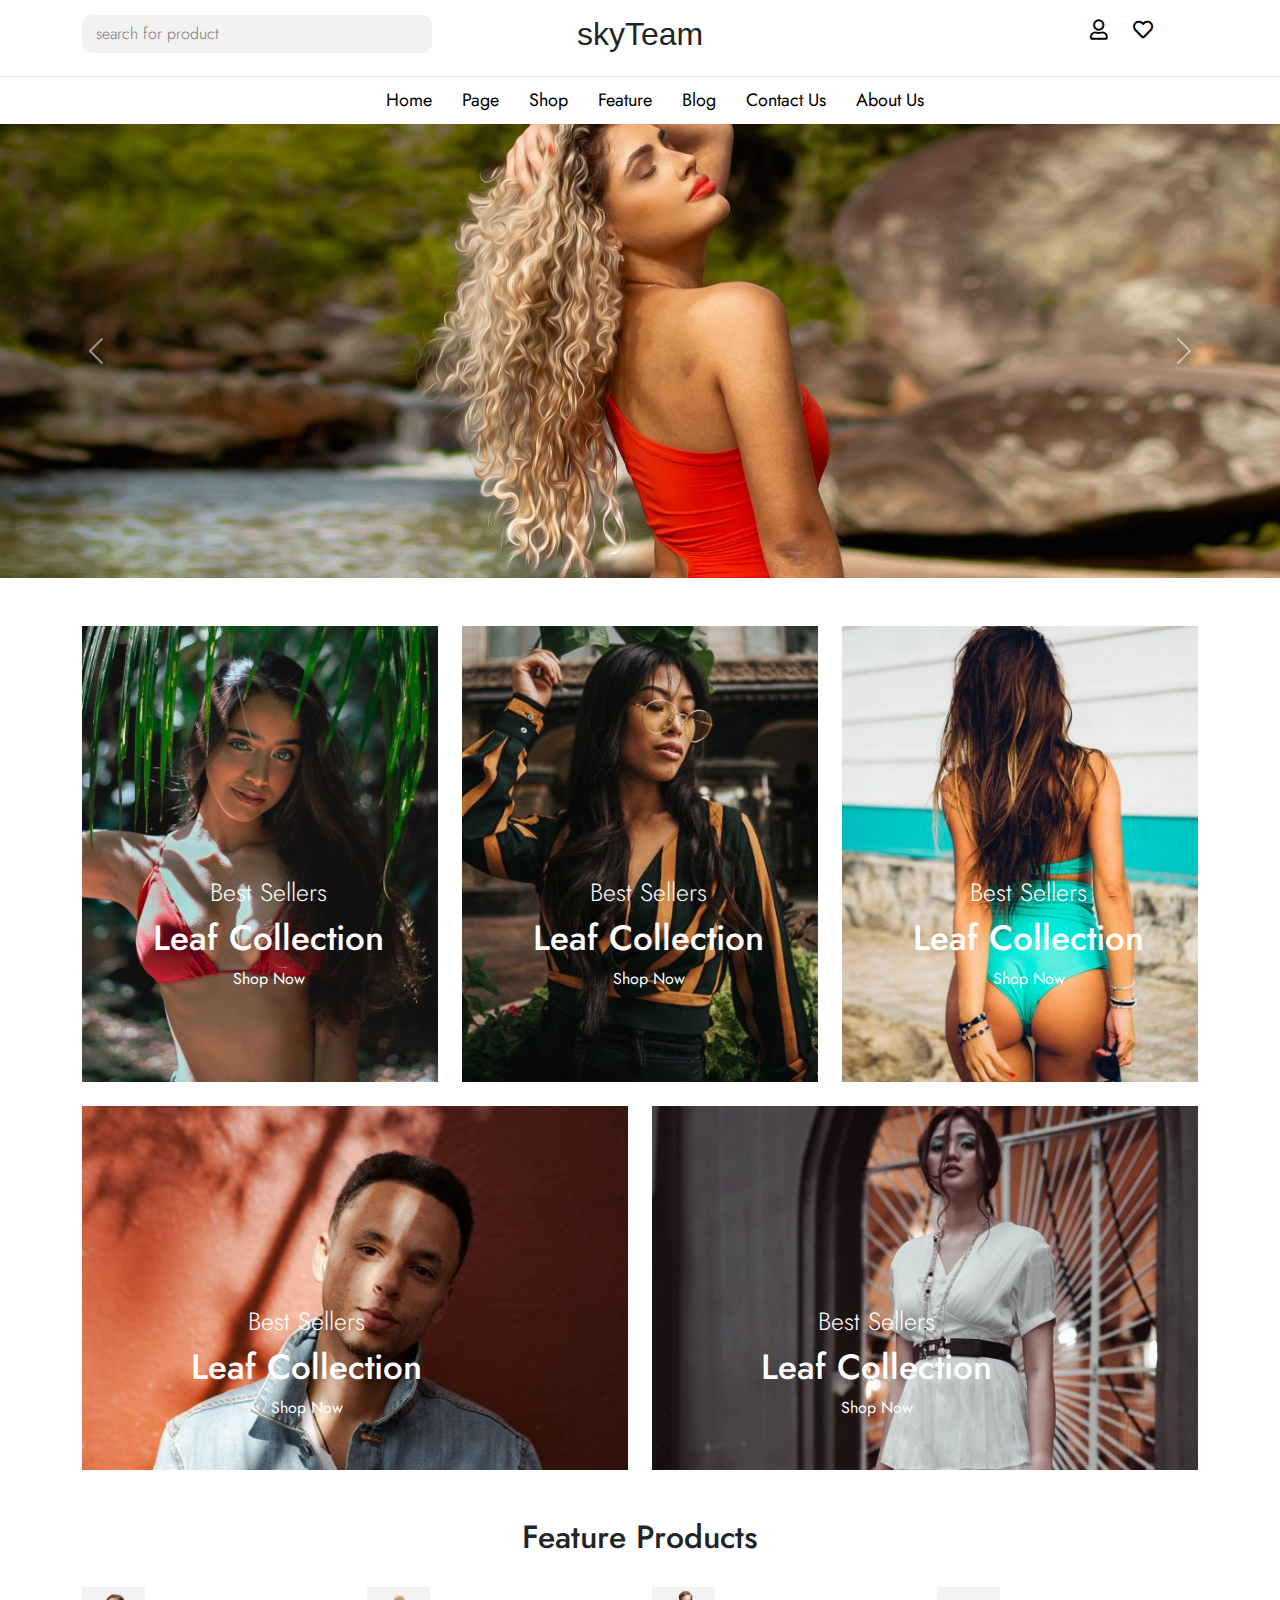
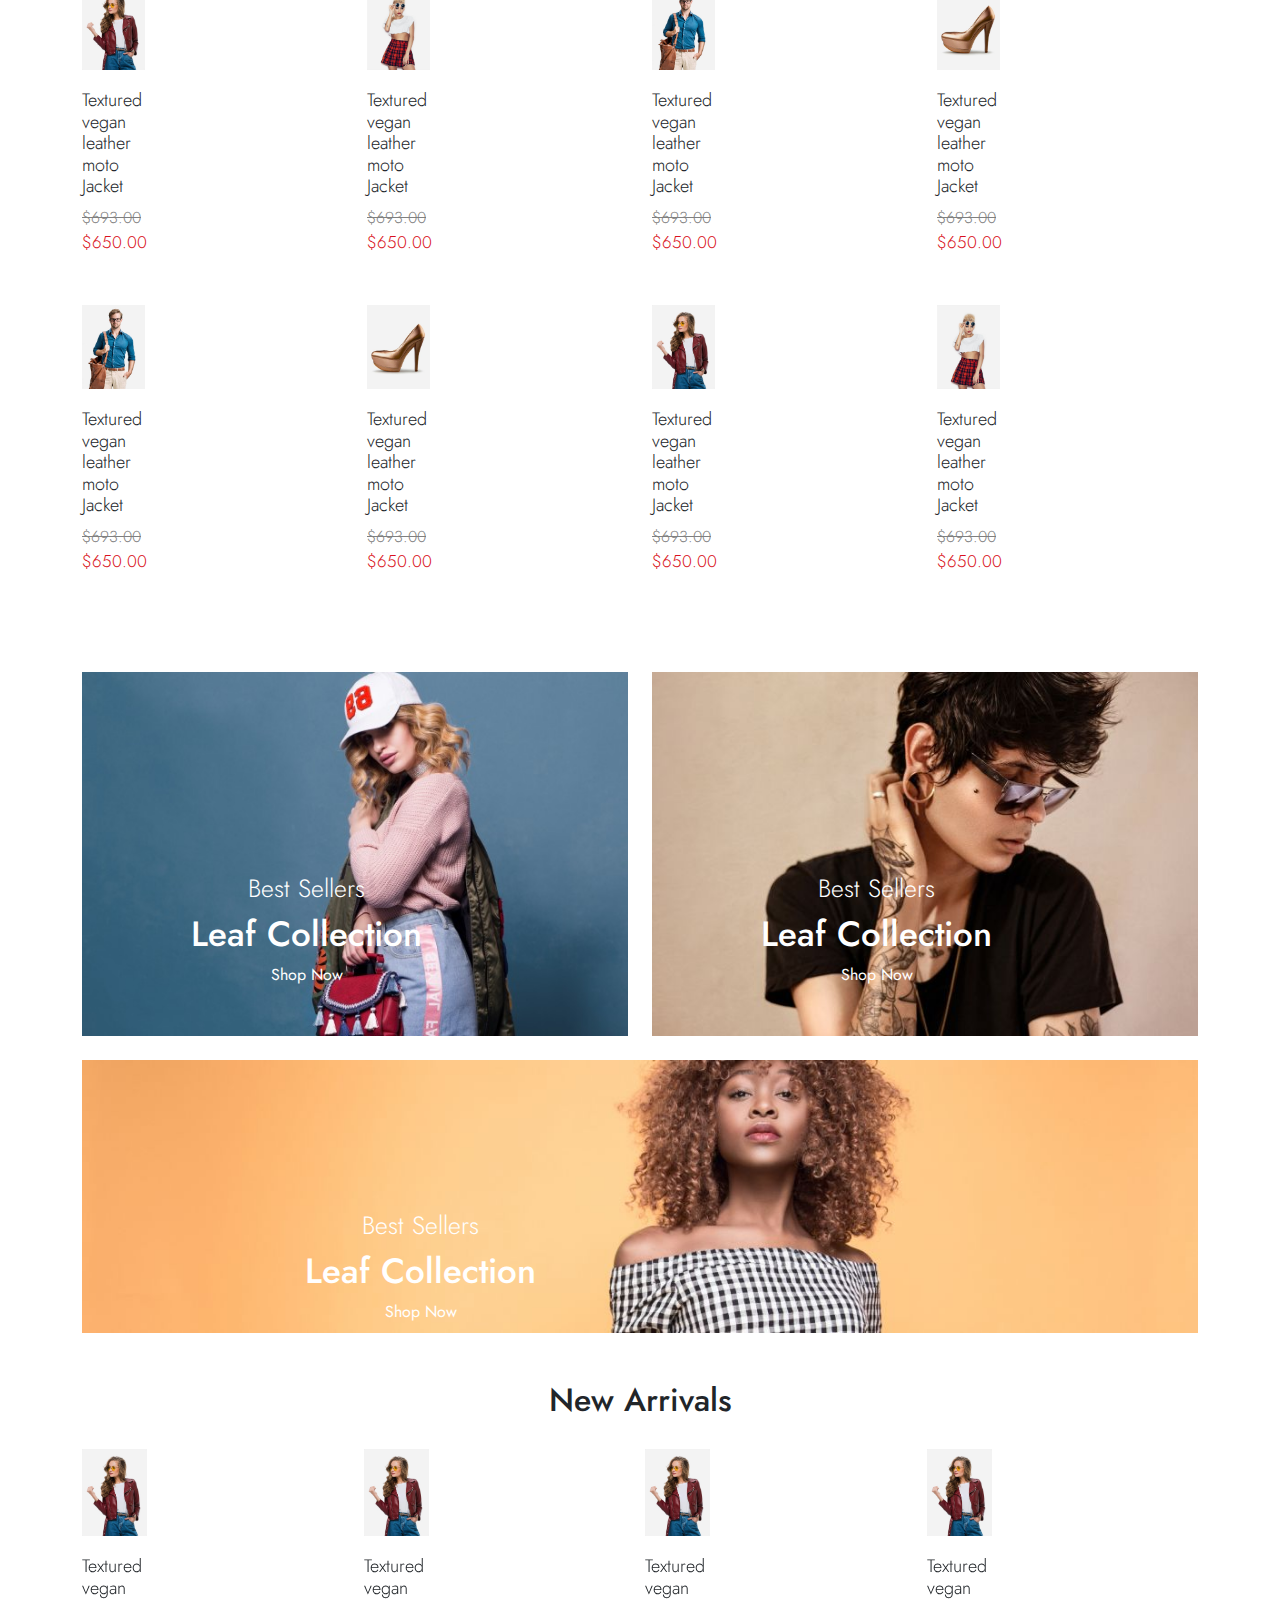
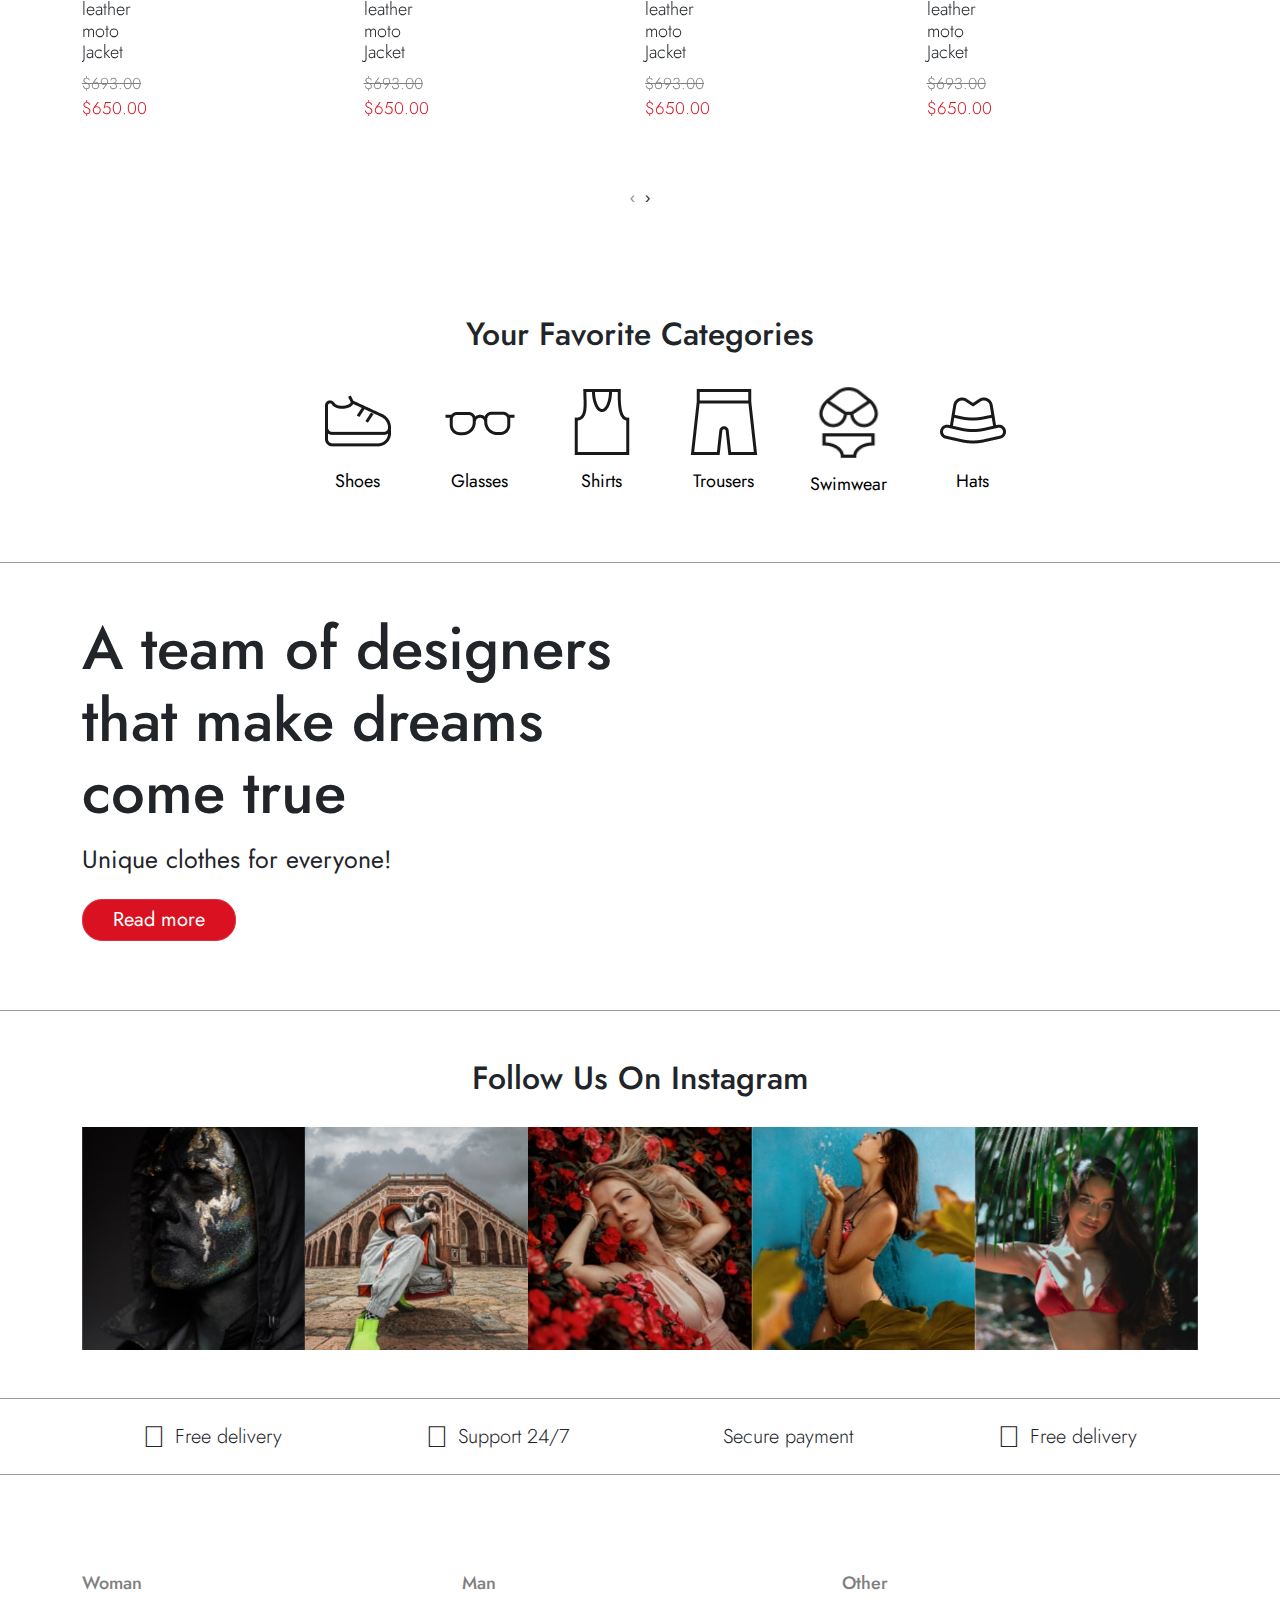
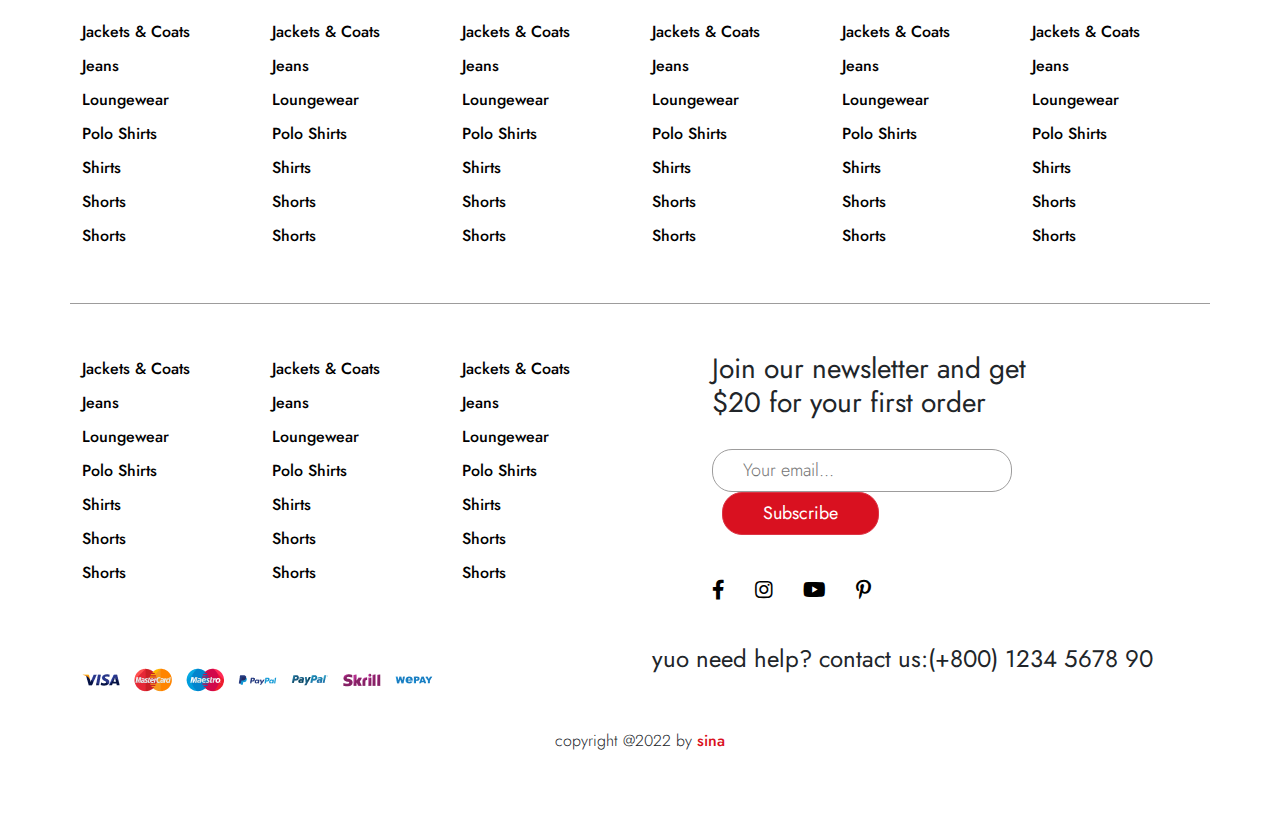
<file: index.html>
<!doctype html>
<html lang="en">
<head>
    <meta charset="UTF-8">
    <meta name="viewport"
          content="width=device-width, user-scalable=no, initial-scale=1.0, maximum-scale=1.0, minimum-scale=1.0">
    <meta http-equiv="X-UA-Compatible" content="ie=edge">
    <title>anis multi-purpose wordpress theme</title>
    <!--    link bootstrap-->
    <link rel="stylesheet" href="assets/css/bootstrap.min.css">
    <!--    link owlcarousel-->
    <link rel="stylesheet" href="assets/owlcarousel/owl.carousel.min.css">
    <link rel="stylesheet" href="assets/owlcarousel/owl.theme.default.min.css">
    <!--    link pure css-->
    <link rel="stylesheet" href="assets/css/style.css">
    <link rel="stylesheet" href="assets/css/responsive.css">
    <!--    link font awesome-->
    <link rel="stylesheet" href="https://pro.fontawesome.com/releases/v5.10.0/css/all.css">
    <!--     link for animate css-->
    <link rel="stylesheet" href="https://cdnjs.cloudflare.com/ajax/libs/animate.css/4.1.1/animate.min.css" integrity="sha512-c42qTSw/wPZ3/5LBzD+Bw5f7bSF2oxou6wEb+I/lqeaKV5FDIfMvvRp772y4jcJLKuGUOpbJMdg/BTl50fJYAw==" crossorigin="anonymous" referrerpolicy="no-referrer" />
</head>
<body>

<!-- start header -->
<header >
    <div class="top-bar">
        <div class="container">
            <div class="row">
                <div class="col-md-4">
                    <div class="search-box">
                        <input type="text" placeholder="search for product" class="search-top-bar">
                        <span class="search-icon">  </span>
                    </div>
                </div>

                <div class="col-md-4 text-center">
                    <div class="top-bar-logo">
                        <h2> skyTeam </h2>
                    </div>
                </div>

                <div class="col-md-4 d-flex justify-content-end">
                    <div class="top-bar-menu">

                        <ul class="list-none top-header-icon">
                            <li><a href="#"> <i class="far fa-user"></i> </a></li>
                            <li><a href="#"> <i class="far fa-heart"></i> </a></li>
                            <li><a href="#"> <i class="far fa-shopping-cart"></i> </a></li>
                        </ul>

                    </div>
                </div>
            </div>
        </div>
    </div>
    <div class="menu">
       <div class="container ">
           <div class="row ">
               <div class="col d-flex justify-content-center ">
                   <nav class="main-menu">
                       <ul class="list-none">
                           <li><a href="#"> home </a></li>
                           <li><a href="#"> page </a></li>
                           <li><a href="#"> shop </a></li>
                           <li><a href="#"> feature </a></li>
                           <li><a href="#"> blog </a></li>
                           <li><a href="#"> contact us </a></li>
                           <li><a href="#"> about us </a></li>
                       </ul>
                   </nav>
               </div>
           </div>
       </div>
   </div>
</header>
<!-- end header -->

<!-- start Main slider -->
<section class="slid">
    <div id="carouselExampleFade" class="carousel slide carousel-fade" data-bs-ride="carousel">
        <div class="carousel-inner">
            <div class="carousel-item active">
                <img src="assets/images/home2-slide1.jpg" class="d-block w-100" alt="...">
            </div>
            <div class="carousel-item">
                <img src="assets/images/home2-slide2.jpg" class="d-block w-100" alt="...">
            </div>
            <div class="carousel-item">
                <img src="assets/images/home2-slide3.jpg" class="d-block w-100" alt="...">
            </div>
        </div>
        <button class="carousel-control-prev" type="button" data-bs-target="#carouselExampleFade" data-bs-slide="prev">
            <span class="carousel-control-prev-icon" aria-hidden="true"></span>
            <span class="visually-hidden">Previous</span>
        </button>
        <button class="carousel-control-next" type="button" data-bs-target="#carouselExampleFade" data-bs-slide="next">
            <span class="carousel-control-next-icon" aria-hidden="true"></span>
            <span class="visually-hidden">Next</span>
        </button>
    </div>
</section>

<!-- end Main slider -->

<!-- start Banner -->
<section class="banners mt-5 mb-5">
    <div class="container">
        <div class="row">
            <div class="col-md-4">
                <div class="banner-box position-relative">
                    <div class="banner-img">
                        <img src="assets/images/banner-1.jpg" alt="">
                    </div>
                    <div class="banner-info d-flex justify-content-center position-absolute">
                        <h6>best sellers</h6>
                        <h4>leaf collection</h4>
                        <span> shop now </span>
                        <span> <i class="fal fa-long-arrow-right"></i> </span>
                    </div>
                </div>
            </div>
            <div class="col-md-4">
                <div class="banner-box position-relative">
                    <div class="banner-img">
                        <img src="assets/images/banner-2.jpg" alt="">
                    </div>
                    <div class="banner-info d-flex justify-content-center position-absolute">
                        <h6>best sellers</h6>
                        <h4>leaf collection</h4>
                        <span> shop now </span>
                        <span> <i class="fal fa-long-arrow-right"></i> </span>
                    </div>
                </div>
            </div>
            <div class="col-md-4">
                <div class="banner-box position-relative">
                    <div class="banner-img">
                        <img src="assets/images/banner-3.jpg" alt="">
                    </div>
                    <div class="banner-info d-flex justify-content-center position-absolute">
                        <h6>best sellers</h6>
                        <h4>leaf collection</h4>
                        <span> shop now </span>
                        <span> <i class="fal fa-long-arrow-right"></i> </span>
                    </div>
                </div>
            </div>
        </div>
        <div class="row mt-4">
            <div class="col-md-6">
                <div class="banner-box position-relative">
                    <div class="banner-img">
                        <img src="assets/images/banner-4.jpg" alt="">
                    </div>
                    <div class="banner-info d-flex justify-content-center position-absolute">
                        <h6>best sellers</h6>
                        <h4>leaf collection</h4>
                        <span> shop now </span>
                        <span> <i class="fal fa-long-arrow-right"></i> </span>
                    </div>
                </div>
            </div>
            <div class="col-md-6">
                <div class="banner-box position-relative">
                    <div class="banner-img">
                        <img src="assets/images/banner-5.jpg" alt="">
                    </div>
                    <div class="banner-info d-flex justify-content-center position-absolute">
                        <h6>best sellers</h6>
                        <h4>leaf collection</h4>
                        <span> shop now </span>
                        <span> <i class="fal fa-long-arrow-right"></i> </span>
                    </div>
                </div>
            </div>
        </div>
    </div>
</section>
<!-- end Banner -->

<!-- start Feature Product -->

<section class="feature-pro mt-5 mb-5">
    <div class="title text-center">
        <h3> feature products </h3>
    </div>
    <div class="container">
        <div class="row">
            <div class="col-md-3">
                <div class="product-box position-relative">
                    <div class="pro-img">
                        <img src="assets/images/1-390x520.jpg" alt="">
                    </div>
                    <div class="pro-action d-flex position-absolute">
                        <span> <i class="fal fa-search"></i> </span>
                        <span> <i class="fal fa-analytics"></i> </span>
                        <span> <i class="fal fa-heart"></i></span>
                    </div>

                    <div class="pro-info">
                        <h5 class="pro-title">Textured vegan leather moto Jacket</h5>
                        <del>$693.00</del>
                        <span>$650.00</span>
                    </div>
                </div>
            </div>
            <div class="col-md-3">
                <div class="product-box position-relative">
                    <div class="pro-img">
                        <img src="assets/images/pro2-1-h1.jpeg" alt="">
                    </div>
                    <div class="pro-action d-flex position-absolute">
                        <span> <i class="fal fa-search"></i> </span>
                        <span> <i class="fal fa-analytics"></i> </span>
                        <span> <i class="fal fa-heart"></i></span>
                    </div>

                    <div class="pro-info">
                        <h5 class="pro-title">Textured vegan leather moto Jacket</h5>
                        <del>$693.00</del>
                        <span>$650.00</span>
                    </div>
                </div>
            </div>
            <div class="col-md-3">
                <div class="product-box position-relative">
                    <div class="pro-img">
                        <img src="assets/images/pro3-1-h1.jpeg" alt="">
                    </div>
                    <div class="pro-action d-flex position-absolute">
                        <span> <i class="fal fa-search"></i> </span>
                        <span> <i class="fal fa-analytics"></i> </span>
                        <span> <i class="fal fa-heart"></i></span>
                    </div>

                    <div class="pro-info">
                        <h5 class="pro-title">Textured vegan leather moto Jacket</h5>
                        <del>$693.00</del>
                        <span>$650.00</span>
                    </div>
                </div>
            </div>
            <div class="col-md-3">
                <div class="product-box position-relative">
                    <div class="pro-img">
                        <img src="assets/images/pro4-1-h1.jpeg" alt="">
                    </div>
                    <div class="pro-action d-flex position-absolute">
                        <span> <i class="fal fa-search"></i> </span>
                        <span> <i class="fal fa-analytics"></i> </span>
                        <span> <i class="fal fa-heart"></i></span>
                    </div>

                    <div class="pro-info">
                        <h5 class="pro-title">Textured vegan leather moto Jacket</h5>
                        <del>$693.00</del>
                        <span>$650.00</span>
                    </div>
                </div>
            </div>
            <div class="col-md-3">
                <div class="product-box position-relative">
                    <div class="pro-img">
                        <img src="assets/images/pro3-1-h1.jpeg" alt="">
                    </div>
                    <div class="pro-action d-flex position-absolute">
                        <span> <i class="fal fa-search"></i> </span>
                        <span> <i class="fal fa-analytics"></i> </span>
                        <span> <i class="fal fa-heart"></i></span>
                    </div>

                    <div class="pro-info">
                        <h5 class="pro-title">Textured vegan leather moto Jacket</h5>
                        <del>$693.00</del>
                        <span>$650.00</span>
                    </div>
                </div>
            </div>
            <div class="col-md-3">
                <div class="product-box position-relative">
                    <div class="pro-img">
                        <img src="assets/images/pro4-1-h1.jpeg" alt="">
                    </div>
                    <div class="pro-action d-flex position-absolute">
                        <span> <i class="fal fa-search"></i> </span>
                        <span> <i class="fal fa-analytics"></i> </span>
                        <span> <i class="fal fa-heart"></i></span>
                    </div>

                    <div class="pro-info">
                        <h5 class="pro-title">Textured vegan leather moto Jacket</h5>
                        <del>$693.00</del>
                        <span>$650.00</span>
                    </div>
                </div>
            </div>
            <div class="col-md-3">
                <div class="product-box position-relative">
                    <div class="pro-img">
                        <img src="assets/images/1-390x520.jpg" alt="">
                    </div>
                    <div class="pro-action d-flex position-absolute">
                        <span> <i class="fal fa-search"></i> </span>
                        <span> <i class="fal fa-analytics"></i> </span>
                        <span> <i class="fal fa-heart"></i></span>
                    </div>

                    <div class="pro-info">
                        <h5 class="pro-title">Textured vegan leather moto Jacket</h5>
                        <del>$693.00</del>
                        <span>$650.00</span>
                    </div>
                </div>
            </div>
            <div class="col-md-3">
                <div class="product-box position-relative">
                    <div class="pro-img">
                        <img src="assets/images/pro2-1-h1.jpeg" alt="">
                    </div>
                    <div class="pro-action d-flex position-absolute">
                        <span> <i class="fal fa-search"></i> </span>
                        <span> <i class="fal fa-analytics"></i> </span>
                        <span> <i class="fal fa-heart"></i></span>
                    </div>

                    <div class="pro-info">
                        <h5 class="pro-title">Textured vegan leather moto Jacket</h5>
                        <del>$693.00</del>
                        <span>$650.00</span>
                    </div>
                </div>
            </div>
        </div>
    </div>
</section>

<!-- end Feature Product -->

<!-- start Blog Banner-->
<section class="banner-blog mt-5 mb-5">
    <div class="container">
        <div class="row mt-4">
            <div class="col-md-6">
                <div class="banner-box position-relative">
                    <div class="banner-img">
                        <img src="assets/images/banner-6-1.jpg" alt="">
                    </div>
                    <div class="banner-info d-flex justify-content-center position-absolute">
                        <h6>best sellers</h6>
                        <h4>leaf collection</h4>
                        <span> shop now </span>
                        <span> <i class="fal fa-long-arrow-right"></i> </span>
                    </div>
                </div>
            </div>
            <div class="col-md-6">
                <div class="banner-box position-relative">
                    <div class="banner-img">
                        <img src="assets/images/banner-7-1.jpg" alt="">
                    </div>
                    <div class="banner-info d-flex justify-content-center position-absolute">
                        <h6>best sellers</h6>
                        <h4>leaf collection</h4>
                        <span> shop now </span>
                        <span> <i class="fal fa-long-arrow-right"></i> </span>
                    </div>
                </div>
            </div>
        </div>
        <div class="row mt-4">
            <div class="col">
                <div class="banner-box position-relative">
                    <div class="banner-img">
                        <img src="assets/images/banner-blog-detail-2.jpg" alt="">
                    </div>
                    <div class="banner-info d-flex justify-content-center position-absolute">
                        <h6>best sellers</h6>
                        <h4>leaf collection</h4>
                        <span> shop now </span>
                        <span> <i class="fal fa-long-arrow-right"></i> </span>
                    </div>
                </div>
            </div>
        </div>
    </div>
</section>
<!-- end Blog Banner-->

<!-- product slider -->
<section class="pro-slid section">
    <div class="title text-center">
        <h3> new arrivals </h3>
    </div>
    <div class="container">
        <div class="row">
            <div class="product-slider">
                <div class="col-md-12">
                    <div id="owl-demo" class="owl-carousel owl-theme product-carousel">
                        <div class="item">
                            <div class="product-box position-relative">
                                <div class="pro-img">
                                    <img src="assets/images/1-390x520.jpg" alt="">
                                </div>
                                <div class="pro-action d-flex position-absolute">
                                    <span> <i class="fal fa-search"></i> </span>
                                    <span> <i class="fal fa-analytics"></i> </span>
                                    <span> <i class="fal fa-heart"></i></span>
                                </div>

                                <div class="pro-info">
                                    <h5 class="pro-title">Textured vegan leather moto Jacket</h5>
                                    <del>$693.00</del>
                                    <span>$650.00</span>
                                </div>
                            </div>
                        </div>
                        <div class="item">
                            <div class="product-box position-relative">
                                <div class="pro-img">
                                    <img src="assets/images/1-390x520.jpg" alt="">
                                </div>
                                <div class="pro-action d-flex position-absolute">
                                    <span> <i class="fal fa-search"></i> </span>
                                    <span> <i class="fal fa-analytics"></i> </span>
                                    <span> <i class="fal fa-heart"></i></span>
                                </div>

                                <div class="pro-info">
                                    <h5 class="pro-title">Textured vegan leather moto Jacket</h5>
                                    <del>$693.00</del>
                                    <span>$650.00</span>
                                </div>
                            </div>
                        </div>
                        <div class="item">
                            <div class="product-box position-relative">
                                <div class="pro-img">
                                    <img src="assets/images/1-390x520.jpg" alt="">
                                </div>
                                <div class="pro-action d-flex position-absolute">
                                    <span> <i class="fal fa-search"></i> </span>
                                    <span> <i class="fal fa-analytics"></i> </span>
                                    <span> <i class="fal fa-heart"></i></span>
                                </div>

                                <div class="pro-info">
                                    <h5 class="pro-title">Textured vegan leather moto Jacket</h5>
                                    <del>$693.00</del>
                                    <span>$650.00</span>
                                </div>
                            </div>
                        </div>
                        <div class="item">
                        <div class="product-box position-relative">
                            <div class="pro-img">
                                <img src="assets/images/1-390x520.jpg" alt="">
                            </div>
                            <div class="pro-action d-flex position-absolute">
                                <span> <i class="fal fa-search"></i> </span>
                                <span> <i class="fal fa-analytics"></i> </span>
                                <span> <i class="fal fa-heart"></i></span>
                            </div>

                            <div class="pro-info">
                                <h5 class="pro-title">Textured vegan leather moto Jacket</h5>
                                <del>$693.00</del>
                                <span>$650.00</span>
                            </div>
                        </div>
                    </div>
                        <div class="item">
                            <div class="product-box position-relative">
                                <div class="pro-img">
                                    <img src="assets/images/1-390x520.jpg" alt="">
                                </div>
                                <div class="pro-action d-flex position-absolute">
                                    <span> <i class="fal fa-search"></i> </span>
                                    <span> <i class="fal fa-analytics"></i> </span>
                                    <span> <i class="fal fa-heart"></i></span>
                                </div>

                                <div class="pro-info">
                                    <h5 class="pro-title">Textured vegan leather moto Jacket</h5>
                                    <del>$693.00</del>
                                    <span>$650.00</span>
                                </div>
                            </div>
                        </div>
                        <div class="item">
                            <div class="product-box position-relative">
                                <div class="pro-img">
                                    <img src="assets/images/1-390x520.jpg" alt="">
                                </div>
                                <div class="pro-action d-flex position-absolute">
                                    <span> <i class="fal fa-search"></i> </span>
                                    <span> <i class="fal fa-analytics"></i> </span>
                                    <span> <i class="fal fa-heart"></i></span>
                                </div>

                                <div class="pro-info">
                                    <h5 class="pro-title">Textured vegan leather moto Jacket</h5>
                                    <del>$693.00</del>
                                    <span>$650.00</span>
                                </div>
                            </div>
                        </div>
                        <div class="item">
                            <div class="product-box position-relative">
                                <div class="pro-img">
                                    <img src="assets/images/1-390x520.jpg" alt="">
                                </div>
                                <div class="pro-action d-flex position-absolute">
                                    <span> <i class="fal fa-search"></i> </span>
                                    <span> <i class="fal fa-analytics"></i> </span>
                                    <span> <i class="fal fa-heart"></i></span>
                                </div>

                                <div class="pro-info">
                                    <h5 class="pro-title">Textured vegan leather moto Jacket</h5>
                                    <del>$693.00</del>
                                    <span>$650.00</span>
                                </div>
                            </div>
                        </div>
                        <div class="item">
                            <div class="product-box position-relative">
                                <div class="pro-img">
                                    <img src="assets/images/1-390x520.jpg" alt="">
                                </div>
                                <div class="pro-action d-flex position-absolute">
                                    <span> <i class="fal fa-search"></i> </span>
                                    <span> <i class="fal fa-analytics"></i> </span>
                                    <span> <i class="fal fa-heart"></i></span>
                                </div>

                                <div class="pro-info">
                                    <h5 class="pro-title">Textured vegan leather moto Jacket</h5>
                                    <del>$693.00</del>
                                    <span>$650.00</span>
                                </div>
                            </div>
                        </div>
                        <div class="item">
                            <div class="product-box position-relative">
                                <div class="pro-img">
                                    <img src="assets/images/1-390x520.jpg" alt="">
                                </div>
                                <div class="pro-action d-flex position-absolute">
                                    <span> <i class="fal fa-search"></i> </span>
                                    <span> <i class="fal fa-analytics"></i> </span>
                                    <span> <i class="fal fa-heart"></i></span>
                                </div>

                                <div class="pro-info">
                                    <h5 class="pro-title">Textured vegan leather moto Jacket</h5>
                                    <del>$693.00</del>
                                    <span>$650.00</span>
                                </div>
                            </div>
                        </div>
                    </div>

                </div>
            </div>
        </div>
    </div>
</section>
<!-- end product slider -->

<!-- start favorite category -->
<section class="cat">
    <div class="title text-center">
        <h3> your favorite categories </h3>
    </div>
    <div class="container">
        <div class="row">
            <div class="col category">
                <ul class="list-none d-flex justify-content-center">
                    <li class="cat-wrapper"><a href="#">
                        <img src="assets/images/shoes-icon.png" alt="">
                        <p> shoes </p>
                    </a></li>
                    <li class="cat-wrapper"><a href="#">
                        <img src="assets/images/glasses-icon.png" alt="">
                        <p> glasses </p>
                    </a></li>
                    <li class="cat-wrapper"><a href="#">
                        <img src="assets/images/shirts-icon.png" alt="">
                        <p> shirts </p>
                    </a></li>
                    <li class="cat-wrapper"><a href="#">
                        <img src="assets/images/trousers-icon.png" alt="">
                        <p> trousers </p>
                    </a></li>
                    <li class="cat-wrapper"><a href="#">
                        <img src="assets/images/swimwear-icon.png" alt="">
                        <p> swimwear </p>
                    </a></li>
                    <li class="cat-wrapper"><a href="#">
                        <img src="assets/images/hats-icon.png" alt="">
                        <p> hats </p>
                    </a></li>
                </ul>
            </div>
        </div>
    </div>
</section>
<!-- end favorite category -->

<!-- start video part -->
<section class="video-part mt-5 mb-5">
    <div class="container">
        <div class="row">
            <div class="col-md-6">
                <div class="video-title">
                    <h2> A team of designers <br>
                        that make dreams <br>
                        come true
                    </h2>
                    <h5>Unique clothes for everyone!</h5>
                    <button class="btn btn-danger">Read more</button>
                </div>


            </div>
            <div class="col-md-6">
                <iframe width="560" height="340" src="https://www.youtube.com/embed/I10XB1-IIbA" title="YouTube video player" frameborder="0" allow="accelerometer; autoplay; clipboard-write; encrypted-media; gyroscope; picture-in-picture" allowfullscreen></iframe>
            </div>
        </div>
    </div>
</section>

<!-- end video part -->

<!-- start instagram -->
<section class="insta mt-5 mb-5">
    <div class="title text-center">
        <h3>follow us on instagram</h3>
    </div>
    <div class="container">
        <div class="row">
            <div class="col">
                <div class="owl-carousel owl-theme insta-feed-carousel">
                    <div class="item">
                        <div class="insta-box position-relative">
                            <a href="#">
                                <img src="assets/images/instagram1.jpeg" alt="">
                            </a>
                        </div>
                    </div>
                    <div class="item">
                        <div class="insta-box position-relative">
                            <a href="#">
                                <img src="assets/images/instagram2.jpeg" alt="">
                            </a>
                        </div>
                    </div>
                    <div class="item">
                        <div class="insta-box position-relative">
                            <a href="#">
                                <img src="assets/images/instagram3.jpeg" alt="">
                            </a>
                        </div>
                    </div>
                    <div class="item">
                        <div class="insta-box position-relative">
                            <a href="#">
                                <img src="assets/images/instagram4.jpeg" alt="">
                            </a>
                        </div>
                    </div>
                    <div class="item">
                        <div class="insta-box position-relative">
                            <a href="#">
                                <img src="assets/images/instagram5.jpeg" alt="">
                            </a>
                        </div>
                    </div>
                    <div class="item">
                        <div class="insta-box position-relative">
                            <a href="#">
                                <img src="assets/images/instagram2.jpeg" alt="">
                            </a>
                        </div>
                    </div>
                    <div class="item">
                        <div class="insta-box position-relative">
                            <a href="#">
                                <img src="assets/images/instagram1.jpeg" alt="">
                            </a>
                        </div>
                    </div>
                    <div class="item">
                        <div class="insta-box position-relative">
                            <a href="#">
                                <img src="assets/images/instagram3.jpeg" alt="">
                            </a>
                        </div>
                    </div>
                    <div class="item">
                        <div class="insta-box position-relative">
                            <a href="#">
                                <img src="assets/images/instagram4.jpeg" alt="">
                            </a>
                        </div>
                    </div>
                    <div class="item">
                        <div class="insta-box position-relative">
                            <a href="#">
                                <img src="assets/images/instagram5.jpeg" alt="">
                            </a>
                        </div>
                    </div>
                </div>
            </div>
        </div>
    </div>
</section>

<!-- end instagram -->

<!-- start service box -->
<section class="service mt-5 mb-5">
    <div class="container">
        <div class="row">
            <div class="col-md-3">
                <div class="service-box d-flex align-items-center">
                    <div class="service-icon">
                        <i class="fal fa-truck"></i>
                    </div>
                    <div class="service-text">
                        <span>Free delivery</span>
                    </div>

                </div>
            </div>
            <div class="col-md-3">
                <div class="service-box d-flex align-items-center">
                    <div class="service-icon">
                        <i class="fal fa-headset"></i>
                    </div>
                    <div class="service-text">
                        <span> Support 24/7 </span>
                    </div>

                </div>
            </div>
            <div class="col-md-3">
                <div class="service-box d-flex align-items-center">
                    <div class="service-icon">
                        <i class="fal fa-shield-check"></i>
                    </div>
                    <div class="service-text">
                        <span> Secure payment </span>
                    </div>

                </div>
            </div>
            <div class="col-md-3">
                <div class="service-box d-flex align-items-center">
                    <div class="service-icon">
                        <i class="fal fa-truck"></i>
                    </div>
                    <div class="service-text">
                        <span>Free delivery</span>
                    </div>

                </div>
            </div>
        </div>
    </div>
</section>

<!-- end service box -->


<!-- start footer -->
<footer class="footer ">
    <div class="container ">
        <div class="row footer-border">

            <div class="col-md-4">
                <div class="footer-title">
                    <h6>woman</h6>
                </div>
                <div class="row">
                    <div class="col-md-6">
                        <ul class="footer-links">
                            <li><a href="#"> Jackets & Coats </a></li>
                            <li><a href="#"> Jeans </a></li>
                            <li><a href="#"> Loungewear </a></li>
                            <li><a href="#"> Polo shirts </a></li>
                            <li><a href="#"> Shirts </a></li>
                            <li><a href="#"> Shorts </a></li>
                            <li><a href="#"> Shorts </a></li>
                        </ul>
                    </div>
                    <div class="col-md-6">
                        <ul class="footer-links">
                            <li><a href="#"> Jackets & Coats </a></li>
                            <li><a href="#"> Jeans </a></li>
                            <li><a href="#"> Loungewear </a></li>
                            <li><a href="#"> Polo shirts </a></li>
                            <li><a href="#"> Shirts </a></li>
                            <li><a href="#"> Shorts </a></li>
                            <li><a href="#"> Shorts </a></li>
                        </ul>
                    </div>
                </div>
            </div>
            <div class="col-md-4">
                <div class="footer-title">
                    <h6>man</h6>
                </div>
                <div class="row">
                    <div class="col-md-6">
                        <ul class="footer-links">
                            <li><a href="#"> Jackets & Coats </a></li>
                            <li><a href="#"> Jeans </a></li>
                            <li><a href="#"> Loungewear </a></li>
                            <li><a href="#"> Polo shirts </a></li>
                            <li><a href="#"> Shirts </a></li>
                            <li><a href="#"> Shorts </a></li>
                            <li><a href="#"> Shorts </a></li>
                        </ul>
                    </div>
                    <div class="col-md-6">
                        <ul class="footer-links">
                            <li><a href="#"> Jackets & Coats </a></li>
                            <li><a href="#"> Jeans </a></li>
                            <li><a href="#"> Loungewear </a></li>
                            <li><a href="#"> Polo shirts </a></li>
                            <li><a href="#"> Shirts </a></li>
                            <li><a href="#"> Shorts </a></li>
                            <li><a href="#"> Shorts </a></li>
                        </ul>
                    </div>
                </div>
            </div>
            <div class="col-md-4">
                <div class="footer-title">
                    <h6>other</h6>
                </div>
                <div class="row">
                    <div class="col-md-6">
                        <ul class="footer-links">
                            <li><a href="#"> Jackets & Coats </a></li>
                            <li><a href="#"> Jeans </a></li>
                            <li><a href="#"> Loungewear </a></li>
                            <li><a href="#"> Polo shirts </a></li>
                            <li><a href="#"> Shirts </a></li>
                            <li><a href="#"> Shorts </a></li>
                            <li><a href="#"> Shorts </a></li>
                        </ul>
                    </div>
                    <div class="col-md-6">
                        <ul class="footer-links">
                            <li><a href="#"> Jackets & Coats </a></li>
                            <li><a href="#"> Jeans </a></li>
                            <li><a href="#"> Loungewear </a></li>
                            <li><a href="#"> Polo shirts </a></li>
                            <li><a href="#"> Shirts </a></li>
                            <li><a href="#"> Shorts </a></li>
                            <li><a href="#"> Shorts </a></li>
                        </ul>
                    </div>
                </div>
            </div>

        </div>

        <div class="row">
            <div class="col-md-6 mt-5">
                <div class="row">
                    <div class="col-md-4">
                        <ul class="footer-links">
                            <li><a href="#"> Jackets & Coats </a></li>
                            <li><a href="#"> Jeans </a></li>
                            <li><a href="#"> Loungewear </a></li>
                            <li><a href="#"> Polo shirts </a></li>
                            <li><a href="#"> Shirts </a></li>
                            <li><a href="#"> Shorts </a></li>
                            <li><a href="#"> Shorts </a></li>
                        </ul>
                    </div>
                    <div class="col-md-4">
                        <ul class="footer-links">
                            <li><a href="#"> Jackets & Coats </a></li>
                            <li><a href="#"> Jeans </a></li>
                            <li><a href="#"> Loungewear </a></li>
                            <li><a href="#"> Polo shirts </a></li>
                            <li><a href="#"> Shirts </a></li>
                            <li><a href="#"> Shorts </a></li>
                            <li><a href="#"> Shorts </a></li>
                        </ul>
                    </div>
                    <div class="col-md-4">
                        <ul class="footer-links">
                            <li><a href="#"> Jackets & Coats </a></li>
                            <li><a href="#"> Jeans </a></li>
                            <li><a href="#"> Loungewear </a></li>
                            <li><a href="#"> Polo shirts </a></li>
                            <li><a href="#"> Shirts </a></li>
                            <li><a href="#"> Shorts </a></li>
                            <li><a href="#"> Shorts </a></li>
                        </ul>
                    </div>
                </div>
            </div>
            <div class="col-md-6 mt-5">
                <div class="subscribe">
                    <div class="subscribe-title">
                        <h4>
                            Join our newsletter and get <br>
                            $20 for your first order
                        </h4>
                    </div>

                    <div class="subscribe-info">
                        <input type="text" class="subscribe-input" placeholder="Your email...">
                        <button class="btn btn-danger">Subscribe</button>
                    </div>
                </div>
                <div class="social-footer">
                    <ul class="list-none">
                        <li><a href="#"> <i class="fab fa-facebook-f"></i> </a></li>
                        <li><a href="#"><i class="fab fa-instagram"></i></a></li>
                        <li><a href="#"> <i class="fab fa-youtube"></i> </a></li>
                        <li><a href="#"> <i class="fab fa-pinterest-p"></i> </a></li>
                    </ul>
                </div>
            </div>
        </div>

        <div class="row">
            <div class="col-md-6 mt-3">
                <div class="payment">
                    <img src="assets/images/payment.png" alt="">
                </div>
            </div>
            <div class="col-md-6">
                <h3 class="contact-number"> yuo need help? contact us:(+800) 1234 5678 90</h3>
            </div>
        </div>

        <div class="row">
            <div class="copyright text-center">
                <p> copyright @2022 by <span>sina</span> </p>
            </div>
        </div>
    </div>
</footer>

<!-- end footer -->




<!--javascript and jquery links-->
<script src="assets/js/jquery-3.6.0.min.js"></script>
<script src="assets/owlcarousel/owl.carousel.min.js"></script>
<script src="assets/js/popper.min.js"></script>
<script src="assets/js/bootstrap.min.js"></script>
<script src="assets/js/jquery.countdown.min.js"></script>
<script src="assets/js/main.js"></script>

</body>
</html>


<!--font-family: 'Anton', sans-serif;-->
<!--font-family: 'Balsamiq Sans', cursive;-->
<!--font-family: 'Barlow Condensed', sans-serif;-->
<!--font-family: 'Cairo', sans-serif;-->
<!--font-family: 'Merriweather', serif;-->
<!--font-family: 'Open Sans', sans-serif;-->
<!--font-family: 'Oswald', sans-serif;-->
<!--font-family: 'Poppins', sans-serif;-->
<!--font-family: 'Roboto', sans-serif;-->
</file>
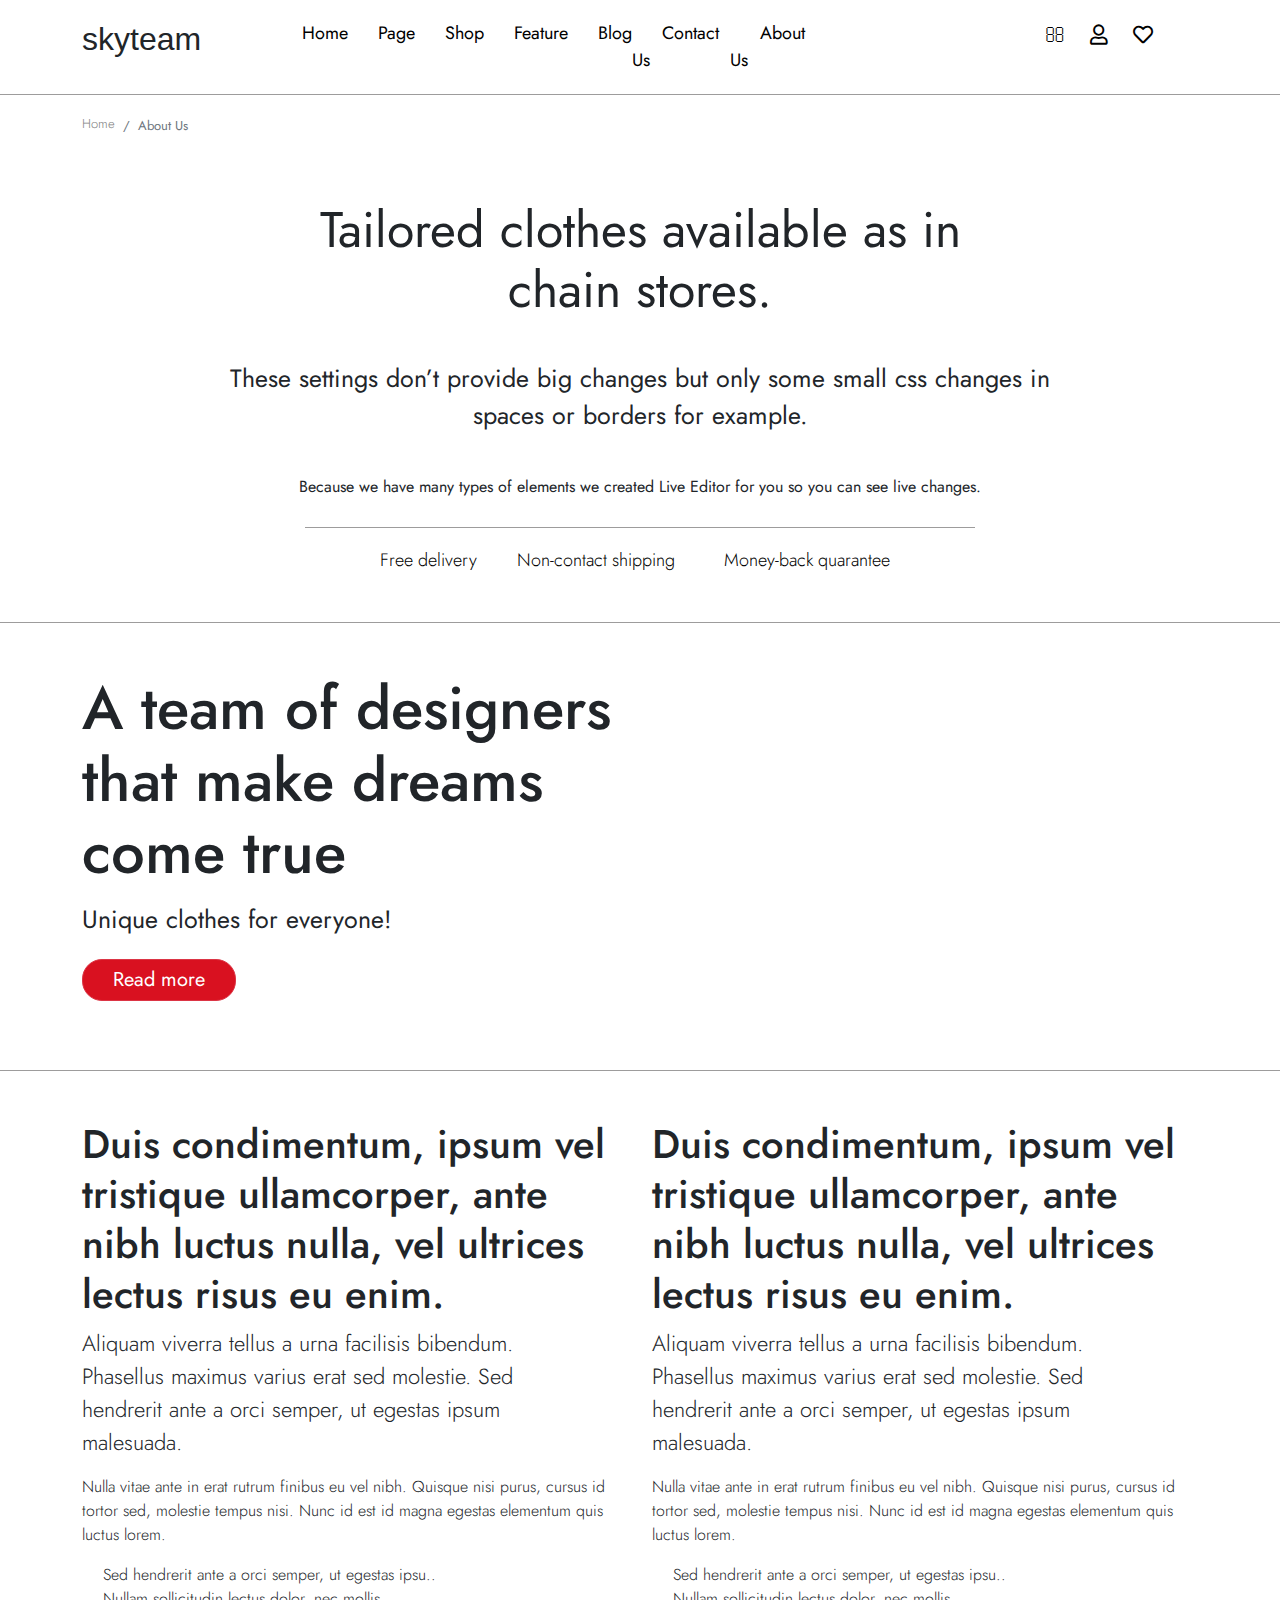
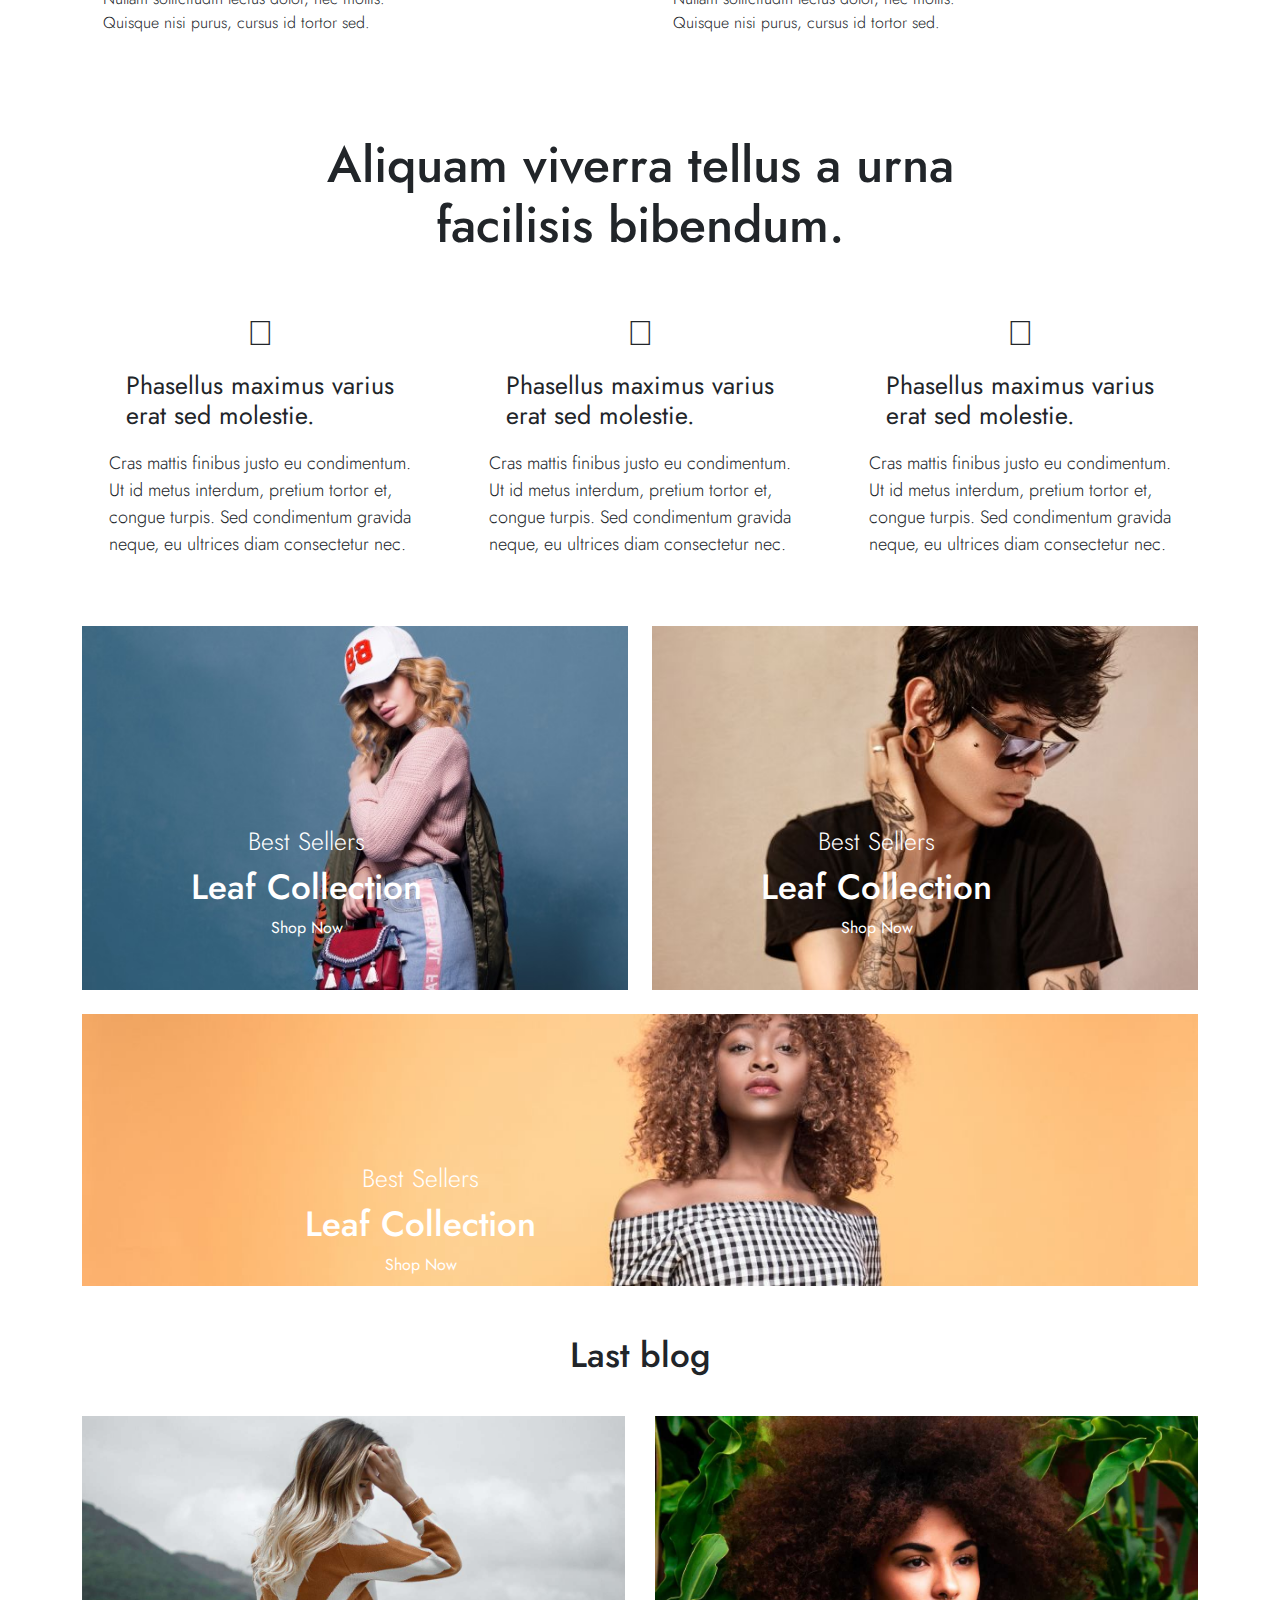
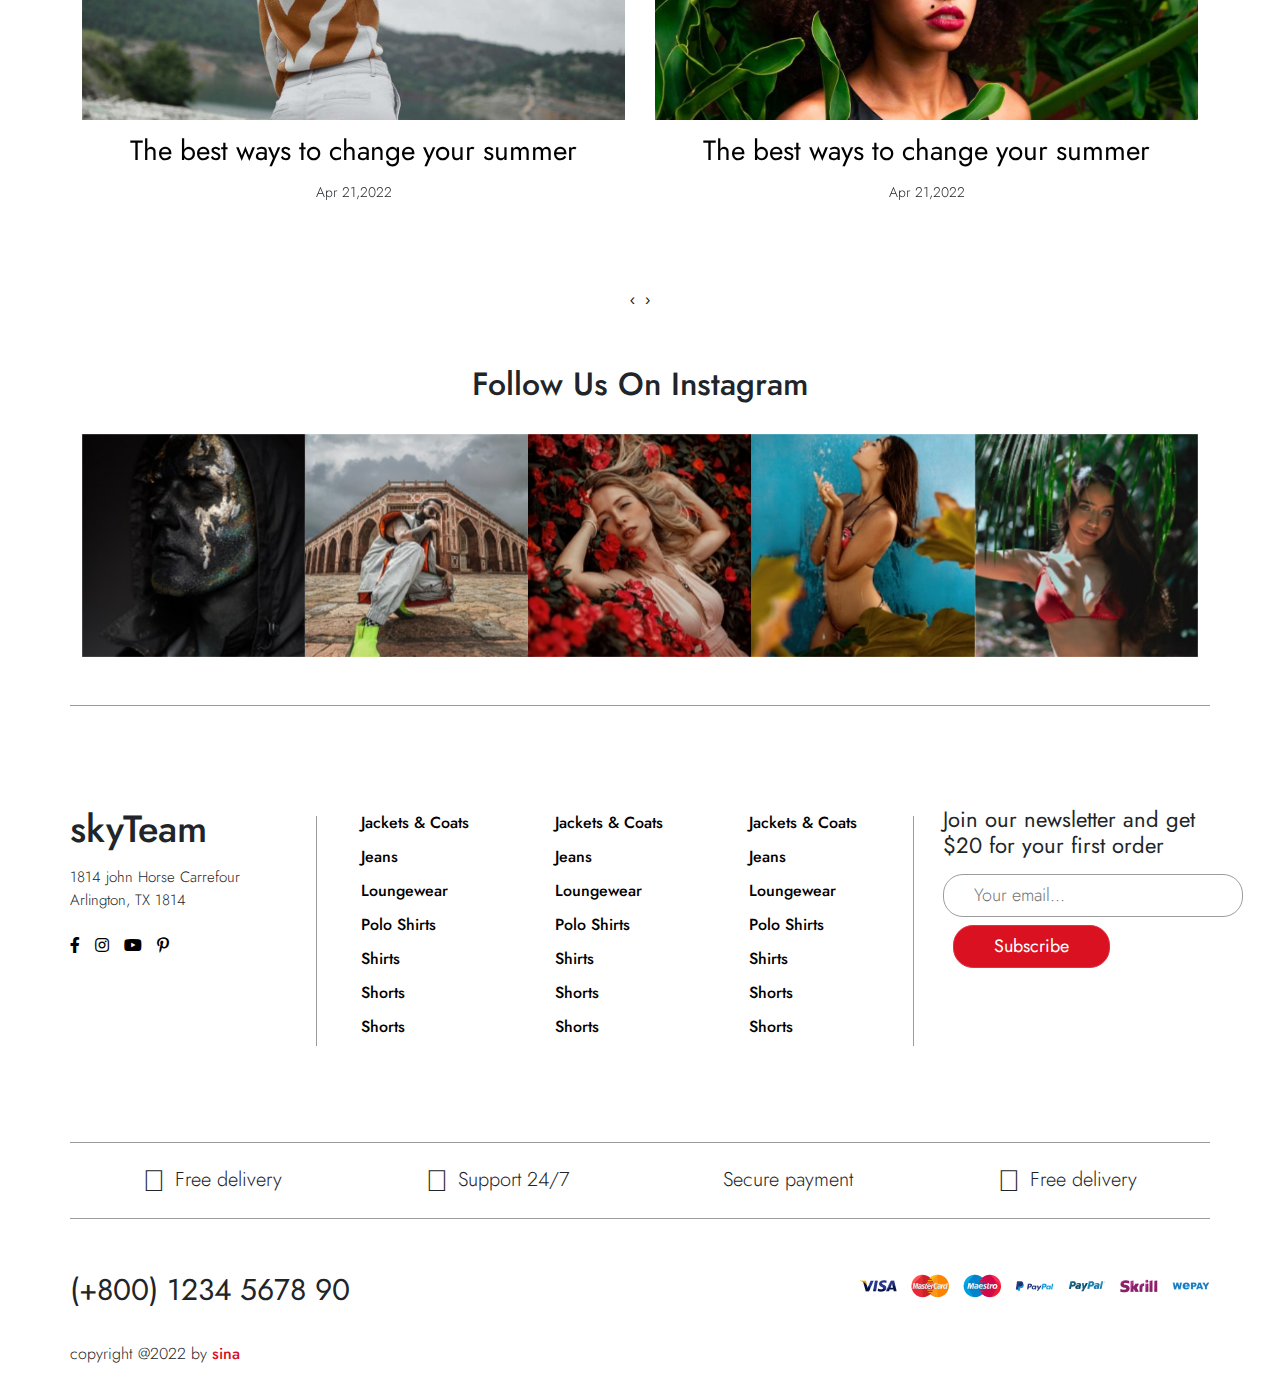
<file: about.html>
<!doctype html>
<html lang="en">
<head>
    <meta charset="UTF-8">
    <meta name="viewport"
          content="width=device-width, user-scalable=no, initial-scale=1.0, maximum-scale=1.0, minimum-scale=1.0">
    <meta http-equiv="X-UA-Compatible" content="ie=edge">
    <title>anis multi-purpose wordpress theme</title>
    <!--    link bootstrap-->
    <link rel="stylesheet" href="assets/css/bootstrap.min.css">
    <!--    link owlcarousel-->
    <link rel="stylesheet" href="assets/owlcarousel/owl.carousel.min.css">
    <link rel="stylesheet" href="assets/owlcarousel/owl.theme.default.min.css">
    <!--    link pure css-->
    <link rel="stylesheet" href="assets/css/style.css">
    <link rel="stylesheet" href="assets/css/responsive.css">
    <!--    link font awesome-->
    <link rel="stylesheet" href="https://pro.fontawesome.com/releases/v5.10.0/css/all.css">
    <!--     link for animate css-->
    <link rel="stylesheet" href="https://cdnjs.cloudflare.com/ajax/libs/animate.css/4.1.1/animate.min.css" integrity="sha512-c42qTSw/wPZ3/5LBzD+Bw5f7bSF2oxou6wEb+I/lqeaKV5FDIfMvvRp772y4jcJLKuGUOpbJMdg/BTl50fJYAw==" crossorigin="anonymous" referrerpolicy="no-referrer" />
</head>
<body>

<header class="head-top">
    <div class="container ">
        <div class="row">
            <div class="col-md-2">
                <div class="logo">
                    <h2>skyteam</h2>
                </div>
            </div>
            <div class="col-md-6">
                <div class="menu-wrapper">
                    <nav class="main-menu">
                        <ul class="list-none">
                            <li><a href="#"> home </a></li>
                            <li><a href="#"> page </a></li>
                            <li><a href="#"> shop </a></li>
                            <li><a href="#"> feature </a></li>
                            <li><a href="#"> blog </a></li>
                            <li><a href="#"> contact us </a></li>
                            <li><a href="#"> about us </a></li>
                        </ul>
                    </nav>
                </div>
            </div>
            <div class="col-md-4">
                <div class="social-wrapper d-flex justify-content-end">
                    <ul class="list-none top-header-icon">
                        <li><a href="#"><i class="far fa-search"></i> </a></li>
                        <li><a href="#"> <i class="far fa-user"></i> </a></li>
                        <li><a href="#"> <i class="far fa-heart"></i> </a></li>
                        <li><a href="#"> <i class="far fa-shopping-cart"></i> </a></li>
                    </ul>
                </div>
            </div>
        </div>
    </div>
</header>

<!-- stat breadcrumb -->
<section class="bread mt-3 mb-5">
    <div class="container">
        <div class="row">
            <div class="col">
                <ol class="breadcrumb   ">
                    <li class="breadcrumb-item"><a href="#">Home</a></li>
                    <li class="breadcrumb-item last-bread active" aria-current="page">about us</li>
                </ol>
            </div>
        </div>
    </div>
</section>
<!-- end breadcrumb -->

<!-- start information about us -->
<section>
    <div class="container">
        <div class="row">
            <div class="col about-wrapper-text text-center ">
                <h2> Tailored clothes available as in <br> chain stores. </h2>
                <p>
                    These settings don’t provide big changes but only some small css changes in <br> spaces or borders for example.
                </p>
                <span>
                    Because we have many types of elements we created Live Editor for you so you can see live changes.
                </span>

                <ul class="list-none mt-5 position-relative justify-content-center">
                    <li><a href="#"> <i class="fal fa-truck"></i> Free delivery </a></li>
                    <li><a href="#"> <i class="fal fa-shield-check"></i> Non-contact shipping </a></li>
                    <li><a href="#"> <i class="fal fa-headset"></i> Money-back quarantee</a></li>
                </ul>

            </div>
        </div>
    </div>
</section>
<!-- end information about us -->

<!-- start video part -->
<section class="video-part mt-5 mb-5">
    <div class="container">
        <div class="row">
            <div class="col-md-6">
                <div class="video-title">
                    <h2> A team of designers <br>
                        that make dreams <br>
                        come true
                    </h2>
                    <h5>Unique clothes for everyone!</h5>
                    <button class="btn btn-danger">Read more</button>
                </div>


            </div>
            <div class="col-md-6">
                <iframe width="560" height="340" src="https://www.youtube.com/embed/I10XB1-IIbA" title="YouTube video player" frameborder="0" allow="accelerometer; autoplay; clipboard-write; encrypted-media; gyroscope; picture-in-picture" allowfullscreen></iframe>
            </div>
        </div>
    </div>
</section>

<!-- end video part -->

<!-- start description about us -->
<section>
    <div class="container">
        <div class="row">
            <div class="col-md-6 about-desc">
                <h2>
                    Duis condimentum, ipsum vel <br> tristique ullamcorper, ante <br> nibh luctus nulla, vel ultrices <br> lectus risus eu enim.
                </h2>
                <p class="first-p">
                    Aliquam viverra tellus a urna facilisis bibendum. <br> Phasellus maximus varius erat sed molestie. Sed <br> hendrerit ante a orci semper, ut egestas ipsum <br> malesuada.
                </p>
                <p>
                    Nulla vitae ante in erat rutrum finibus eu vel nibh. Quisque nisi purus, cursus id <br> tortor sed, molestie tempus nisi. Nunc id est id magna egestas elementum quis <br> luctus lorem.
                </p>
                <span> <i class="far fa-check"></i>Sed hendrerit ante a orci semper, ut egestas ipsu.. </span>
                <span> <i class="far fa-check"></i>Nullam sollicitudin lectus dolor, nec mollis. </span>
                <span> <i class="far fa-check"></i>Quisque nisi purus, cursus id tortor sed. </span>
            </div>
            <div class="col-md-6 about-desc">
                <h2>
                    Duis condimentum, ipsum vel <br> tristique ullamcorper, ante <br> nibh luctus nulla, vel ultrices <br> lectus risus eu enim.
                </h2>
                <p class="first-p">
                    Aliquam viverra tellus a urna facilisis bibendum. <br> Phasellus maximus varius erat sed molestie. Sed <br> hendrerit ante a orci semper, ut egestas ipsum <br> malesuada.
                </p>
                <p>
                    Nulla vitae ante in erat rutrum finibus eu vel nibh. Quisque nisi purus, cursus id <br> tortor sed, molestie tempus nisi. Nunc id est id magna egestas elementum quis <br> luctus lorem.
                </p>
                <span> <i class="far fa-check"></i>Sed hendrerit ante a orci semper, ut egestas ipsu.. </span>
                <span> <i class="far fa-check"></i>Nullam sollicitudin lectus dolor, nec mollis. </span>
                <span> <i class="far fa-check"></i>Quisque nisi purus, cursus id tortor sed. </span>
            </div>
        </div>
    </div>
</section>
<!-- end description about us -->

<!-- start :)  -->
<section>
    <div class="container mb-5">
        <h2 class=" about-title text-center"> Aliquam viverra tellus a urna <br> facilisis bibendum. </h2>
        <div class="row">
            <div class="col-md-4">
                <div class="wrapper-ab ">
                    <i class="fal fa-truck"></i>
                    <h4>
                        Phasellus maximus varius <br>
                        erat sed molestie.
                    </h4>
                    <p>
                        Cras mattis finibus justo eu condimentum. <br> Ut id metus interdum, pretium tortor et, <br> congue turpis. Sed condimentum gravida
                        <br> neque, eu ultrices diam consectetur nec.
                    </p>
                </div>
            </div>
            <div class="col-md-4">
                <div class="wrapper-ab ">
                    <i class="fal fa-truck"></i>
                    <h4>
                        Phasellus maximus varius <br>
                        erat sed molestie.
                    </h4>
                    <p>
                        Cras mattis finibus justo eu condimentum. <br> Ut id metus interdum, pretium tortor et, <br> congue turpis. Sed condimentum gravida
                        <br> neque, eu ultrices diam consectetur nec.
                    </p>
                </div>
            </div>
            <div class="col-md-4">
                <div class="wrapper-ab ">
                    <i class="fal fa-truck"></i>
                    <h4>
                        Phasellus maximus varius <br>
                        erat sed molestie.
                    </h4>
                    <p>
                        Cras mattis finibus justo eu condimentum. <br> Ut id metus interdum, pretium tortor et, <br> congue turpis. Sed condimentum gravida
                        <br> neque, eu ultrices diam consectetur nec.
                    </p>
                </div>
            </div>
        </div>
    </div>
</section>
<!-- end :)  -->

<!-- start banner -->
<section class="banner-blog mt-5 mb-5">
    <div class="container">
        <div class="row mt-4">
            <div class="col-md-6">
                <div class="banner-box position-relative">
                    <div class="banner-img">
                        <img src="assets/images/banner-6-1.jpg" alt="">
                    </div>
                    <div class="banner-info d-flex justify-content-center position-absolute">
                        <h6>best sellers</h6>
                        <h4>leaf collection</h4>
                        <span> shop now </span>
                        <span> <i class="fal fa-long-arrow-right"></i> </span>
                    </div>
                </div>
            </div>
            <div class="col-md-6">
                <div class="banner-box position-relative">
                    <div class="banner-img">
                        <img src="assets/images/banner-7-1.jpg" alt="">
                    </div>
                    <div class="banner-info d-flex justify-content-center position-absolute">
                        <h6>best sellers</h6>
                        <h4>leaf collection</h4>
                        <span> shop now </span>
                        <span> <i class="fal fa-long-arrow-right"></i> </span>
                    </div>
                </div>
            </div>
        </div>
        <div class="row mt-4">
            <div class="col">
                <div class="banner-box position-relative">
                    <div class="banner-img">
                        <img src="assets/images/banner-blog-detail-2.jpg" alt="">
                    </div>
                    <div class="banner-info d-flex justify-content-center position-absolute">
                        <h6>best sellers</h6>
                        <h4>leaf collection</h4>
                        <span> shop now </span>
                        <span> <i class="fal fa-long-arrow-right"></i> </span>
                    </div>
                </div>
            </div>
        </div>
    </div>
</section>
<!-- end Banner -->

<!-- start blog slider -->
<section class="blog-slide">
    <h4> Last blog </h4>
    <div class="container">
        <div class="row">
            <div class="col-12">

                <div class="owl-carousel owl-theme blog-carousel">

                    <div class="item">
                        <div class="blog-wrapper">
                            <div class="blog-img">
                                <img src="assets/images/blog-1.jpeg" alt="">
                            </div>
                            <div class="blog-desc d-flex ">
                                <a href="#"> The best ways to change your summer  </a>
                                <span class="blog-date"> Apr 21,2022 </span>
                            </div>
                        </div>
                    </div>
                    <div class="item">
                        <div class="blog-wrapper">
                            <div class="blog-img">
                                <img src="assets/images/blog-2.jpeg" alt="">
                            </div>
                            <div class="blog-desc d-flex ">
                                <a href="#"> The best ways to change your summer  </a>
                                <span class="blog-date"> Apr 21,2022 </span>
                            </div>
                        </div>
                    </div>
                    <div class="item">
                        <div class="blog-wrapper">
                            <div class="blog-img">
                                <img src="assets/images/blog-3.jpeg" alt="">
                            </div>
                            <div class="blog-desc d-flex ">
                                <a href="#"> The best ways to change your summer  </a>
                                <span class="blog-date"> Apr 21,2022 </span>
                            </div>
                        </div>
                    </div>
                    <div class="item">
                        <div class="blog-wrapper">
                            <div class="blog-img">
                                <img src="assets/images/blog-4.jpeg" alt="">
                            </div>
                            <div class="blog-desc d-flex ">
                                <a href="#"> The best ways to change your summer  </a>
                                <span class="blog-date"> Apr 21,2022 </span>
                            </div>
                        </div>
                    </div>
                    <div class="item">
                        <div class="blog-wrapper">
                            <div class="blog-img">
                                <img src="assets/images/blog-2.jpeg" alt="">
                            </div>
                            <div class="blog-desc d-flex ">
                                <a href="#"> The best ways to change your summer  </a>
                                <span class="blog-date"> Apr 21,2022 </span>
                            </div>
                        </div>
                    </div>

                </div>
            </div>

        </div>
    </div>

</section>

<!-- end blog slider -->

<!-- instagram -->
<section class="insta mt-5 mb-5">
    <div class="title text-center">
        <h3>follow us on instagram</h3>
    </div>
    <div class="container">
        <div class="row">
            <div class="col">
                <div class="owl-carousel owl-theme insta-feed-carousel owl-loaded owl-drag">

                    <div class="owl-stage-outer"><div class="owl-stage" style="transform: translate3d(-1296px, 0px, 0px); transition: all 0s ease 0s; width: 5184px;"><div class="owl-item cloned" style="width: 259.2px;"><div class="item">
                        <div class="insta-box position-relative">
                            <a href="#">
                                <img src="assets/images/instagram2.jpeg" alt="">
                            </a>
                        </div>
                    </div></div><div class="owl-item cloned" style="width: 259.2px;"><div class="item">
                        <div class="insta-box position-relative">
                            <a href="#">
                                <img src="assets/images/instagram1.jpeg" alt="">
                            </a>
                        </div>
                    </div></div><div class="owl-item cloned" style="width: 259.2px;"><div class="item">
                        <div class="insta-box position-relative">
                            <a href="#">
                                <img src="assets/images/instagram3.jpeg" alt="">
                            </a>
                        </div>
                    </div></div><div class="owl-item cloned" style="width: 259.2px;"><div class="item">
                        <div class="insta-box position-relative">
                            <a href="#">
                                <img src="assets/images/instagram4.jpeg" alt="">
                            </a>
                        </div>
                    </div></div><div class="owl-item cloned" style="width: 259.2px;"><div class="item">
                        <div class="insta-box position-relative">
                            <a href="#">
                                <img src="assets/images/instagram5.jpeg" alt="">
                            </a>
                        </div>
                    </div></div><div class="owl-item active" style="width: 259.2px;"><div class="item">
                        <div class="insta-box position-relative">
                            <a href="#">
                                <img src="assets/images/instagram1.jpeg" alt="">
                            </a>
                        </div>
                    </div></div><div class="owl-item active" style="width: 259.2px;"><div class="item">
                        <div class="insta-box position-relative">
                            <a href="#">
                                <img src="assets/images/instagram2.jpeg" alt="">
                            </a>
                        </div>
                    </div></div><div class="owl-item active" style="width: 259.2px;"><div class="item">
                        <div class="insta-box position-relative">
                            <a href="#">
                                <img src="assets/images/instagram3.jpeg" alt="">
                            </a>
                        </div>
                    </div></div><div class="owl-item active" style="width: 259.2px;"><div class="item">
                        <div class="insta-box position-relative">
                            <a href="#">
                                <img src="assets/images/instagram4.jpeg" alt="">
                            </a>
                        </div>
                    </div></div><div class="owl-item active" style="width: 259.2px;"><div class="item">
                        <div class="insta-box position-relative">
                            <a href="#">
                                <img src="assets/images/instagram5.jpeg" alt="">
                            </a>
                        </div>
                    </div></div><div class="owl-item active" style="width: 259.2px;"><div class="item">
                        <div class="insta-box position-relative">
                            <a href="#">
                                <img src="assets/images/instagram2.jpeg" alt="">
                            </a>
                        </div>
                    </div></div><div class="owl-item" style="width: 259.2px;"><div class="item">
                        <div class="insta-box position-relative">
                            <a href="#">
                                <img src="assets/images/instagram1.jpeg" alt="">
                            </a>
                        </div>
                    </div></div><div class="owl-item" style="width: 259.2px;"><div class="item">
                        <div class="insta-box position-relative">
                            <a href="#">
                                <img src="assets/images/instagram3.jpeg" alt="">
                            </a>
                        </div>
                    </div></div><div class="owl-item" style="width: 259.2px;"><div class="item">
                        <div class="insta-box position-relative">
                            <a href="#">
                                <img src="assets/images/instagram4.jpeg" alt="">
                            </a>
                        </div>
                    </div></div><div class="owl-item" style="width: 259.2px;"><div class="item">
                        <div class="insta-box position-relative">
                            <a href="#">
                                <img src="assets/images/instagram5.jpeg" alt="">
                            </a>
                        </div>
                    </div></div><div class="owl-item cloned" style="width: 259.2px;"><div class="item">
                        <div class="insta-box position-relative">
                            <a href="#">
                                <img src="assets/images/instagram1.jpeg" alt="">
                            </a>
                        </div>
                    </div></div><div class="owl-item cloned" style="width: 259.2px;"><div class="item">
                        <div class="insta-box position-relative">
                            <a href="#">
                                <img src="assets/images/instagram2.jpeg" alt="">
                            </a>
                        </div>
                    </div></div><div class="owl-item cloned" style="width: 259.2px;"><div class="item">
                        <div class="insta-box position-relative">
                            <a href="#">
                                <img src="assets/images/instagram3.jpeg" alt="">
                            </a>
                        </div>
                    </div></div><div class="owl-item cloned" style="width: 259.2px;"><div class="item">
                        <div class="insta-box position-relative">
                            <a href="#">
                                <img src="assets/images/instagram4.jpeg" alt="">
                            </a>
                        </div>
                    </div></div><div class="owl-item cloned" style="width: 259.2px;"><div class="item">
                        <div class="insta-box position-relative">
                            <a href="#">
                                <img src="assets/images/instagram5.jpeg" alt="">
                            </a>
                        </div>
                    </div></div></div></div><div class="owl-nav disabled"><button type="button" role="presentation" class="owl-prev"><span aria-label="Previous">‹</span></button><button type="button" role="presentation" class="owl-next"><span aria-label="Next">›</span></button></div><div class="owl-dots disabled"></div></div>
            </div>
        </div>
    </div>
</section>
<!-- instagram -->


<!-- start footer -->
<section>
    <div class="container other-footer">

        <div class="row ">
            <div class="col-md-3 ">
                <div class="footer-wrapper position-relative">
                    <div class="footer-logo">
                        <h2>skyTeam</h2>
                    </div>
                    <div class="footer-address">
                        <p>
                            1814 john Horse Carrefour <br>
                            Arlington, TX 1814
                        </p>
                    </div>
                    <div class="footer-icon">
                        <ul class="list-none">
                            <li><a href="#"> <i class="fab fa-facebook-f"></i> </a></li>
                            <li><a href="#"><i class="fab fa-instagram"></i></a></li>
                            <li><a href="#"> <i class="fab fa-youtube"></i> </a></li>
                            <li><a href="#"> <i class="fab fa-pinterest-p"></i> </a></li>
                        </ul>
                    </div>
                </div>
            </div>
            <div class="col-md-6 ">
                <div class="row">
                    <div class="col-md-4">
                        <ul class="footer-links">
                            <li><a href="#"> Jackets & Coats </a></li>
                            <li><a href="#"> Jeans </a></li>
                            <li><a href="#"> Loungewear </a></li>
                            <li><a href="#"> Polo shirts </a></li>
                            <li><a href="#"> Shirts </a></li>
                            <li><a href="#"> Shorts </a></li>
                            <li><a href="#"> Shorts </a></li>
                        </ul>
                    </div>
                    <div class="col-md-4">
                        <ul class="footer-links">
                            <li><a href="#"> Jackets & Coats </a></li>
                            <li><a href="#"> Jeans </a></li>
                            <li><a href="#"> Loungewear </a></li>
                            <li><a href="#"> Polo shirts </a></li>
                            <li><a href="#"> Shirts </a></li>
                            <li><a href="#"> Shorts </a></li>
                            <li><a href="#"> Shorts </a></li>
                        </ul>
                    </div>
                    <div class="col-md-4">
                        <ul class="footer-links">
                            <li><a href="#"> Jackets & Coats </a></li>
                            <li><a href="#"> Jeans </a></li>
                            <li><a href="#"> Loungewear </a></li>
                            <li><a href="#"> Polo shirts </a></li>
                            <li><a href="#"> Shirts </a></li>
                            <li><a href="#"> Shorts </a></li>
                            <li><a href="#"> Shorts </a></li>
                        </ul>
                    </div>
                </div>
            </div>
            <div class="col-md-3">
                <div class="subsc position-relative">
                    <div class="subsc-title">
                        <h4>
                            Join our newsletter and get <br>
                            $20 for your first order
                        </h4>
                    </div>

                    <div class="subscribe-info">
                        <input type="text" class="subscribe-input mb-2" placeholder="Your email...">
                        <button class="btn btn-danger">Subscribe</button>
                    </div>
                </div>
            </div>
        </div>
        <section class="service mt-5 mb-5">
            <div class="container">
                <div class="row">
                    <div class="col-md-3">
                        <div class="service-box d-flex align-items-center">
                            <div class="service-icon">
                                <i class="fal fa-truck"></i>
                            </div>
                            <div class="service-text">
                                <span>Free delivery</span>
                            </div>

                        </div>
                    </div>
                    <div class="col-md-3">
                        <div class="service-box d-flex align-items-center">
                            <div class="service-icon">
                                <i class="fal fa-headset"></i>
                            </div>
                            <div class="service-text">
                                <span> Support 24/7 </span>
                            </div>

                        </div>
                    </div>
                    <div class="col-md-3">
                        <div class="service-box d-flex align-items-center">
                            <div class="service-icon">
                                <i class="fal fa-shield-check"></i>
                            </div>
                            <div class="service-text">
                                <span> Secure payment </span>
                            </div>

                        </div>
                    </div>
                    <div class="col-md-3">
                        <div class="service-box d-flex align-items-center">
                            <div class="service-icon">
                                <i class="fal fa-truck"></i>
                            </div>
                            <div class="service-text">
                                <span>Free delivery</span>
                            </div>

                        </div>
                    </div>
                </div>
            </div>
        </section>
        <div class="row">
            <div class="col-md-6">
                <div class="phone-num">
                    <span class="number-phone"> (+800) 1234 5678 90</span>
                    <div class="copyright">
                        <p> copyright @2022 by <span>sina</span> </p>
                    </div>
                </div>
            </div>
            <div class="col-md-6">
                <div class="payment d-flex justify-content-end">
                    <img src="assets/images/payment.png" alt="payment">
                </div>
            </div>
        </div>

    </div>
</section>
<!-- end footer -->



<!--<i class="fal fa-truck"></i>-->
<!--<i class="fal fa-shield-check"></i>-->
<!--<i class="fal fa-headset"></i>-->








<!--javascript and jquery links-->
<script src="assets/js/jquery-3.6.0.min.js"></script>
<script src="assets/owlcarousel/owl.carousel.min.js"></script>
<script src="assets/js/popper.min.js"></script>
<script src="assets/js/bootstrap.min.js"></script>
<script src="assets/js/jquery.countdown.min.js"></script>
<script src="assets/js/main.js"></script>

</body>
</html>


<!--font-family: 'Anton', sans-serif;-->
<!--font-family: 'Balsamiq Sans', cursive;-->
<!--font-family: 'Barlow Condensed', sans-serif;-->
<!--font-family: 'Cairo', sans-serif;-->
<!--font-family: 'Merriweather', serif;-->
<!--font-family: 'Open Sans', sans-serif;-->
<!--font-family: 'Oswald', sans-serif;-->
<!--font-family: 'Poppins', sans-serif;-->
<!--font-family: 'Roboto', sans-serif;-->
</file>
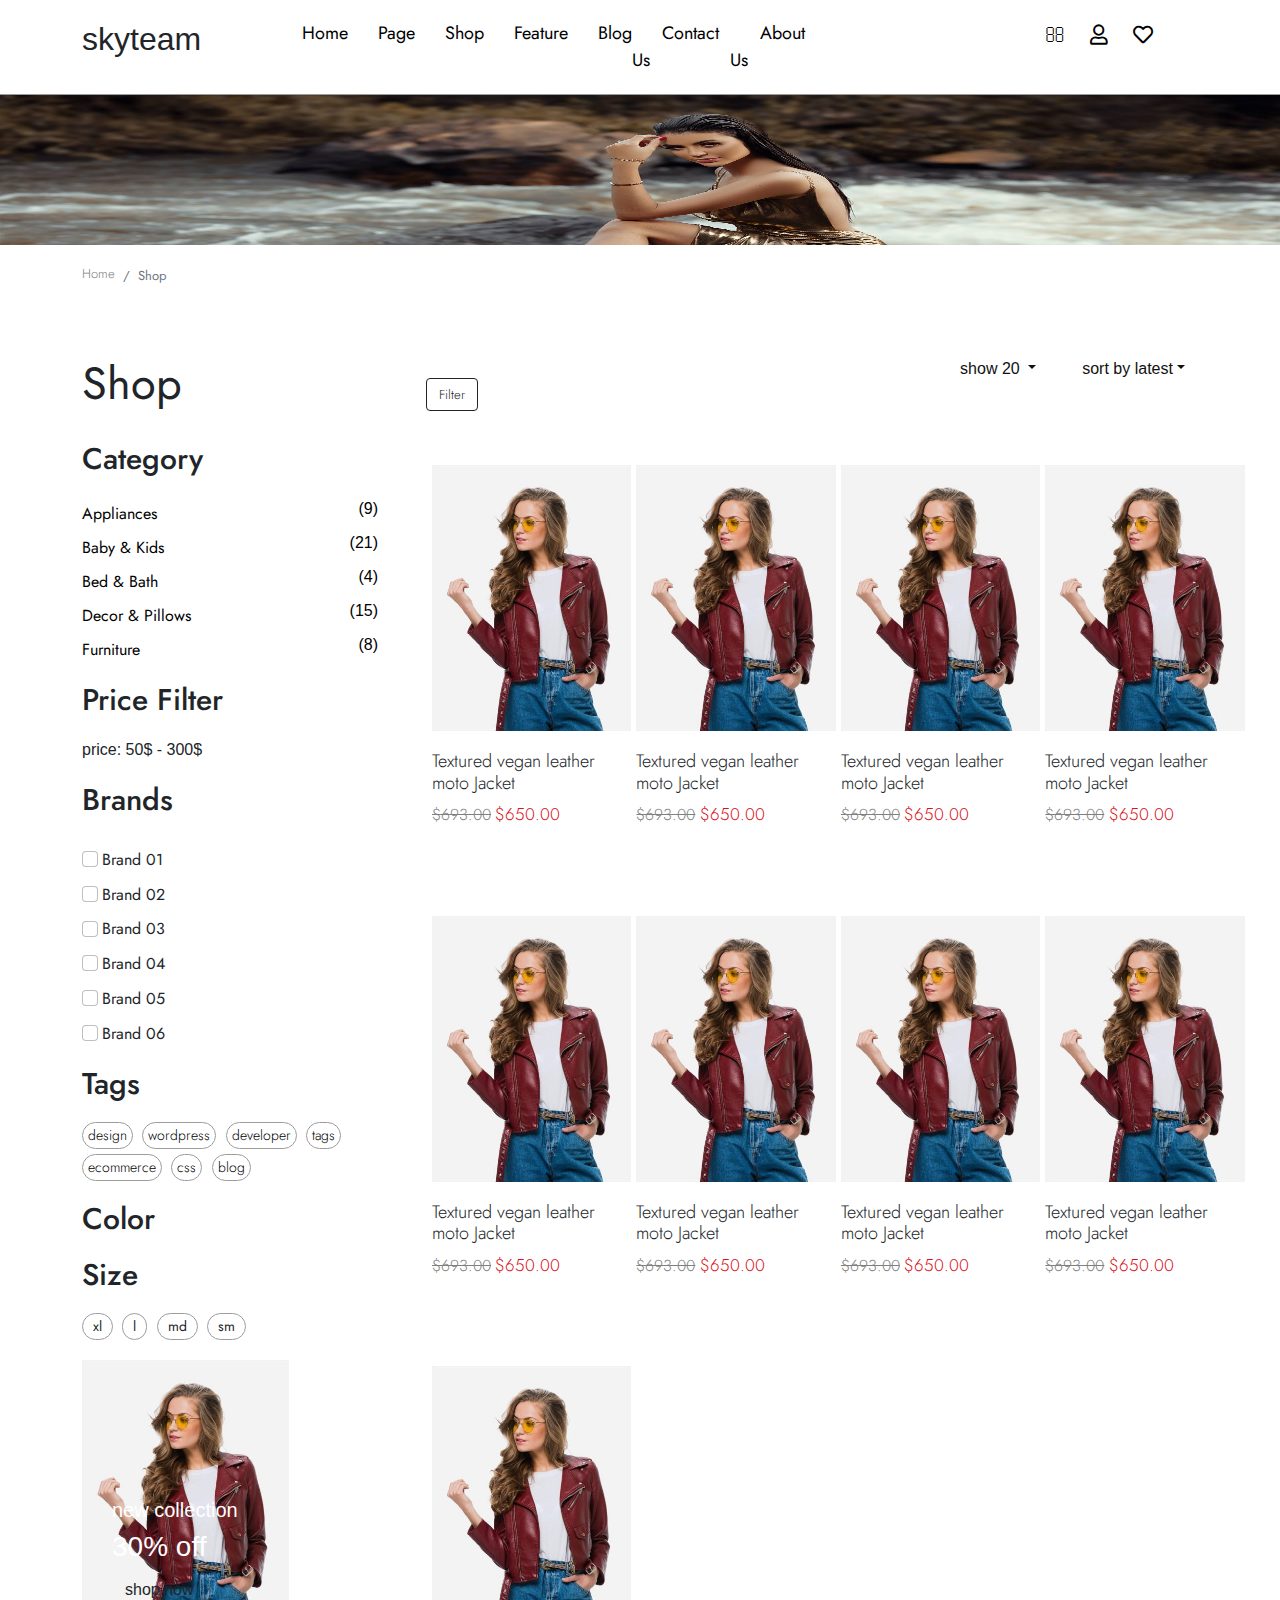
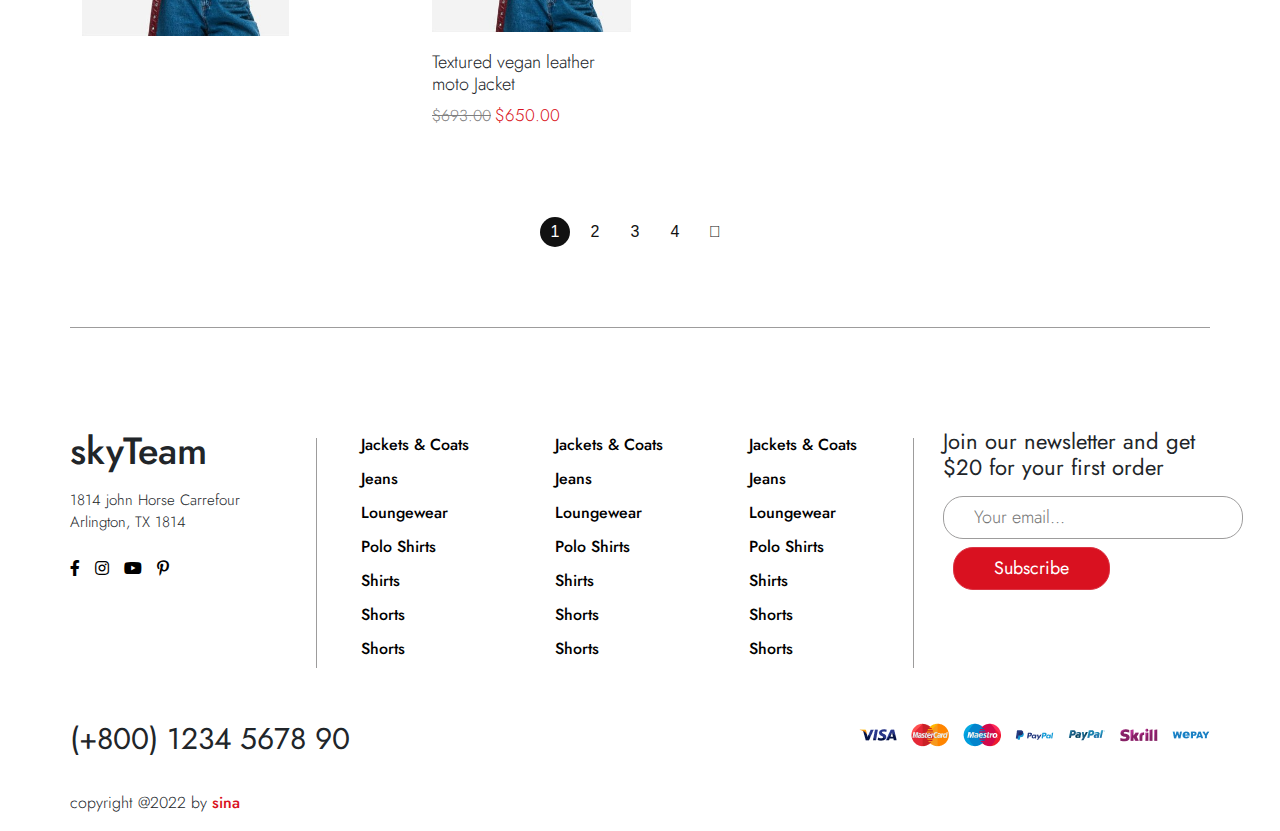
<file: archive-product.html>
<!doctype html>
<html lang="en">
<head>
    <meta charset="UTF-8">
    <meta name="viewport"
          content="width=device-width, user-scalable=no, initial-scale=1.0, maximum-scale=1.0, minimum-scale=1.0">
    <meta http-equiv="X-UA-Compatible" content="ie=edge">
    <title>anis multi-purpose wordpress theme</title>
    <!--    link bootstrap-->
    <link rel="stylesheet" href="assets/css/bootstrap.min.css">
    <!--    link owlcarousel-->
    <link rel="stylesheet" href="assets/owlcarousel/owl.carousel.min.css">
    <link rel="stylesheet" href="assets/owlcarousel/owl.theme.default.min.css">
    <!--    link pure css-->
    <link rel="stylesheet" href="assets/css/style.css">
    <link rel="stylesheet" href="assets/css/responsive.css">
    <!--    link font awesome-->
    <link rel="stylesheet" href="https://pro.fontawesome.com/releases/v5.10.0/css/all.css">
    <!--     link for animate css-->
    <link rel="stylesheet" href="https://cdnjs.cloudflare.com/ajax/libs/animate.css/4.1.1/animate.min.css" integrity="sha512-c42qTSw/wPZ3/5LBzD+Bw5f7bSF2oxou6wEb+I/lqeaKV5FDIfMvvRp772y4jcJLKuGUOpbJMdg/BTl50fJYAw==" crossorigin="anonymous" referrerpolicy="no-referrer" />
</head>
<body>

<header class="head-top">
    <div class="container ">
        <div class="row">
            <div class="col-md-2">
                <div class="logo">
                    <h2>skyteam</h2>
                </div>
            </div>
            <div class="col-md-6">
                <div class="menu-wrapper">
                    <nav class="main-menu">
                        <ul class="list-none">
                            <li><a href="#"> home </a></li>
                            <li><a href="#"> page </a></li>
                            <li><a href="#"> shop </a></li>
                            <li><a href="#"> feature </a></li>
                            <li><a href="#"> blog </a></li>
                            <li><a href="#"> contact us </a></li>
                            <li><a href="#"> about us </a></li>
                        </ul>
                    </nav>
                </div>
            </div>
            <div class="col-md-4">
                <div class="social-wrapper d-flex justify-content-end">
                    <ul class="list-none top-header-icon">
                        <li><a href="#"><i class="far fa-search"></i> </a></li>
                        <li><a href="#"> <i class="far fa-user"></i> </a></li>
                        <li><a href="#"> <i class="far fa-heart"></i> </a></li>
                        <li><a href="#"> <i class="far fa-shopping-cart"></i> </a></li>
                    </ul>
                </div>
            </div>
        </div>
    </div>
</header>

<!-- banner -->
<section>
    <div class="head-banner-img">
        <img src="assets/images/head-banner-img.jpeg" alt="">
    </div>
</section>
<!-- end banner -->

<!-- stat breadcrumb -->
<section class="bread mt-3 mb-5">
    <div class="container">
        <div class="row">
            <div class="col">
                <ol class="breadcrumb   ">
                    <li class="breadcrumb-item"><a href="#">Home</a></li>
                    <li class="breadcrumb-item last-bread active" aria-current="page"> shop </li>
                </ol>
            </div>
        </div>
    </div>
</section>
<!-- end breadcrumb -->

<!-- shop  -->
<section class="shop-content">
    <div class="container">
        <div class="row">

            <div class="col-md-6 filter-wrapper">
                <span>shop</span>
                <button class="btn btn-outline-dark filter-btn"> filter </button>
                <a href="#"> <i class="fal fa-grip-horizontal"></i> </a>
                <a href="#"> <i class="fal fa-list"></i> </a>
            </div>

            <div class="col-md-6 d-flex dropdown-wrapper">
                <div class="dropdown">
                    <a class="btn btn-secondary dropdown-toggle" href="#" role="button" id="dropdownMenuLink" data-bs-toggle="dropdown" aria-expanded="false">
                        show 20
                    </a>

                    <ul class="dropdown-menu" aria-labelledby="dropdownMenuLink">
                        <li><a class="dropdown-item" href="#">20</a></li>
                        <li><a class="dropdown-item" href="#">40 </a></li>
                        <li><a class="dropdown-item" href="#"> 60 </a></li>
                    </ul>
                </div>
                <div class="dropdown">
                    <a class="btn btn-secondary dropdown-toggle" href="#" role="button" id="dropdownMenuLinks" data-bs-toggle="dropdown" aria-expanded="false">
                        sort by latest</a>

                    <ul class="dropdown-menu" aria-labelledby="dropdownMenuLink">
                        <li><a class="dropdown-item" href="#">Action</a></li>
                        <li><a class="dropdown-item" href="#">popularity</a></li>
                        <li><a class="dropdown-item" href="#">average rating </a></li>
                    </ul>
                </div>
            </div>

        </div>

        <div class="row">

            <div class="col-md-3 aside">
                <aside>
                        <div class="sidebar mt-4">
                            <div class="widget">
                                <h5 class="widget-title"> category </h5>
                                <ul class="widget-archive list-none">
                                    <li>
                                        <a href="#">
                                            <span class="archive-year"> Appliances </span>
                                            <span class="archive-num"> (9) </span>
                                        </a>
                                    </li>
                                    <li>
                                        <a href="#">
                                            <span class="archive-year"> Baby &amp; Kids </span>
                                            <span class="archive-num"> (21) </span>
                                        </a>
                                    </li>
                                    <li>
                                        <a href="#">
                                            <span class="archive-year"> Bed &amp; Bath </span>
                                            <span class="archive-num"> (4) </span>
                                        </a>
                                    </li>
                                    <li>
                                        <a href="#">
                                            <span class="archive-year">Decor &amp; Pillows</span>
                                            <span class="archive-num"> (15) </span>
                                        </a>
                                    </li>
                                    <li>
                                        <a href="#">
                                            <span class="archive-year"> Furniture </span>
                                            <span class="archive-num"> (8) </span>
                                        </a>
                                    </li>
                                </ul>
                            </div>
                            <div class="widget">
                                <h5 class="widget-title"> price filter </h5>
                                <div class="filter_price">
                                    <div id="price_filter" data-min="0" data-max="500" data-min-value="50" data-max-value="300" data-price-sign="$" class="ui-slider ui-corner-all ui-slider-horizontal ui-widget ui-widget-content">

                                        <span tabindex="0" class="ui-slider-handle ui-corner-all ui-state-default" style="left: 10%;"></span>
                                        <span tabindex="0" class="ui-slider-handle ui-corner-all ui-state-default" style="left: 60%;"></span>
                                        <div class="ui-slider-range ui-corner-all ui-widget-header" style="left: 10%; width: 50%;"></div></div>
                                    <div class="price_range">
                                        <span>price: <span id="flt_price">50$ - 300$</span></span>
                                        <input type="hidden" id="price_first">
                                        <input type="hidden" id="price_second">
                                    </div>

                                </div>
                            </div>
                            <div class="widget">
                                <div class="widget-title"> brands </div>
                                <ul class="list-none list-brand">
                                    <li>
                                        <div class="custom-checkbox">
                                            <input class="form-check-input" type="checkbox">
                                            <label class="form-check-label"> Brand 01 </label>
                                        </div>
                                    </li>
                                    <li>
                                        <div class="custom-checkbox">
                                            <input class="form-check-input" type="checkbox">
                                            <label class="form-check-label"> Brand 02 </label>
                                        </div>
                                    </li>
                                    <li>
                                        <div class="custom-checkbox">
                                            <input class="form-check-input" type="checkbox">
                                            <label class="form-check-label"> Brand 03 </label>
                                        </div>
                                    </li>
                                    <li>
                                        <div class="custom-checkbox">
                                            <input class="form-check-input" type="checkbox">
                                            <label class="form-check-label"> Brand 04 </label>
                                        </div>
                                    </li>
                                    <li>
                                        <div class="custom-checkbox">
                                            <input class="form-check-input" type="checkbox">
                                            <label class="form-check-label"> Brand 05 </label>
                                        </div>
                                    </li>
                                    <li>
                                        <div class="custom-checkbox">
                                            <input class="form-check-input" type="checkbox">
                                            <label class="form-check-label"> Brand 06 </label>
                                        </div>
                                    </li>
                                </ul>
                            </div>
                            <div class="widget">
                                <h5 class="widget-title"> tags </h5>
                                <div class="tags">
                                    <a href="#"> design </a>
                                    <a href="#"> wordpress </a>
                                    <a href="#"> developer </a>
                                    <a href="#"> tags </a>
                                    <a href="#"> ecommerce </a>
                                    <a href="#"> css </a>
                                    <a href="#"> blog </a>
                                </div>
                            </div>
                            <div class="widget">
                                <h5 class="widget-title"> color </h5>
                                <div class="pro-color-wrap">
                                    <span style="background-color: #ffc107" class=""></span>
                                    <span style="background-color: #e91e63" class=""></span>
                                    <span style="background-color: #00bcd4" class=""></span>
                                    <span style="background-color: #673ab7" class=""></span>
                                    <span style="background-color: #00bcd4" class=""></span>
                                    <span style="background-color: #423408" class=""></span>
                                    <span style="background-color: #960739" class=""></span>
                                    <span style="background-color: #11297a" class=""></span>
                                    <span style="background-color: #1b073d" class=""></span>
                                    <span style="background-color: #369d0e" class=""></span>

                                </div>
                            </div>
                            <div class="widget">
                                <h5 class="widget-title"> size </h5>
                                <div class="pro-size-wrap mt-3">
                                    <span>xl</span>
                                    <span>l</span>
                                    <span>md</span>
                                    <span>sm</span>
                                </div>
                            </div>
                            <div class="widget">
                                <div class="shop-banner">
                                    <div class="banner-img-aside">
                                        <a href="#"> <img src="assets/images/pro1-h1.jpeg" alt=""> </a>
                                    </div>

                                    <div class="shop-banner-content text-white">
                                        <h5 class="shop-banner-content-title"> new collection </h5>
                                        <h3 class="shop-banner-content-subtitle"> 30% off </h3>
                                        <a href="#" class="btn btn-white"> shop now </a>
                                    </div>
                                </div>
                            </div>
                        </div>
                </aside>
            </div>

            <div class="col-md-12 pro-section">
                <div class="row mt-5">
                    <div class="product-wrapper">
                        <div class="product-box position-relative">
                            <a href="#" class="add-cart-btn position-absolute"> add to cart </a>
                            <div class="pro-img">
                                <img src="assets/images/1-390x520.jpg" alt="">
                                <img class="img-hover" src="assets/images/pro2-h1.jpeg" alt="">

                            </div>
                            <div class="pro-action d-flex position-absolute">
                                <span> <i class="fal fa-search"></i></span>
                                <span> <i class="fal fa-analytics"></i></span>
                                <span> <i class="fal fa-heart"></i></span>
                            </div>

                                <span> <a href="#" class="add-cart-btn position-absolute"> add to cart </a> </span>

                            <div class="pro-info">
                                <h5 class="pro-title">Textured vegan leather moto Jacket</h5>
                                <del>$693.00</del>
                                <span>$650.00</span>
                            </div>
                        </div>
                        <div class="product-box position-relative">
                            <a href="#" class="add-cart-btn position-absolute"> add to cart </a>
                            <div class="pro-img">
                                <img src="assets/images/1-390x520.jpg" alt="">
                                <img class="img-hover" src="assets/images/pro2-h1.jpeg" alt="">

                            </div>
                            <div class="pro-action d-flex position-absolute">
                                <span> <i class="fal fa-search"></i></span>
                                <span> <i class="fal fa-analytics"></i></span>
                                <span> <i class="fal fa-heart"></i></span>
                            </div>

                            <span> <a href="#" class="add-cart-btn position-absolute"> add to cart </a> </span>

                            <div class="pro-info">
                                <h5 class="pro-title">Textured vegan leather moto Jacket</h5>
                                <del>$693.00</del>
                                <span>$650.00</span>
                            </div>
                        </div>
                        <div class="product-box position-relative">
                            <a href="#" class="add-cart-btn position-absolute"> add to cart </a>
                            <div class="pro-img">
                                <img src="assets/images/1-390x520.jpg" alt="">
                                <img class="img-hover" src="assets/images/pro2-h1.jpeg" alt="">

                            </div>
                            <div class="pro-action d-flex position-absolute">
                                <span> <i class="fal fa-search"></i></span>
                                <span> <i class="fal fa-analytics"></i></span>
                                <span> <i class="fal fa-heart"></i></span>
                            </div>

                            <span> <a href="#" class="add-cart-btn position-absolute"> add to cart </a> </span>

                            <div class="pro-info">
                                <h5 class="pro-title">Textured vegan leather moto Jacket</h5>
                                <del>$693.00</del>
                                <span>$650.00</span>
                            </div>
                        </div>
                        <div class="product-box position-relative">
                            <a href="#" class="add-cart-btn position-absolute"> add to cart </a>
                            <div class="pro-img">
                                <img src="assets/images/1-390x520.jpg" alt="">
                                <img class="img-hover" src="assets/images/pro2-h1.jpeg" alt="">

                            </div>
                            <div class="pro-action d-flex position-absolute">
                                <span> <i class="fal fa-search"></i></span>
                                <span> <i class="fal fa-analytics"></i></span>
                                <span> <i class="fal fa-heart"></i></span>
                            </div>

                            <span> <a href="#" class="add-cart-btn position-absolute"> add to cart </a> </span>

                            <div class="pro-info">
                                <h5 class="pro-title">Textured vegan leather moto Jacket</h5>
                                <del>$693.00</del>
                                <span>$650.00</span>
                            </div>
                        </div>
                        <div class="product-box position-relative">
                            <a href="#" class="add-cart-btn position-absolute"> add to cart </a>
                            <div class="pro-img">
                                <img src="assets/images/1-390x520.jpg" alt="">
                                <img class="img-hover" src="assets/images/pro2-h1.jpeg" alt="">

                            </div>
                            <div class="pro-action d-flex position-absolute">
                                <span> <i class="fal fa-search"></i></span>
                                <span> <i class="fal fa-analytics"></i></span>
                                <span> <i class="fal fa-heart"></i></span>
                            </div>

                            <span> <a href="#" class="add-cart-btn position-absolute"> add to cart </a> </span>

                            <div class="pro-info">
                                <h5 class="pro-title">Textured vegan leather moto Jacket</h5>
                                <del>$693.00</del>
                                <span>$650.00</span>
                            </div>
                        </div>
                        <div class="product-box position-relative">
                            <a href="#" class="add-cart-btn position-absolute"> add to cart </a>
                            <div class="pro-img">
                                <img src="assets/images/1-390x520.jpg" alt="">
                                <img class="img-hover" src="assets/images/pro2-h1.jpeg" alt="">

                            </div>
                            <div class="pro-action d-flex position-absolute">
                                <span> <i class="fal fa-search"></i></span>
                                <span> <i class="fal fa-analytics"></i></span>
                                <span> <i class="fal fa-heart"></i></span>
                            </div>

                            <span> <a href="#" class="add-cart-btn position-absolute"> add to cart </a> </span>

                            <div class="pro-info">
                                <h5 class="pro-title">Textured vegan leather moto Jacket</h5>
                                <del>$693.00</del>
                                <span>$650.00</span>
                            </div>
                        </div>
                        <div class="product-box position-relative">
                            <a href="#" class="add-cart-btn position-absolute"> add to cart </a>
                            <div class="pro-img">
                                <img src="assets/images/1-390x520.jpg" alt="">
                                <img class="img-hover" src="assets/images/pro2-h1.jpeg" alt="">

                            </div>
                            <div class="pro-action d-flex position-absolute">
                                <span> <i class="fal fa-search"></i></span>
                                <span> <i class="fal fa-analytics"></i></span>
                                <span> <i class="fal fa-heart"></i></span>
                            </div>

                            <span> <a href="#" class="add-cart-btn position-absolute"> add to cart </a> </span>

                            <div class="pro-info">
                                <h5 class="pro-title">Textured vegan leather moto Jacket</h5>
                                <del>$693.00</del>
                                <span>$650.00</span>
                            </div>
                        </div>
                        <div class="product-box position-relative">
                            <a href="#" class="add-cart-btn position-absolute"> add to cart </a>
                            <div class="pro-img">
                                <img src="assets/images/1-390x520.jpg" alt="">
                                <img class="img-hover" src="assets/images/pro2-h1.jpeg" alt="">

                            </div>
                            <div class="pro-action d-flex position-absolute">
                                <span> <i class="fal fa-search"></i></span>
                                <span> <i class="fal fa-analytics"></i></span>
                                <span> <i class="fal fa-heart"></i></span>
                            </div>

                            <span> <a href="#" class="add-cart-btn position-absolute"> add to cart </a> </span>

                            <div class="pro-info">
                                <h5 class="pro-title">Textured vegan leather moto Jacket</h5>
                                <del>$693.00</del>
                                <span>$650.00</span>
                            </div>
                        </div>
                        <div class="product-box position-relative">
                            <a href="#" class="add-cart-btn position-absolute"> add to cart </a>
                            <div class="pro-img">
                                <img src="assets/images/1-390x520.jpg" alt="">
                                <img class="img-hover" src="assets/images/pro2-h1.jpeg" alt="">

                            </div>
                            <div class="pro-action d-flex position-absolute">
                                <span> <i class="fal fa-search"></i></span>
                                <span> <i class="fal fa-analytics"></i></span>
                                <span> <i class="fal fa-heart"></i></span>
                            </div>

                            <span> <a href="#" class="add-cart-btn position-absolute"> add to cart </a> </span>

                            <div class="pro-info">
                                <h5 class="pro-title">Textured vegan leather moto Jacket</h5>
                                <del>$693.00</del>
                                <span>$650.00</span>
                            </div>
                        </div>



                    </div>
                </div>
            </div>

        </div>

    </div>
</section>

<!-- shop  -->


<!-- start pagination -->
<section class="pagin">
    <div class="container">
        <div class="row">
            <div class="col">
                <div class="pagination-wrapper">
                    <ul class="list-none justify-content-center">

                        <li><a href="#" class="active"> 1 </a></li>
                        <li><a href="#"> 2 </a></li>
                        <li><a href="#"> 3 </a></li>
                        <li><a href="#"> 4 </a></li>

                        <li><a href="#"> <i class="fal fa-angle-right"></i> </a></li>

                    </ul>
                </div>
            </div>
        </div>
    </div>
</section>

<!-- end pagination -->


<!-- start footer -->
<section>
    <div class="container other-footer">

        <div class="row ">
            <div class="col-md-3 ">
                <div class="footer-wrapper position-relative">
                    <div class="footer-logo">
                        <h2>skyTeam</h2>
                    </div>
                    <div class="footer-address">
                        <p>
                            1814 john Horse Carrefour <br>
                            Arlington, TX 1814
                        </p>
                    </div>
                    <div class="footer-icon">
                        <ul class="list-none">
                            <li><a href="#"> <i class="fab fa-facebook-f"></i> </a></li>
                            <li><a href="#"><i class="fab fa-instagram"></i></a></li>
                            <li><a href="#"> <i class="fab fa-youtube"></i> </a></li>
                            <li><a href="#"> <i class="fab fa-pinterest-p"></i> </a></li>
                        </ul>
                    </div>
                </div>
            </div>
            <div class="col-md-6 ">
                <div class="row">
                    <div class="col-md-4">
                        <ul class="footer-links">
                            <li><a href="#"> Jackets & Coats </a></li>
                            <li><a href="#"> Jeans </a></li>
                            <li><a href="#"> Loungewear </a></li>
                            <li><a href="#"> Polo shirts </a></li>
                            <li><a href="#"> Shirts </a></li>
                            <li><a href="#"> Shorts </a></li>
                            <li><a href="#"> Shorts </a></li>
                        </ul>
                    </div>
                    <div class="col-md-4">
                        <ul class="footer-links">
                            <li><a href="#"> Jackets & Coats </a></li>
                            <li><a href="#"> Jeans </a></li>
                            <li><a href="#"> Loungewear </a></li>
                            <li><a href="#"> Polo shirts </a></li>
                            <li><a href="#"> Shirts </a></li>
                            <li><a href="#"> Shorts </a></li>
                            <li><a href="#"> Shorts </a></li>
                        </ul>
                    </div>
                    <div class="col-md-4">
                        <ul class="footer-links">
                            <li><a href="#"> Jackets & Coats </a></li>
                            <li><a href="#"> Jeans </a></li>
                            <li><a href="#"> Loungewear </a></li>
                            <li><a href="#"> Polo shirts </a></li>
                            <li><a href="#"> Shirts </a></li>
                            <li><a href="#"> Shorts </a></li>
                            <li><a href="#"> Shorts </a></li>
                        </ul>
                    </div>
                </div>
            </div>
            <div class="col-md-3">
                <div class="subsc position-relative">
                    <div class="subsc-title">
                        <h4>
                            Join our newsletter and get <br>
                            $20 for your first order
                        </h4>
                    </div>

                    <div class="subscribe-info">
                        <input type="text" class="subscribe-input mb-2" placeholder="Your email...">
                        <button class="btn btn-danger">Subscribe</button>
                    </div>
                </div>
            </div>
        </div>
        <div class="row">
            <div class="col-md-6">
                <div class="phone-num">
                    <span class="number-phone"> (+800) 1234 5678 90</span>
                    <div class="copyright">
                        <p> copyright @2022 by <span>sina</span> </p>
                    </div>
                </div>
            </div>
            <div class="col-md-6">
                <div class="payment d-flex justify-content-end">
                    <img src="assets/images/payment.png" alt="payment">
                </div>
            </div>
        </div>

    </div>
</section>
<!-- end footer -->




<!--<div class="col-lg-3 d-none d-sm-block"></div>-->







<!--javascript and jquery links-->
<script src="assets/js/jquery-3.6.0.min.js"></script>
<script src="assets/owlcarousel/owl.carousel.min.js"></script>
<script src="assets/js/popper.min.js"></script>
<script src="assets/js/bootstrap.min.js"></script>
<script src="assets/js/jquery.countdown.min.js"></script>
<script src="assets/js/main.js"></script>

</body>
</html>


<!--font-family: 'Anton', sans-serif;-->
<!--font-family: 'Balsamiq Sans', cursive;-->
<!--font-family: 'Barlow Condensed', sans-serif;-->
<!--font-family: 'Cairo', sans-serif;-->
<!--font-family: 'Merriweather', serif;-->
<!--font-family: 'Open Sans', sans-serif;-->
<!--font-family: 'Oswald', sans-serif;-->
<!--font-family: 'Poppins', sans-serif;-->
<!--font-family: 'Roboto', sans-serif;-->
</file>
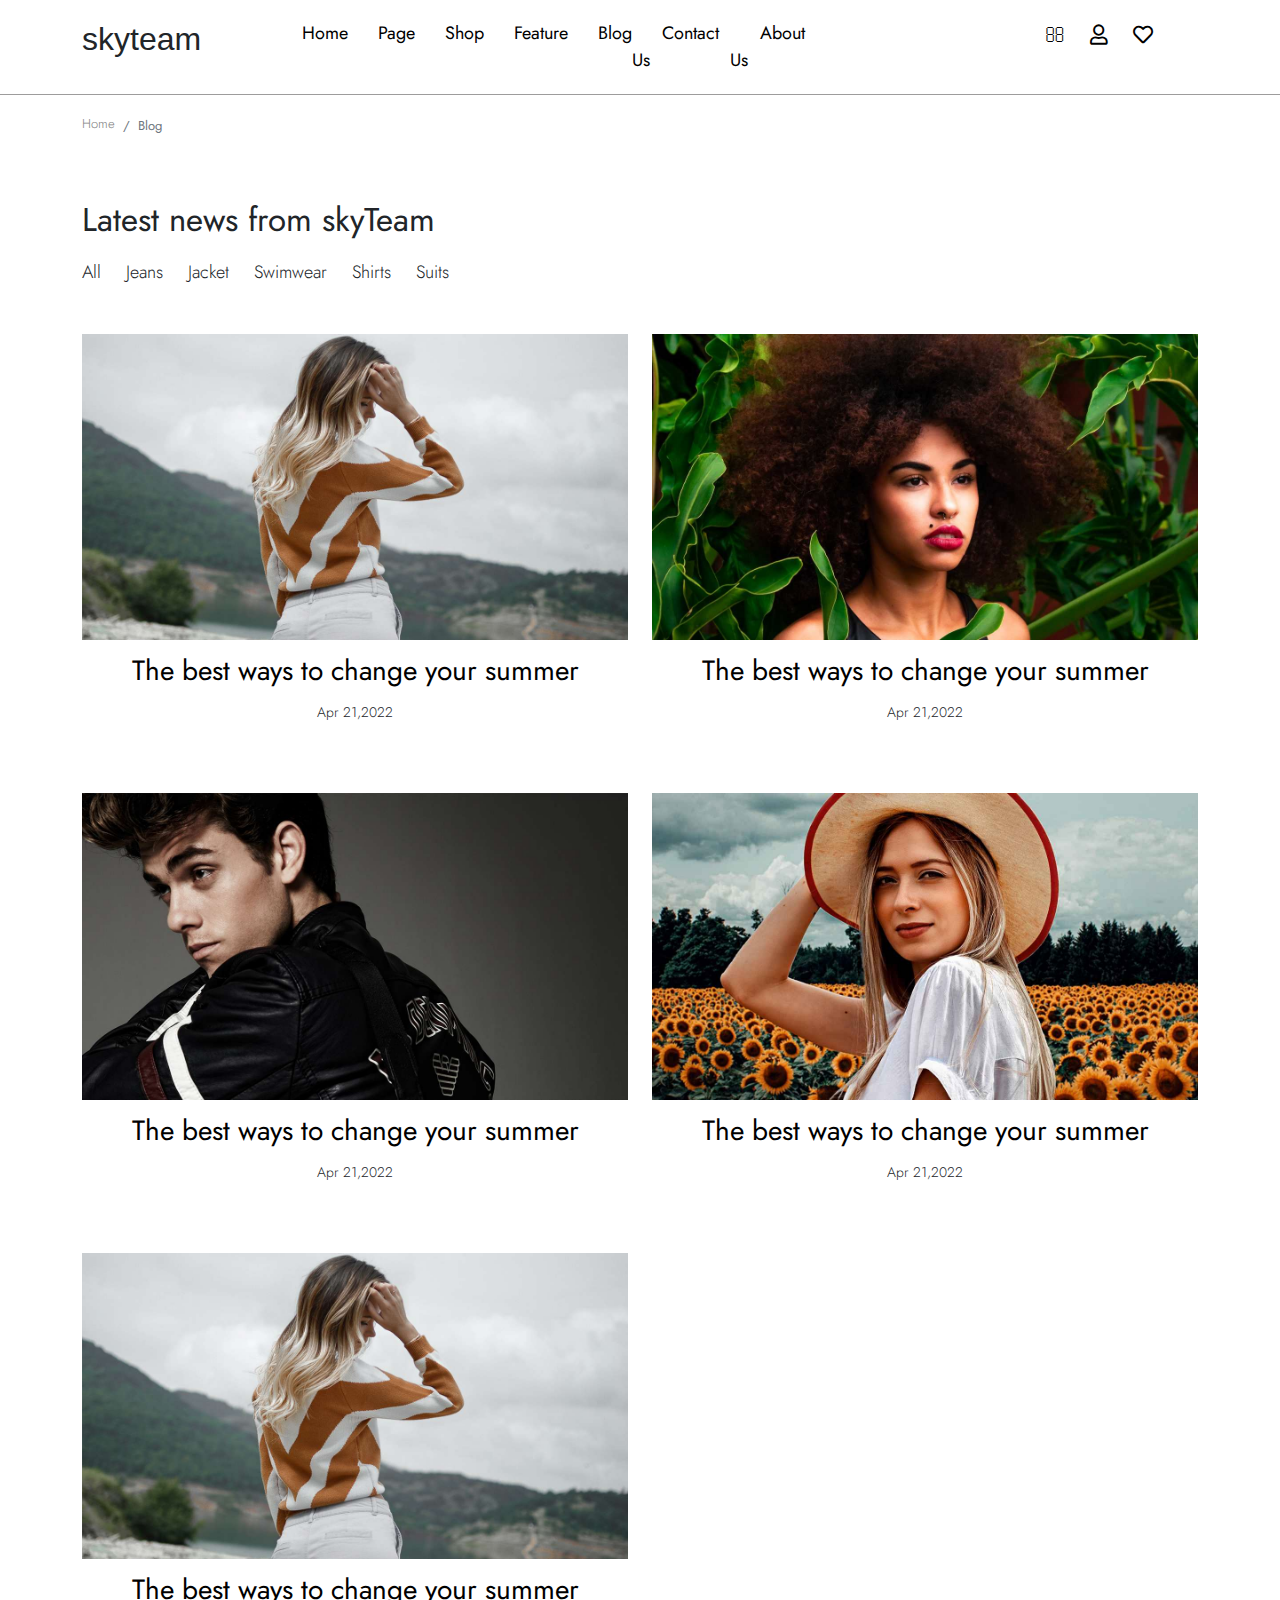
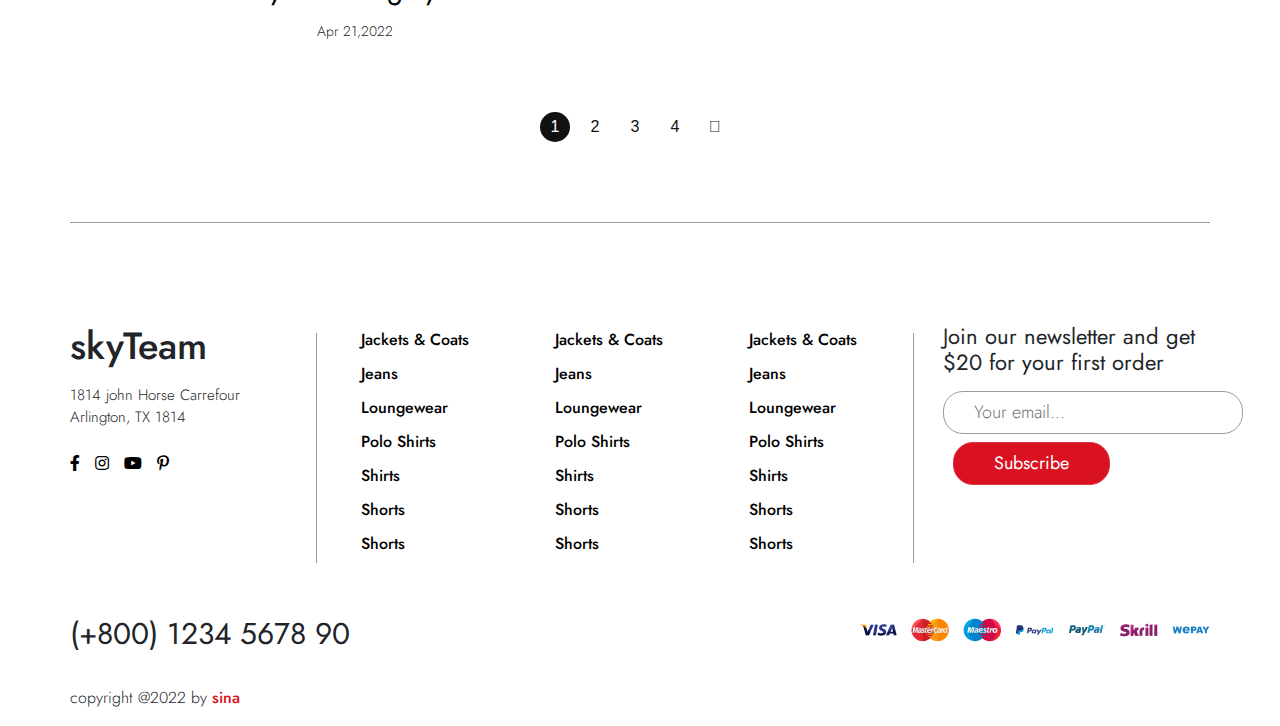
<file: blog.html>
<!doctype html>
<html lang="en">
<head>
    <meta charset="UTF-8">
    <meta name="viewport"
          content="width=device-width, user-scalable=no, initial-scale=1.0, maximum-scale=1.0, minimum-scale=1.0">
    <meta http-equiv="X-UA-Compatible" content="ie=edge">
    <title>anis multi-purpose wordpress theme</title>
    <!--    link bootstrap-->
    <link rel="stylesheet" href="assets/css/bootstrap.min.css">
    <!--    link owlcarousel-->
    <link rel="stylesheet" href="assets/owlcarousel/owl.carousel.min.css">
    <link rel="stylesheet" href="assets/owlcarousel/owl.theme.default.min.css">
    <!--    link pure css-->
    <link rel="stylesheet" href="assets/css/style.css">
    <link rel="stylesheet" href="assets/css/responsive.css">
    <!--    link font awesome-->
    <link rel="stylesheet" href="https://pro.fontawesome.com/releases/v5.10.0/css/all.css">
    <!--     link for animate css-->
    <link rel="stylesheet" href="https://cdnjs.cloudflare.com/ajax/libs/animate.css/4.1.1/animate.min.css" integrity="sha512-c42qTSw/wPZ3/5LBzD+Bw5f7bSF2oxou6wEb+I/lqeaKV5FDIfMvvRp772y4jcJLKuGUOpbJMdg/BTl50fJYAw==" crossorigin="anonymous" referrerpolicy="no-referrer" />
</head>
<body>

<header class="head-top">
    <div class="container ">
        <div class="row">
            <div class="col-md-2">
                <div class="logo">
                    <h2>skyteam</h2>
                </div>
            </div>
            <div class="col-md-6">
                <div class="menu-wrapper">
                    <nav class="main-menu">
                        <ul class="list-none">
                            <li><a href="#"> home </a></li>
                            <li><a href="#"> page </a></li>
                            <li><a href="#"> shop </a></li>
                            <li><a href="#"> feature </a></li>
                            <li><a href="#"> blog </a></li>
                            <li><a href="#"> contact us </a></li>
                            <li><a href="#"> about us </a></li>
                        </ul>
                    </nav>
                </div>
            </div>
            <div class="col-md-4">
                <div class="social-wrapper d-flex justify-content-end">
                    <ul class="list-none top-header-icon">
                        <li><a href="#"><i class="far fa-search"></i> </a></li>
                        <li><a href="#"> <i class="far fa-user"></i> </a></li>
                        <li><a href="#"> <i class="far fa-heart"></i> </a></li>
                        <li><a href="#"> <i class="far fa-shopping-cart"></i> </a></li>
                    </ul>
                </div>
            </div>
        </div>
    </div>
</header>

<!-- stat breadcrumb -->
<section class="bread mt-3 mb-5">
    <div class="container">
        <div class="row">
            <div class="col">
                <ol class="breadcrumb   ">
                    <li class="breadcrumb-item"><a href="#">Home</a></li>
                    <li class="breadcrumb-item last-bread active" aria-current="page"> blog </li>
                </ol>
            </div>
        </div>
    </div>
</section>
<!-- end breadcrumb -->

<!-- start blog content -->
<section class="bl">
    <div class="container">
        <h2> Latest news from skyTeam </h2>

        <div class="row">
            <div class="col filter">
                <ul class="list-none">
                    <li class="list" data-filter="all"> all </li>
                    <li class="list" data-filter="jeans"> jeans </li>
                    <li class="list" data-filter="jacket"> jacket </li>
                    <li class="list" data-filter="swimwear"> swimwear </li>
                    <li class="list" data-filter="shirts"> shirts </li>
                    <li class="list" data-filter="suits"> suits </li>
                </ul>
            </div>
        </div>

        <div class="row mt-5">
            <div class="col-6">
                <div class="blog-wrapper">
                    <div class="blog-img" data-item="jeans">
                        <img src="assets/images/blog-1.jpeg" alt="">
                    </div>
                    <div class="blog-desc d-flex ">
                        <a href="#"> The best ways to change your summer  </a>
                        <span class="blog-date"> Apr 21,2022 </span>
                    </div>
                </div>
            </div>
            <div class="col-6">

                <div class="blog-wrapper">
                    <div class="blog-img" data-item="suits">
                        <img src="assets/images/blog-2.jpeg" alt="">
                        <div class="blog-desc d-flex ">
                            <a href="#"> The best ways to change your summer  </a>
                            <span class="blog-date"> Apr 21,2022 </span>
                        </div>
                    </div>
                </div>


            </div>
            <div class="col-6">
                <div class="blog-wrapper">
                    <div class="blog-img" data-item="jacket">
                        <img src="assets/images/blog-3.jpeg" alt="">
                        <div class="blog-desc d-flex ">
                            <a href="#"> The best ways to change your summer  </a>
                            <span class="blog-date"> Apr 21,2022 </span>
                        </div>
                    </div>

                </div>
            </div>

            <div class="col-6">
                <div class="blog-wrapper">
                    <div class="blog-img" data-item="swimwear">
                        <img src="assets/images/blog-4.jpeg" alt="">
                        <div class="blog-desc d-flex ">
                            <a href="#"> The best ways to change your summer  </a>
                            <span class="blog-date"> Apr 21,2022 </span>
                        </div>
                    </div>

                </div>
            </div>

            <div class="col-6">
                <div class="blog-wrapper">
                    <div class="blog-img" data-item="shirts">
                        <img src="assets/images/blog-1.jpeg" alt="">
                        <div class="blog-desc d-flex ">
                            <a href="#"> The best ways to change your summer  </a>
                            <span class="blog-date"> Apr 21,2022 </span>
                        </div>
                    </div>

                </div>
            </div>



        </div>

    </div>
</section>
<!-- end blog content -->


<!-- start pagination -->
<section class="pagin">
    <div class="container">
        <div class="row">
            <div class="col">
                <div class="pagination-wrapper">
                    <ul class="list-none justify-content-center">

                        <li><a href="#" class="active"> 1 </a></li>
                        <li><a href="#"> 2 </a></li>
                        <li><a href="#"> 3 </a></li>
                        <li><a href="#"> 4 </a></li>

                        <li><a href="#"> <i class="fal fa-angle-right"></i> </a></li>

                    </ul>
                </div>
            </div>
        </div>
    </div>
</section>

<!-- end pagination -->


<!-- start footer -->
<section>
    <div class="container other-footer">

        <div class="row ">
            <div class="col-md-3 ">
                <div class="footer-wrapper position-relative">
                    <div class="footer-logo">
                        <h2>skyTeam</h2>
                    </div>
                    <div class="footer-address">
                        <p>
                            1814 john Horse Carrefour <br>
                            Arlington, TX 1814
                        </p>
                    </div>
                    <div class="footer-icon">
                        <ul class="list-none">
                            <li><a href="#"> <i class="fab fa-facebook-f"></i> </a></li>
                            <li><a href="#"><i class="fab fa-instagram"></i></a></li>
                            <li><a href="#"> <i class="fab fa-youtube"></i> </a></li>
                            <li><a href="#"> <i class="fab fa-pinterest-p"></i> </a></li>
                        </ul>
                    </div>
                </div>
            </div>
            <div class="col-md-6 ">
                <div class="row">
                    <div class="col-md-4">
                        <ul class="footer-links">
                            <li><a href="#"> Jackets & Coats </a></li>
                            <li><a href="#"> Jeans </a></li>
                            <li><a href="#"> Loungewear </a></li>
                            <li><a href="#"> Polo shirts </a></li>
                            <li><a href="#"> Shirts </a></li>
                            <li><a href="#"> Shorts </a></li>
                            <li><a href="#"> Shorts </a></li>
                        </ul>
                    </div>
                    <div class="col-md-4">
                        <ul class="footer-links">
                            <li><a href="#"> Jackets & Coats </a></li>
                            <li><a href="#"> Jeans </a></li>
                            <li><a href="#"> Loungewear </a></li>
                            <li><a href="#"> Polo shirts </a></li>
                            <li><a href="#"> Shirts </a></li>
                            <li><a href="#"> Shorts </a></li>
                            <li><a href="#"> Shorts </a></li>
                        </ul>
                    </div>
                    <div class="col-md-4">
                        <ul class="footer-links">
                            <li><a href="#"> Jackets & Coats </a></li>
                            <li><a href="#"> Jeans </a></li>
                            <li><a href="#"> Loungewear </a></li>
                            <li><a href="#"> Polo shirts </a></li>
                            <li><a href="#"> Shirts </a></li>
                            <li><a href="#"> Shorts </a></li>
                            <li><a href="#"> Shorts </a></li>
                        </ul>
                    </div>
                </div>
            </div>
            <div class="col-md-3">
                <div class="subsc position-relative">
                    <div class="subsc-title">
                        <h4>
                            Join our newsletter and get <br>
                            $20 for your first order
                        </h4>
                    </div>

                    <div class="subscribe-info">
                        <input type="text" class="subscribe-input mb-2" placeholder="Your email...">
                        <button class="btn btn-danger">Subscribe</button>
                    </div>
                </div>
            </div>
        </div>
        <div class="row">
            <div class="col-md-6">
                <div class="phone-num">
                    <span class="number-phone"> (+800) 1234 5678 90</span>
                    <div class="copyright">
                        <p> copyright @2022 by <span>sina</span> </p>
                    </div>
                </div>
            </div>
            <div class="col-md-6">
                <div class="payment d-flex justify-content-end">
                    <img src="assets/images/payment.png" alt="payment">
                </div>
            </div>
        </div>

    </div>
</section>
<!-- end footer -->












<!--javascript and jquery links-->
<script src="assets/js/jquery-3.6.0.min.js"></script>
<script src="assets/owlcarousel/owl.carousel.min.js"></script>
<script src="assets/js/popper.min.js"></script>
<script src="assets/js/bootstrap.min.js"></script>
<script src="assets/js/jquery.countdown.min.js"></script>
<script src="assets/js/main.js"></script>

</body>
</html>


<!--font-family: 'Anton', sans-serif;-->
<!--font-family: 'Balsamiq Sans', cursive;-->
<!--font-family: 'Barlow Condensed', sans-serif;-->
<!--font-family: 'Cairo', sans-serif;-->
<!--font-family: 'Merriweather', serif;-->
<!--font-family: 'Open Sans', sans-serif;-->
<!--font-family: 'Oswald', sans-serif;-->
<!--font-family: 'Poppins', sans-serif;-->
<!--font-family: 'Roboto', sans-serif;-->
</file>
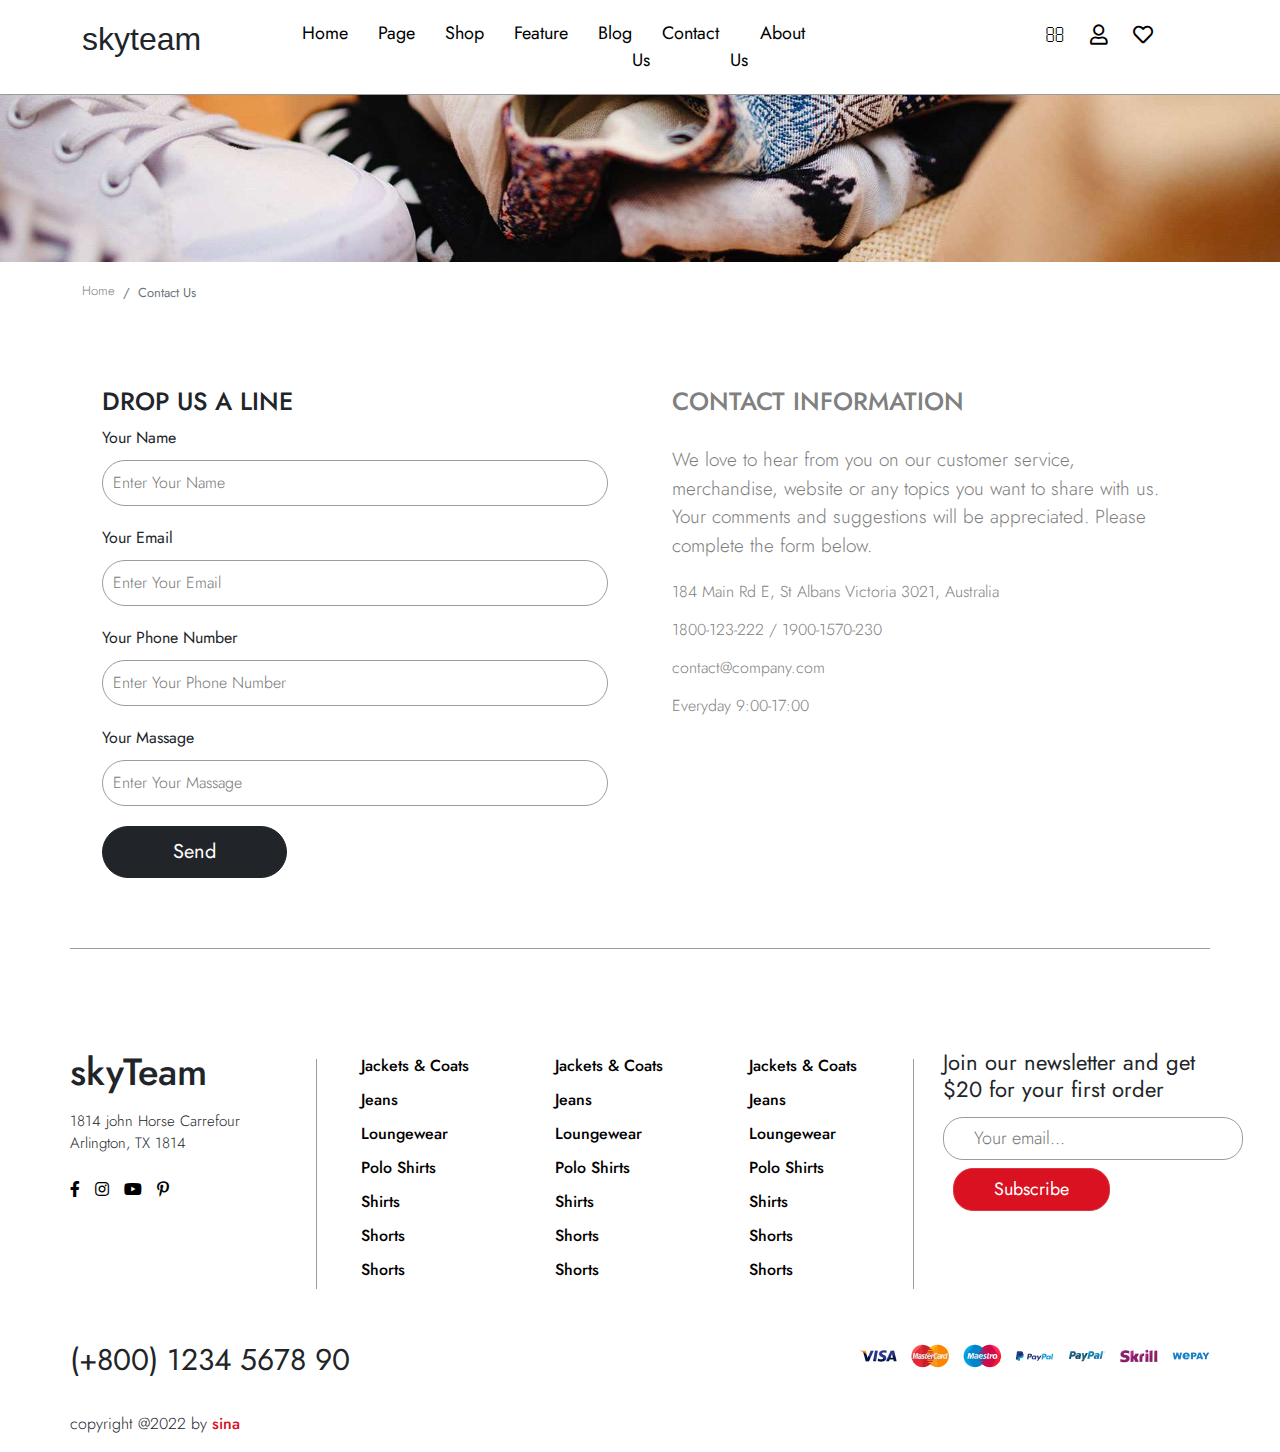
<file: contact.html>
<!doctype html>
<html lang="en">
<head>
    <meta charset="UTF-8">
    <meta name="viewport"
          content="width=device-width, user-scalable=no, initial-scale=1.0, maximum-scale=1.0, minimum-scale=1.0">
    <meta http-equiv="X-UA-Compatible" content="ie=edge">
    <title>anis multi-purpose wordpress theme</title>
    <!--    link bootstrap-->
    <link rel="stylesheet" href="assets/css/bootstrap.min.css">
    <!--    link owlcarousel-->
    <link rel="stylesheet" href="assets/owlcarousel/owl.carousel.min.css">
    <link rel="stylesheet" href="assets/owlcarousel/owl.theme.default.min.css">
    <!--    link pure css-->
    <link rel="stylesheet" href="assets/css/style.css">
    <link rel="stylesheet" href="assets/css/responsive.css">
    <!--    link font awesome-->
    <link rel="stylesheet" href="https://pro.fontawesome.com/releases/v5.10.0/css/all.css">
    <!--     link for animate css-->
    <link rel="stylesheet" href="https://cdnjs.cloudflare.com/ajax/libs/animate.css/4.1.1/animate.min.css" integrity="sha512-c42qTSw/wPZ3/5LBzD+Bw5f7bSF2oxou6wEb+I/lqeaKV5FDIfMvvRp772y4jcJLKuGUOpbJMdg/BTl50fJYAw==" crossorigin="anonymous" referrerpolicy="no-referrer" />
</head>
<body>

<header class="head-top">
    <div class="container ">
        <div class="row">
            <div class="col-md-2">
                <div class="logo">
                    <h2>skyteam</h2>
                </div>
            </div>
            <div class="col-md-6">
                <div class="menu-wrapper">
                    <nav class="main-menu">
                        <ul class="list-none">
                            <li><a href="#"> home </a></li>
                            <li><a href="#"> page </a></li>
                            <li><a href="#"> shop </a></li>
                            <li><a href="#"> feature </a></li>
                            <li><a href="#"> blog </a></li>
                            <li><a href="#"> contact us </a></li>
                            <li><a href="#"> about us </a></li>
                        </ul>
                    </nav>
                </div>
            </div>
            <div class="col-md-4">
                <div class="social-wrapper d-flex justify-content-end">
                    <ul class="list-none top-header-icon">
                        <li><a href="#"><i class="far fa-search"></i> </a></li>
                        <li><a href="#"> <i class="far fa-user"></i> </a></li>
                        <li><a href="#"> <i class="far fa-heart"></i> </a></li>
                        <li><a href="#"> <i class="far fa-shopping-cart"></i> </a></li>
                    </ul>
                </div>
            </div>
        </div>
    </div>
</header>

<!-- start header banner -->
<section>
    <div class="row">
        <img src="assets/images/header-img-bg.jpeg" alt="">
    </div>
</section>
<!-- end header banner -->

<!-- stat breadcrumb -->
<section class="bread mt-3 mb-5">
    <div class="container">
        <div class="row">
            <div class="col">
                <ol class="breadcrumb   ">
                    <li class="breadcrumb-item"><a href="#">Home</a></li>
                    <li class="breadcrumb-item last-bread active" aria-current="page">contact us</li>
                </ol>
            </div>
        </div>
    </div>
</section>
<!-- end breadcrumb -->


<!-- start content contact us -->
<section>
    <div class="container">
        <div class="row">
            <div class="col-md-6">
                <form action="">
                    <div class="form-wrapper">
                        <div class="contact-title">
                            <h3> drop us a line</h3>
                        </div>
                        <div class="username d-flex">
                            <label for=""> your name </label>
                            <input type="text" placeholder="enter your name">
                        </div>
                        <div class="email d-flex">
                            <label for=""> your email </label>
                            <input type="text" placeholder="enter your email">
                        </div>
                        <div class="phone d-flex">
                            <label for=""> your phone number </label>
                            <input type="text" placeholder="enter your phone number">
                        </div>
                        <div class="massage d-flex">
                            <label for=""> your massage </label>
                            <input type="text" placeholder="enter your massage">
                        </div>
                        <div class="send">
                            <button type="submit" class="btn btn-dark">send</button>
                        </div>
                    </div>
                </form>
            </div>
            <div class="col-md-6">
                <div class="contact-info-wrapper">

                    <div class="contact-title">
                        <h3>contact information</h3>
                    </div>
                    <div class="contact-desc">
                        <p>
                            We love to hear from you on our customer service, merchandise, website or any topics you want to share with us. Your comments and suggestions will be appreciated. Please complete the form below.
                        </p>
                    </div>
                    <div class="contact-address">
                        <p>  184 Main Rd E, St Albans Victoria 3021, Australia </p>
                        <p>   1800-123-222 / 1900-1570-230 </p>
                        <p>    contact@company.com </p>
                        <p>    Everyday 9:00-17:00 </p>
                    </div>
                </div>
            </div>
        </div>
    </div>
</section>
<!-- end content contact us -->





<!-- start footer -->
<section>
    <div class="container other-footer">

        <div class="row ">
            <div class="col-md-3 ">
                <div class="footer-wrapper position-relative">
                    <div class="footer-logo">
                        <h2>skyTeam</h2>
                    </div>
                    <div class="footer-address">
                        <p>
                            1814 john Horse Carrefour <br>
                            Arlington, TX 1814
                        </p>
                    </div>
                    <div class="footer-icon">
                        <ul class="list-none">
                            <li><a href="#"> <i class="fab fa-facebook-f"></i> </a></li>
                            <li><a href="#"><i class="fab fa-instagram"></i></a></li>
                            <li><a href="#"> <i class="fab fa-youtube"></i> </a></li>
                            <li><a href="#"> <i class="fab fa-pinterest-p"></i> </a></li>
                        </ul>
                    </div>
                </div>
            </div>
            <div class="col-md-6 ">
                <div class="row">
                    <div class="col-md-4">
                        <ul class="footer-links">
                            <li><a href="#"> Jackets & Coats </a></li>
                            <li><a href="#"> Jeans </a></li>
                            <li><a href="#"> Loungewear </a></li>
                            <li><a href="#"> Polo shirts </a></li>
                            <li><a href="#"> Shirts </a></li>
                            <li><a href="#"> Shorts </a></li>
                            <li><a href="#"> Shorts </a></li>
                        </ul>
                    </div>
                    <div class="col-md-4">
                        <ul class="footer-links">
                            <li><a href="#"> Jackets & Coats </a></li>
                            <li><a href="#"> Jeans </a></li>
                            <li><a href="#"> Loungewear </a></li>
                            <li><a href="#"> Polo shirts </a></li>
                            <li><a href="#"> Shirts </a></li>
                            <li><a href="#"> Shorts </a></li>
                            <li><a href="#"> Shorts </a></li>
                        </ul>
                    </div>
                    <div class="col-md-4">
                        <ul class="footer-links">
                            <li><a href="#"> Jackets & Coats </a></li>
                            <li><a href="#"> Jeans </a></li>
                            <li><a href="#"> Loungewear </a></li>
                            <li><a href="#"> Polo shirts </a></li>
                            <li><a href="#"> Shirts </a></li>
                            <li><a href="#"> Shorts </a></li>
                            <li><a href="#"> Shorts </a></li>
                        </ul>
                    </div>
                </div>
            </div>
            <div class="col-md-3">
                <div class="subsc position-relative">
                    <div class="subsc-title">
                        <h4>
                            Join our newsletter and get <br>
                            $20 for your first order
                        </h4>
                    </div>

                    <div class="subscribe-info">
                        <input type="text" class="subscribe-input mb-2" placeholder="Your email...">
                        <button class="btn btn-danger">Subscribe</button>
                    </div>
                </div>
            </div>
        </div>
        <div class="row">
            <div class="col-md-6">
                <div class="phone-num">
                    <span class="number-phone"> (+800) 1234 5678 90</span>
                    <div class="copyright">
                        <p> copyright @2022 by <span>sina</span> </p>
                    </div>
                </div>
            </div>
            <div class="col-md-6">
                <div class="payment d-flex justify-content-end">
                    <img src="assets/images/payment.png" alt="payment">
                </div>
            </div>
        </div>

    </div>
</section>
<!-- end footer -->












<!--javascript and jquery links-->
<script src="assets/js/jquery-3.6.0.min.js"></script>
<script src="assets/owlcarousel/owl.carousel.min.js"></script>
<script src="assets/js/popper.min.js"></script>
<script src="assets/js/bootstrap.min.js"></script>
<script src="assets/js/jquery.countdown.min.js"></script>
<script src="assets/js/main.js"></script>

</body>
</html>


<!--font-family: 'Anton', sans-serif;-->
<!--font-family: 'Balsamiq Sans', cursive;-->
<!--font-family: 'Barlow Condensed', sans-serif;-->
<!--font-family: 'Cairo', sans-serif;-->
<!--font-family: 'Merriweather', serif;-->
<!--font-family: 'Open Sans', sans-serif;-->
<!--font-family: 'Oswald', sans-serif;-->
<!--font-family: 'Poppins', sans-serif;-->
<!--font-family: 'Roboto', sans-serif;-->
</file>
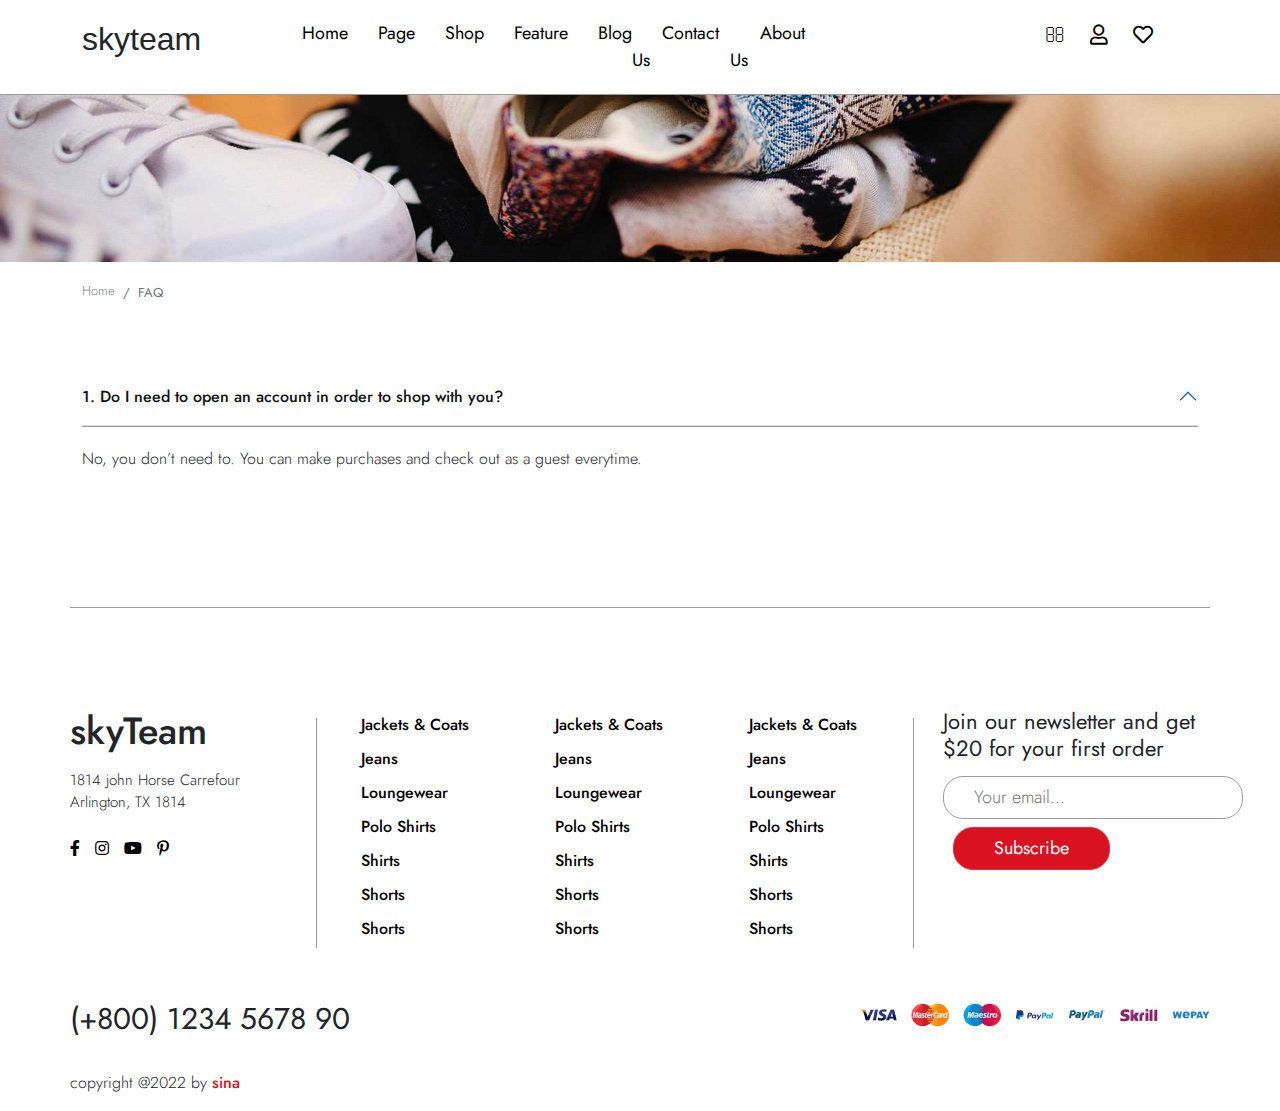
<file: FAQ.html>
<!doctype html>
<html lang="en">
<head>
    <meta charset="UTF-8">
    <meta name="viewport"
          content="width=device-width, user-scalable=no, initial-scale=1.0, maximum-scale=1.0, minimum-scale=1.0">
    <meta http-equiv="X-UA-Compatible" content="ie=edge">
    <title>anis multi-purpose wordpress theme</title>
    <!--    link bootstrap-->
    <link rel="stylesheet" href="assets/css/bootstrap.min.css">
    <!--    link owlcarousel-->
    <link rel="stylesheet" href="assets/owlcarousel/owl.carousel.min.css">
    <link rel="stylesheet" href="assets/owlcarousel/owl.theme.default.min.css">
    <!--    link pure css-->
    <link rel="stylesheet" href="assets/css/style.css">
    <link rel="stylesheet" href="assets/css/responsive.css">
    <!--    link font awesome-->
    <link rel="stylesheet" href="https://pro.fontawesome.com/releases/v5.10.0/css/all.css">
    <!--     link for animate css-->
    <link rel="stylesheet" href="https://cdnjs.cloudflare.com/ajax/libs/animate.css/4.1.1/animate.min.css" integrity="sha512-c42qTSw/wPZ3/5LBzD+Bw5f7bSF2oxou6wEb+I/lqeaKV5FDIfMvvRp772y4jcJLKuGUOpbJMdg/BTl50fJYAw==" crossorigin="anonymous" referrerpolicy="no-referrer" />
</head>
<body>

<header class="head-top">
    <div class="container ">
        <div class="row">
            <div class="col-md-2">
                <div class="logo">
                    <h2>skyteam</h2>
                </div>
            </div>
            <div class="col-md-6">
                <div class="menu-wrapper">
                    <nav class="main-menu">
                        <ul class="list-none">
                            <li><a href="#"> home </a></li>
                            <li><a href="#"> page </a></li>
                            <li><a href="#"> shop </a></li>
                            <li><a href="#"> feature </a></li>
                            <li><a href="#"> blog </a></li>
                            <li><a href="#"> contact us </a></li>
                            <li><a href="#"> about us </a></li>
                        </ul>
                    </nav>
                </div>
            </div>
            <div class="col-md-4">
                <div class="social-wrapper d-flex justify-content-end">
                    <ul class="list-none top-header-icon">
                        <li><a href="#"><i class="far fa-search"></i> </a></li>
                        <li><a href="#"> <i class="far fa-user"></i> </a></li>
                        <li><a href="#"> <i class="far fa-heart"></i> </a></li>
                        <li><a href="#"> <i class="far fa-shopping-cart"></i> </a></li>
                    </ul>
                </div>
            </div>
        </div>
    </div>
</header>

<!-- start header banner -->
<section>
    <div class="row">
        <img src="assets/images/header-img-bg.jpeg" alt="">
    </div>
</section>
<!-- end header banner -->

<!-- stat breadcrumb -->
<section class="bread mt-3 mb-5">
    <div class="container">
        <div class="row">
            <div class="col">
                <ol class="breadcrumb   ">
                    <li class="breadcrumb-item"><a href="#">Home</a></li>
                    <li class="breadcrumb-item last-bread active" aria-current="page">FAQ</li>
                </ol>
            </div>
        </div>
    </div>
</section>
<!-- end breadcrumb -->


<!-- start FAQ  -->
<section>
    <div class="container">
        <div class="row">
            <div class="col">
                <div class="accordion" id="accordionPanelsStayOpenExample">
                    <div class="accordion-item">
                        <h2 class="accordion-header" id="panelsStayOpen-headingOne">
                            <button class="accordion-button" type="button" data-bs-toggle="collapse" data-bs-target="#panelsStayOpen-collapseOne" aria-expanded="true" aria-controls="panelsStayOpen-collapseOne">
                                1. Do I need to open an account in order to shop with you?
                            </button>
                        </h2>
                        <div id="panelsStayOpen-collapseOne" class="accordion-collapse collapse show" aria-labelledby="panelsStayOpen-headingOne">
                            <div class="accordion-body">
                                <p>
                                    No, you don’t need to. You can make purchases and check out as a guest everytime.
                                </p>
                            </div>
                        </div>
                    </div>
                </div>
            </div>
        </div>
    </div>
</section>
<!-- end FAQ  -->




<!-- start footer -->
<section>
    <div class="container other-footer">

        <div class="row ">
            <div class="col-md-3 ">
                <div class="footer-wrapper position-relative">
                    <div class="footer-logo">
                        <h2>skyTeam</h2>
                    </div>
                    <div class="footer-address">
                        <p>
                            1814 john Horse Carrefour <br>
                            Arlington, TX 1814
                        </p>
                    </div>
                    <div class="footer-icon">
                        <ul class="list-none">
                            <li><a href="#"> <i class="fab fa-facebook-f"></i> </a></li>
                            <li><a href="#"><i class="fab fa-instagram"></i></a></li>
                            <li><a href="#"> <i class="fab fa-youtube"></i> </a></li>
                            <li><a href="#"> <i class="fab fa-pinterest-p"></i> </a></li>
                        </ul>
                    </div>
                </div>
            </div>
            <div class="col-md-6 ">
                <div class="row">
                    <div class="col-md-4">
                        <ul class="footer-links">
                            <li><a href="#"> Jackets & Coats </a></li>
                            <li><a href="#"> Jeans </a></li>
                            <li><a href="#"> Loungewear </a></li>
                            <li><a href="#"> Polo shirts </a></li>
                            <li><a href="#"> Shirts </a></li>
                            <li><a href="#"> Shorts </a></li>
                            <li><a href="#"> Shorts </a></li>
                        </ul>
                    </div>
                    <div class="col-md-4">
                        <ul class="footer-links">
                            <li><a href="#"> Jackets & Coats </a></li>
                            <li><a href="#"> Jeans </a></li>
                            <li><a href="#"> Loungewear </a></li>
                            <li><a href="#"> Polo shirts </a></li>
                            <li><a href="#"> Shirts </a></li>
                            <li><a href="#"> Shorts </a></li>
                            <li><a href="#"> Shorts </a></li>
                        </ul>
                    </div>
                    <div class="col-md-4">
                        <ul class="footer-links">
                            <li><a href="#"> Jackets & Coats </a></li>
                            <li><a href="#"> Jeans </a></li>
                            <li><a href="#"> Loungewear </a></li>
                            <li><a href="#"> Polo shirts </a></li>
                            <li><a href="#"> Shirts </a></li>
                            <li><a href="#"> Shorts </a></li>
                            <li><a href="#"> Shorts </a></li>
                        </ul>
                    </div>
                </div>
            </div>
            <div class="col-md-3">
                <div class="subsc position-relative">
                    <div class="subsc-title">
                        <h4>
                            Join our newsletter and get <br>
                            $20 for your first order
                        </h4>
                    </div>

                    <div class="subscribe-info">
                        <input type="text" class="subscribe-input mb-2" placeholder="Your email...">
                        <button class="btn btn-danger">Subscribe</button>
                    </div>
                </div>
            </div>
        </div>
        <div class="row">
            <div class="col-md-6">
                <div class="phone-num">
                    <span class="number-phone"> (+800) 1234 5678 90</span>
                    <div class="copyright">
                        <p> copyright @2022 by <span>sina</span> </p>
                    </div>
                </div>
            </div>
            <div class="col-md-6">
                <div class="payment d-flex justify-content-end">
                    <img src="assets/images/payment.png" alt="payment">
                </div>
            </div>
        </div>

    </div>
</section>
<!-- end footer -->












<!--javascript and jquery links-->
<script src="assets/js/jquery-3.6.0.min.js"></script>
<script src="assets/owlcarousel/owl.carousel.min.js"></script>
<script src="assets/js/popper.min.js"></script>
<script src="assets/js/bootstrap.min.js"></script>
<script src="assets/js/jquery.countdown.min.js"></script>
<script src="assets/js/main.js"></script>

</body>
</html>


<!--font-family: 'Anton', sans-serif;-->
<!--font-family: 'Balsamiq Sans', cursive;-->
<!--font-family: 'Barlow Condensed', sans-serif;-->
<!--font-family: 'Cairo', sans-serif;-->
<!--font-family: 'Merriweather', serif;-->
<!--font-family: 'Open Sans', sans-serif;-->
<!--font-family: 'Oswald', sans-serif;-->
<!--font-family: 'Poppins', sans-serif;-->
<!--font-family: 'Roboto', sans-serif;-->
</file>
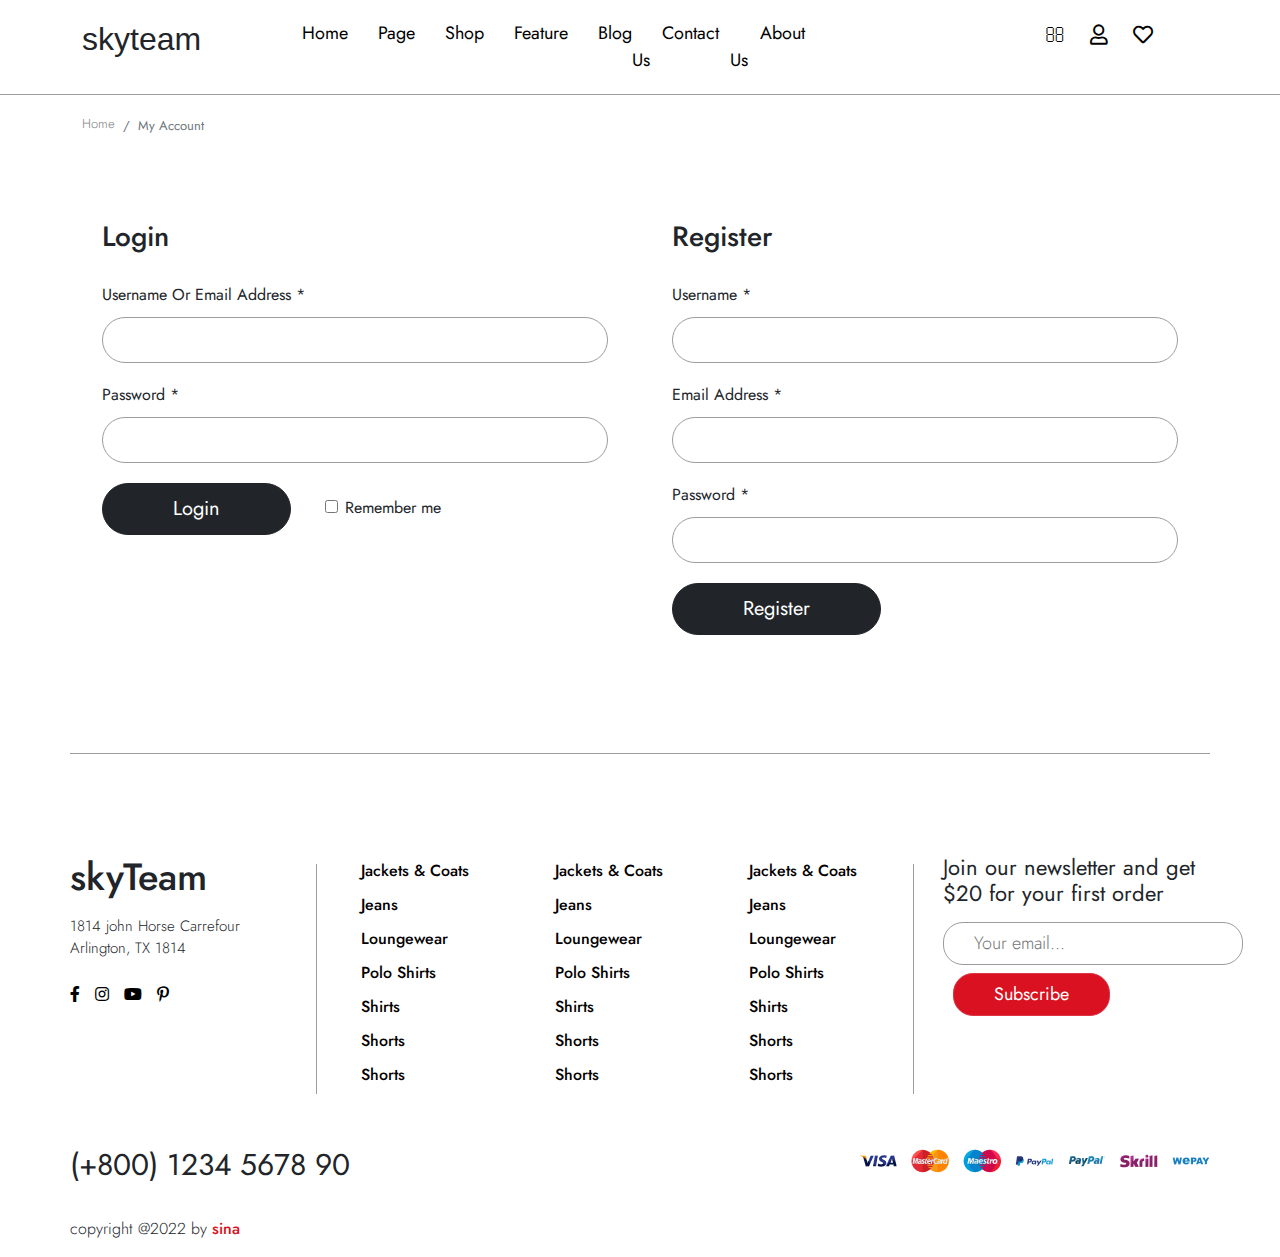
<file: login.html>
<!doctype html>
<html lang="en">
<head>
    <meta charset="UTF-8">
    <meta name="viewport"
          content="width=device-width, user-scalable=no, initial-scale=1.0, maximum-scale=1.0, minimum-scale=1.0">
    <meta http-equiv="X-UA-Compatible" content="ie=edge">
    <title>anis multi-purpose wordpress theme</title>
    <!--    link bootstrap-->
    <link rel="stylesheet" href="assets/css/bootstrap.min.css">
    <!--    link owlcarousel-->
    <link rel="stylesheet" href="assets/owlcarousel/owl.carousel.min.css">
    <link rel="stylesheet" href="assets/owlcarousel/owl.theme.default.min.css">
    <!--    link pure css-->
    <link rel="stylesheet" href="assets/css/style.css">
    <link rel="stylesheet" href="assets/css/responsive.css">
    <!--    link font awesome-->
    <link rel="stylesheet" href="https://pro.fontawesome.com/releases/v5.10.0/css/all.css">
    <!--     link for animate css-->
    <link rel="stylesheet" href="https://cdnjs.cloudflare.com/ajax/libs/animate.css/4.1.1/animate.min.css" integrity="sha512-c42qTSw/wPZ3/5LBzD+Bw5f7bSF2oxou6wEb+I/lqeaKV5FDIfMvvRp772y4jcJLKuGUOpbJMdg/BTl50fJYAw==" crossorigin="anonymous" referrerpolicy="no-referrer" />
</head>
<body>

<header class="head-top">
    <div class="container ">
        <div class="row">
            <div class="col-md-2">
                <div class="logo">
                    <h2>skyteam</h2>
                </div>
            </div>
            <div class="col-md-6">
                <div class="menu-wrapper">
                    <nav class="main-menu">
                        <ul class="list-none">
                            <li><a href="#"> home </a></li>
                            <li><a href="#"> page </a></li>
                            <li><a href="#"> shop </a></li>
                            <li><a href="#"> feature </a></li>
                            <li><a href="#"> blog </a></li>
                            <li><a href="#"> contact us </a></li>
                            <li><a href="#"> about us </a></li>
                        </ul>
                    </nav>
                </div>
            </div>
            <div class="col-md-4">
                <div class="social-wrapper d-flex justify-content-end">
                    <ul class="list-none top-header-icon">
                        <li><a href="#"><i class="far fa-search"></i> </a></li>
                        <li><a href="#"> <i class="far fa-user"></i> </a></li>
                        <li><a href="#"> <i class="far fa-heart"></i> </a></li>
                        <li><a href="#"> <i class="far fa-shopping-cart"></i> </a></li>
                    </ul>
                </div>
            </div>
        </div>
    </div>
</header>

<!-- stat breadcrumb -->
<section class="bread mt-3 mb-5">
    <div class="container">
        <div class="row">
            <div class="col">
                <ol class="breadcrumb   ">
                    <li class="breadcrumb-item"><a href="#">Home</a></li>
                    <li class="breadcrumb-item last-bread active" aria-current="page">my account</li>
                </ol>
            </div>
        </div>
    </div>
</section>
<!-- end breadcrumb -->


<!-- start my account -->
<section>
    <div class="container">
        <div class="row mb-5">
            <div class="col-md-6">
                <div class="login-wrapper">
                    <h3> login</h3>
                    <div class="username d-flex">
                        <label for=""> username or email address <span>*</span></label>
                        <input type="text">
                    </div>
                    <div class="username d-flex">
                        <label for=""> password <span>*</span></label>
                        <input type="text">
                    </div>
                    <div class="send">
                        <button class="btn btn-dark">login</button>
                        <input type="checkbox">
                        <label for=""> Remember me </label>
                    </div>

                </div>
            </div>
            <div class="col-md-6">
                <div class="register-wrapper">
                    <h3>register</h3>
                    <div class="username d-flex">
                        <label for=""> username <span>*</span></label>
                        <input type="text">
                    </div>
                    <div class="username d-flex">
                        <label for=""> email address <span>*</span></label>
                        <input type="text">
                    </div>
                    <div class="username d-flex">
                        <label for=""> password <span>*</span></label>
                        <input type="text">
                    </div>
                    <div class="send">
                        <button class="btn btn-dark">register</button>
                    </div>
                </div>
            </div>
        </div>
    </div>
</section>

<!-- end my account -->


<!-- start footer -->
<section>
    <div class="container other-footer">

        <div class="row ">
            <div class="col-md-3 ">
                <div class="footer-wrapper position-relative">
                    <div class="footer-logo">
                        <h2>skyTeam</h2>
                    </div>
                    <div class="footer-address">
                        <p>
                            1814 john Horse Carrefour <br>
                            Arlington, TX 1814
                        </p>
                    </div>
                    <div class="footer-icon">
                        <ul class="list-none">
                            <li><a href="#"> <i class="fab fa-facebook-f"></i> </a></li>
                            <li><a href="#"><i class="fab fa-instagram"></i></a></li>
                            <li><a href="#"> <i class="fab fa-youtube"></i> </a></li>
                            <li><a href="#"> <i class="fab fa-pinterest-p"></i> </a></li>
                        </ul>
                    </div>
                </div>
            </div>
            <div class="col-md-6 ">
                <div class="row">
                    <div class="col-md-4">
                        <ul class="footer-links">
                            <li><a href="#"> Jackets & Coats </a></li>
                            <li><a href="#"> Jeans </a></li>
                            <li><a href="#"> Loungewear </a></li>
                            <li><a href="#"> Polo shirts </a></li>
                            <li><a href="#"> Shirts </a></li>
                            <li><a href="#"> Shorts </a></li>
                            <li><a href="#"> Shorts </a></li>
                        </ul>
                    </div>
                    <div class="col-md-4">
                        <ul class="footer-links">
                            <li><a href="#"> Jackets & Coats </a></li>
                            <li><a href="#"> Jeans </a></li>
                            <li><a href="#"> Loungewear </a></li>
                            <li><a href="#"> Polo shirts </a></li>
                            <li><a href="#"> Shirts </a></li>
                            <li><a href="#"> Shorts </a></li>
                            <li><a href="#"> Shorts </a></li>
                        </ul>
                    </div>
                    <div class="col-md-4">
                        <ul class="footer-links">
                            <li><a href="#"> Jackets & Coats </a></li>
                            <li><a href="#"> Jeans </a></li>
                            <li><a href="#"> Loungewear </a></li>
                            <li><a href="#"> Polo shirts </a></li>
                            <li><a href="#"> Shirts </a></li>
                            <li><a href="#"> Shorts </a></li>
                            <li><a href="#"> Shorts </a></li>
                        </ul>
                    </div>
                </div>
            </div>
            <div class="col-md-3">
                <div class="subsc position-relative">
                    <div class="subsc-title">
                        <h4>
                            Join our newsletter and get <br>
                            $20 for your first order
                        </h4>
                    </div>

                    <div class="subscribe-info">
                        <input type="text" class="subscribe-input mb-2" placeholder="Your email...">
                        <button class="btn btn-danger">Subscribe</button>
                    </div>
                </div>
            </div>
        </div>
        <div class="row">
            <div class="col-md-6">
                <div class="phone-num">
                    <span class="number-phone"> (+800) 1234 5678 90</span>
                    <div class="copyright">
                        <p> copyright @2022 by <span>sina</span> </p>
                    </div>
                </div>
            </div>
            <div class="col-md-6">
                <div class="payment d-flex justify-content-end">
                    <img src="assets/images/payment.png" alt="payment">
                </div>
            </div>
        </div>

    </div>
</section>
<!-- end footer -->












<!--javascript and jquery links-->
<script src="assets/js/jquery-3.6.0.min.js"></script>
<script src="assets/owlcarousel/owl.carousel.min.js"></script>
<script src="assets/js/popper.min.js"></script>
<script src="assets/js/bootstrap.min.js"></script>
<script src="assets/js/jquery.countdown.min.js"></script>
<script src="assets/js/main.js"></script>

</body>
</html>


<!--font-family: 'Anton', sans-serif;-->
<!--font-family: 'Balsamiq Sans', cursive;-->
<!--font-family: 'Barlow Condensed', sans-serif;-->
<!--font-family: 'Cairo', sans-serif;-->
<!--font-family: 'Merriweather', serif;-->
<!--font-family: 'Open Sans', sans-serif;-->
<!--font-family: 'Oswald', sans-serif;-->
<!--font-family: 'Poppins', sans-serif;-->
<!--font-family: 'Roboto', sans-serif;-->
</file>
<file: assets/css/style.css>
@import url('https://fonts.googleapis.com/css2?family=Anton&family=Balsamiq+Sans:wght@400;700&family=Barlow+Condensed:wght@100;300;400;500;600;700;900&family=Cairo:wght@200;300;400;600;700;900&family=Jost:wght@100;200;300;400;500;600&family=Merriweather:ital,wght@1,300;1,400;1,700&family=Open+Sans:ital,wght@1,600&family=Oswald:wght@200;300;400;500&family=Poppins:wght@100;200;300;400;500;600;700&family=Roboto:wght@100;300;400;500;700;900&display=swap');
:root{
    --bg-color-1 : rgb(217, 17, 32);
    --bg-color-2 : #808080;
    --bg-color-3 : #191919;

    --bg-color-4 : rgb(157, 156, 156);
    --bg-color-5 : #f7f8fb;
    --bg-color-6 : #404b69;
    --bg-color-7 :  #283149;
    --bg-color-8 : #dddddd;
    --bg-color-9 : rgba(112,112,112,1);

}



.bg-color-1 {
    background: var(--bg-color-1);
}
.bg-color-2{
    background: var(--bg-color-2);
}
.bg-color-3 {
    background: var(--bg-color-3);
}
.bg-color-4{
    background:var(--bg-color-4);
}
.bg-color-5{
    background:var(--bg-color-5);
}
.bg-color-6{
    background: var(--bg-color-6);
}
.bg-color-7{
    background:var(--bg-color-7);
}

.txt-color-1{
    color:var(--bg-color-7);
}
.txt-color-2{
    color: var(--bg-color-6);
}
.txt-color-3 {
    color: var(--bg-color-1);
}
.txt-color-4 {
    color: var(--bg-color-3);
}

.anis-transition{
    transition: all 0.3s ease-in-out;
}

.border-color-1{
    border-color:#dbedf3 !important;
}
.border-color-2{
    border-color:var(--bg-color-3) !important;
}
.border-color-3{
    border-color:var(--bg-color-4) !important;
}

.border-rad-1{
    border-radius: 15px;
}

.fs-7{
    font-size: 0.9em !important;
}

@media (min-width: 1200px) {
    .container, .container-lg, .container-md, .container-sm, .container-xl {
        /*max-width: 1170px;*/
    }
}
body{
    overflow-x: hidden;
    font-family: sans-serif;
}
h1,h2,h3,h4,h5,h6,a,p,ul{
    font-family: sans-serif;
}


a{
    text-decoration: none;
    color: black;
    transition: all 0.2s ease-in-out;
}
li a{
    transition: all 0.2s ease-in-out;
}
.list-none{
    display: flex;
    margin: 0;
    padding: 0;

}
ul{
    list-style: none;
}
img{
    max-width: 100%;
}

.section{
    margin-bottom: 100px !important;
}

button , button:focus , button:hover ,input:focus{
    outline: none;
}
.anis-btn{
    font-size: 1.3em;
    padding: 14px 30px;
}
/* css for scroll menu */
.fixed-top {
    top: 0;
    background: #fff;
    box-shadow: 0 1px 20px 10px rgba(0,0,0, .05);
    transition: all 0.8s ease-in-out;

}
/* end css for scroll menu */

.top-bar{
    padding: 15px 0;
    border-bottom: 1px solid  rgba(230,230,230,1);
}

.search-box .search-top-bar{
    width: 350px;
    border: none;
    border-radius: 10px;
    background-color: #F2F2F2;
    padding: 7px 14px;
    font-family: 'Jost', sans-serif;
    font-weight: 300;
}
.top-header-icon li a{
    margin-left: 25px;
    font-size: 20px;
    transition: all .3s ease-in-out;
}
.top-header-icon li a:hover{
    color: var(--bg-color-1);
}

.menu{
    padding: 10px 0;
}
.main-menu > ul > li > a{
    margin-left: 30px;
    font-size: 18px;
    font-family: 'Jost', sans-serif;
    text-transform: capitalize;
    transition: all .3s ease-in-out;
}
.main-menu > ul > li > a:hover{
    color: var(--bg-color-1);
}


/* start banner  */
.banner-box .banner-img {
    overflow: hidden;
}
.banner-box .banner-img img{
    max-width: 100%;
    width: 100%;
    transition: all .3s ease-in-out;
    transform: scale(1);
}
.banner-box .banner-img:hover img{
    transform: scale(1.06);

}
.banner-info h6 , .banner-info h4 ,.banner-info span{
    color: #fff;
    font-family: 'Jost', sans-serif;
    text-transform: capitalize;

}
.banner-info{
    flex-flow: column;
    align-items: center;
    top: 55%;
    left: 20%;
}
.banner-info h6{
    font-size: 25px;
    font-weight: 300;
    margin-bottom: 10px;
}
.banner-info h4{
    font-size: 35px;
}
/* end banner  */


/* start Feature product */

.product-box{
    margin-bottom: 50px;
}

.pro-info h5.pro-title{
    font-size: 18px;
    font-family: 'Jost', sans-serif;
    font-weight: 300;
    margin-top: 20px;

}
.pro-info del{
    color: var(--bg-color-2);
    font-size: 16px;
    font-weight: 300;
    font-family: 'Jost', sans-serif;
}
.pro-info span{
    color: var(--bg-color-1);
    font-size: 17px;
    font-weight: 300;
    font-family: 'Jost', sans-serif;
}

.pro-action{
    flex-flow: column;
    right: -40px;
    top: 10px;
    visibility: hidden;
    opacity: 0;
    transition: all .3s ease-in-out;
}
.product-box:hover .pro-action{
    right: 10px;
    visibility: visible;
    opacity: 1;
}
.pro-action span{
    margin-bottom: 8px;
    border-radius: 100%;
    background-color: #fff;
    width: 30px;
    height: 30px;
    text-align: center;
    padding: 2px 0;
    transition: all .3s ease-in-out;
}
.pro-action span:hover{
    background-color: #111;
    color: #fff;
}
.pro-action-2 button{
    width: 100%;
}
/* end Feature product */

.title h3{
    font-size: 32px;
    font-family: 'Jost', sans-serif;
    text-transform: capitalize;
    margin-bottom: 30px;
}


/* start favorite category */

.cat-wrapper{
    display: flex;
    flex-flow: column;
    justify-content: center;
    align-items: center;
    text-align: center;
}

.category > ul > li > a{
    margin-left: 50px;
}
.category > ul > li > a > img{
    max-width: 100%;
    width: 100%;
    transition: all .3s ease-in-out;
}
.category > ul > li > a > img:hover{
    opacity: 0.7;
}
.category > ul > li > a:hover{
    color: #111;
}
.category > ul > li > a > p {
    margin-top: 10px;
    text-transform: capitalize;
    font-family: 'Jost', sans-serif;
    font-size: 18px;
    transition: all .3s ease-in-out;
}

.category > ul > li > a > p:hover{
    color: var(--bg-color-1);
}
/* end favorite category */


/* start video part */
.video-part{
    padding: 50px 0;
    border-top: 1px solid var(--bg-color-4);
    border-bottom: 1px solid var(--bg-color-4);
}
.video-title h2{
    font-size: 60px;
    font-family: 'Jost', sans-serif;
    font-weight: 500;
    margin-bottom: 15px;
}
.video-title h5{
    font-size: 25px;
    font-family: 'Jost', sans-serif;
    font-weight: 400;
    margin-bottom:25px;
}

.video-title button{
    font-size: 20px ;
    font-family: 'Jost', sans-serif;
    border-radius: 20px;
    padding: 5px 30px;
    color: #fff;
    background-color: var(--bg-color-1);
    transition: all .3s ease-in-out;
}
.video-title button:hover{
    color: var(--bg-color-1);
    background-color: #fff;
}
.insta-box a img{
    width: 100%;
    transition: all .3s ease-in-out;
}
.insta-box a img:hover{
    opacity: 0.7;
}


/* end video part */


/*start service box*/
.service{
    padding: 15px 0;
    border-top: 1px solid var(--bg-color-4);
    border-bottom: 1px solid var(--bg-color-4);
}
.service-box {
    justify-content: center;
    align-items: center;
}
.service-box .service-icon {
    margin-right: 10px;
    font-size: 30px;
}
.service-box .service-text {
    font-size: 20px;
    font-family: 'Jost', sans-serif;
    font-weight: 300;

}

/*end service box*/

/* start footer */
.footer{
    padding: 50px 0;

}
.footer-border{
    border-bottom: 1px solid var(--bg-color-4);

}

.footer-title h6{
    font-size: 18px;
    font-family: 'Jost', sans-serif;
    text-transform: capitalize;
    color: var(--bg-color-2);
    margin-bottom: 20px;
}
.footer-links{
    margin: 0;
    padding: 0;
    margin-bottom: 50px;

}
.footer-links > li{
    padding: 5px 0;

}
.footer-links > li > a {
    padding: 5px 0;
    font-family: 'Jost', sans-serif;
    text-transform: capitalize;
    font-size: 16px;
    font-weight: 500;
}

.subscribe{
    padding: 0 60px;
}
.subscribe-title h4{
    font-size: 28px;
    font-family: 'Jost', sans-serif;
    font-weight: 400;
    margin-bottom: 30px;


}

.subscribe-info input{
    width: 300px;
    border-radius: 20px;
    font-family: 'Jost', sans-serif;
    padding: 7px 30px;
    border: 1px solid var(--bg-color-4);
    font-size: 18px;
    font-weight: 300;

}

.subscribe-info button{
    border-radius: 20px;
    padding: 7px 40px;
    font-size: 18px;
    font-family: 'Jost', sans-serif;
    margin-left: 10px;
    vertical-align: middle;
    background-color: var(--bg-color-1);
    transition: all .3s ease-in-out;
}
.subscribe-info button:hover{
    color: var(--bg-color-1);
    background-color: #fff;

}

.social-footer{
    padding: 40px 60px;
}
.social-footer ul li a{
    margin-right: 30px;
    font-size: 20px;
    transition: all .1s ease-in-out;
}
.social-footer ul li a:hover{
    opacity: 0.5;
    color: #111;
}

.contact-number{
    font-size: 24px;
    font-family: 'Jost', sans-serif;
    font-weight: 400;
}


.copyright{
    padding: 30px 0 0 0 ;
}
.copyright p{
    font-size: 16px;
    font-family: 'Jost', sans-serif;
    font-weight: 300;
}
.copyright p span{
    font-weight: 500;
    color: var(--bg-color-1);
}

/* end footer */


/*============================= start css for product page =============================*/

.head-top{
    padding: 20px 0;
    border-bottom: 1px solid var(--bg-color-4);
}

.breadcrumb > li > a{
    font-family: 'Jost', sans-serif;
    font-size: 13px;
    text-transform: capitalize;
    color: var(--bg-color-2);
    font-weight: 300;
}
.last-bread{
    font-family: 'Jost', sans-serif;
    font-size: 13px;
    text-transform: capitalize;
    font-weight: 400;
}

.product-img-box img{
    max-width: 100%;
    width: 100%;
}
.img-gallery-item{
    margin: 0;
    padding: 0;
}
.product-item-gallery{
    width: 20%;
}
.product-item-gallery .img-gallery-item > li{
    width: 100%;
}
.product-item-gallery .img-gallery-item > li > a > img{
    /*max-width: 100%;*/
    width: 100%;
    margin-bottom: 5px;
    transition: all .1s ease-in-out;
}

.product-item-gallery .img-gallery-item > li > a > img.active{
    border: 1px solid #111;
}
.product-item-gallery .img-gallery-item > li > a > img:hover{
    border: 1px solid #111;
}


/* start product info */

.product-information{
    flex-flow: column;
}
.pro-title h3{
    font-family: 'Jost', sans-serif;
    font-weight: 450;
    font-size: 34px;
    margin-bottom: 10px;
}

.review-num span{
    margin-left: 10px;
    font-family: 'Jost', sans-serif;
    font-weight: 300;
    font-size: 13px;
    vertical-align: middle;
    align-items: center;
    color: var(--bg-color-2);

}

.pro-star .rating-star{
    position: relative;
    font-size: 12px;
    overflow: hidden;
    height: 23px;
    width: 70px;
    display: inline-block;
    vertical-align: middle;
    font-family: 'Font Awesome 5 Pro';

}
.pro-star .rating-star::before{
    content: '\f005\f005\f005\f005\f005';
    font-size: 12px;
    position: absolute;
    top: 0; left: 0;
    float: left;
    color: #111;
}
.rating-star .rate{
    overflow: hidden;
    position: absolute;
    top: 0; left: 0;
    float: left;
    padding-top: 2em;
    color: #111;
}
.rating-star .rate::before{
    content: '\f005\f005\f005\f005\f005';
    font-size: 12px;
    position: absolute;
    top: 0; left: 0;
    float: left;
    font-weight: 900;
}

.pro-code span:nth-child(1){
    font-family: 'Jost', sans-serif;
    font-size: 16px;
    font-weight: 300;
    margin-right: 20px;
}
.pro-code span:nth-child(2){
     font-family: 'Jost', sans-serif;
     font-size: 16px;
     font-weight: 400;
 }

.pro-price span{
    font-size: 35px;
    font-weight: 500;
    font-family: 'Jost', sans-serif;
    color: var(--bg-color-1);
}
.pro-price del{
    /*font-size: 35px;*/
    /*font-weight: 500;*/
    font-family: 'Jost', sans-serif;
    color: var(--bg-color-2);
    margin-left: 5px;
}


.title-color {
    font-size: 17px;
    font-weight: 400;
    font-family: 'Jost', sans-serif;
}

.chose-color{
    display: flex;
    flex-flow: row;
    align-items: center;
}
.chose-color span{
    width: 25px;
    height: 25px;
    border-radius: 50%;
    margin-right: 15px;
    transition: all .3s ease-in-out;

}
.chose-color span:hover{
    border: 1px solid rgba(0 ,0 , 0, .3);
    box-shadow: 0 0 3px 3px rgba(0 ,0 , 0, .3);
}


.chose-size > li > a{
    display: inline-block;
    width: 40px;
    height: 28px;
    line-height: 28px;
    border: 1px solid var(--bg-color-4);
    margin-right: 14px;
    border-radius: 20px;
    text-align: center;
    text-transform: uppercase;
    font-weight: 300;
    font-family: 'Jost', sans-serif;
    transition: all .2s ease-in-out;
}
.chose-size > li > a:hover{
    border-color: #111;
}

.quantity-box input.quantity-num{
    /*margin-right: 20px;*/
    width: 70%;
    border-radius: 40px;
    border: 1px solid  var(--bg-color-4);
    padding: 7px 30px;
    text-align: center;
    font-size: 18px;
    font-family: 'Jost', sans-serif;
}

input.minus , input.plus{
    width: 20px;
    border: none;
    position: absolute;
    cursor: pointer;
}
input.minus{
    left: 5%;
    top: 20%;
}
input.plus{
    right: 35%;
    top: 20%;
}

.add-to-cart button{
    padding: 7px 70px;
    border-radius: 40px;
    font-family: 'Jost', sans-serif;
    font-size: 25px;
}
.add-to-cart button:hover {
    color: #111;
    background-color: #fff;
}
.pro-buy-now button{
    padding: 7px 70px;
    border-radius: 40px;
    font-family: 'Jost', sans-serif;
    font-size: 23px;
    width: 77%;
}

.pro-wish-comp > ul > li > a{
    font-family: 'Jost', sans-serif;
    font-weight: 300;
    margin-right: 35px;
    font-size: 15px;
    transition: all .3s ease-in-out;
}
.pro-wish-comp > ul > li > a > i{
    margin-right: 5px;
    font-size: 13px;
}
.pro-wish-comp > ul > li > a:hover{
    color: var(--bg-color-1);
}
.pro-share-social > ul > li > a{
    font-size: 14px;
    margin-right: 16px;
    transition: all .2s ease-in-out;
}
.pro-share-social > ul > li > a:hover{
    opacity: 0.7;
    color: #111;
}


.product-detail .nav .nav-link {
    display: block;
    color: #111;
    text-decoration: none;
    font-family: 'Jost', sans-serif;
    font-size: 18px;
    text-transform: capitalize;
    padding: 10px 20px;

    transition: color .15s ease-in-out,background-color .15s ease-in-out,border-color .15s ease-in-out;
}
.nav-link.active {
    color: var(--bg-color-1) !important;
    background-color: #fff;
    border-color: #dee2e6 #dee2e6 #fff;
    border-top: 1px solid var(--bg-color-1) !important;

}
.nav-tabs .nav-link {
    margin-bottom: -1px;
    background: 0 0;
    border-left: 1px solid transparent;
    border-right: 1px solid transparent;
    border-bottom: 1px solid transparent;
    border-top: 1px solid transparent;
    border-top-left-radius: 0.25rem;
    border-top-right-radius: 0.25rem;
}

.nav-link:focus, .nav-link:hover {
    color: #111 !important;
}

.tab-pane{
    padding: 40px 30px;
    border: 1px solid var(--bg-color-4);
    border-top: none;
}

.pro-detail-title h3{
    font-family: 'Jost', sans-serif;
    font-weight: 500;
    font-size: 28px;
    margin-bottom: 20px;

}
.pro-text p{
    font-family: 'Jost', sans-serif;
    font-weight: 300;
    font-size: 17px;
    line-height: 25px;
    margin-bottom: 20px;
}


.subsc-title h4{
    font-size: 22px;
    font-family: 'Jost', sans-serif;
    font-weight: 400;
    margin-bottom: 15px;
}
.footer-logo h2{
    font-family: 'Jost', sans-serif;
    font-size: 38px;
    font-weight: 500;
    margin-bottom: 15px;
}

.footer-address p{
    font-family: 'Jost', sans-serif;
    font-size: 15px;
    font-weight: 300;
    margin-bottom: 23px;
}
.footer-icon > ul > li > a{
    margin-right: 15px;
}
.footer-icon > ul > li > a:hover{
    color: #111;
    opacity: 0.7;
}

.footer-wrapper:after{
    content: "";
    width: 1px;
    height: 230px;
    background-color: var(--bg-color-4);
    position: absolute;
    top: 10px;
    right: 20px;
}
.subsc:before{
    content: "";
    width: 1px;
    height: 230px;
    background-color: var(--bg-color-4);
    position: absolute;
    top: 10px;
    left: -30px;
}

.phone-num span.number-phone{
    font-size: 30px;
    font-family: 'Jost', sans-serif;
    font-weight: 400;
}
.other-footer{
    border-top: 1px solid var(--bg-color-4);
    padding: 100px 0 0 0;
}


/* end product info */

/*============================= end css for product page =============================*/


/*============================= start css for 404 page =============================*/

.content-404{
    flex-flow: column;
    align-items: center;
    justify-content: center;
}


img.img-404{
    max-width: 100%;
    width: 40%;
}

input.search-404{
    width: 400px;
    border: 1px solid var(--bg-color-4);
    border-radius: 20px;
    padding: 10px 30px;
    font-family: 'Jost', sans-serif;
    font-weight: 300;

}

button.search-btn{
    background-color: var(--bg-color-1);
    border-radius: 20px;
    font-family: 'Jost', sans-serif;
    width: 40px;
    font-weight: 300;
    height: 40px;
    position: absolute;
    top: 3px;
    right: 5px;
    color: #fff;
    transition: all .3s ease-in-out;
}

.back-home button{
    padding: 10px 40px;
    font-family: 'Jost', sans-serif;
    background-color: var(--bg-color-1);
    color: #fff;
    border-radius: 40px;
    transition: all .3s ease-in-out;

}
.back-home button:hover , .search-btn:hover{
    background-color: #fff;
    color: var(--bg-color-1);
}


/*============================= end css for 404 page =============================*/



/*============================= start css for about page =============================*/

li.breadcrumb-item.last-bread  {
    margin-top: 5px;
}

.about-wrapper-text h2 , .about-wrapper-text p ,.about-wrapper-text span {
    font-family: 'Jost', sans-serif;
    font-size: 50px;
    font-weight: 400;
    margin-bottom: 40px;

}
.about-wrapper-text p{
    font-size: 25px;

}
.about-wrapper-text span{
    font-size: 16px;
    margin-bottom: 50px;
}
.about-wrapper-text > ul:before{
    content: "";
    width: 60%;
    height: 1px;
    background-color: var(--bg-color-4);
    position: absolute;
    top: -20px;
    left: 20%;
}

.about-wrapper-text > ul > li > a {
    font-family: 'Jost', sans-serif;
    font-size: 18px;
    font-weight: 300;
    margin-right: 30px;


}
.about-wrapper-text > ul > li > a > i{
    margin-right: 5px;
    font-size: 17px;
}

.about-desc h2{
    font-size: 40px;
    line-height: 50px;
    font-family: 'Jost', sans-serif;

}
.about-desc p:nth-child(1){
    font-size: 22px;
    line-height: 1.5rem;
    font-family: 'Jost', sans-serif;

}
.about-desc p.first-p{
    font-size: 22px;
    line-height: 1.5em;
    font-family: 'Jost', sans-serif;
}
.about-desc p{
    font-size: 16px;
    /*line-height: 1.5em;*/
    font-family: 'Jost', sans-serif;
    font-weight: 300;
}

.about-desc span{
    display: block;
    font-family: 'Jost', sans-serif;
    font-weight: 300;

}

.about-desc span i{
    color: var(--bg-color-1);
    margin-right: 5px;
}

.about-title{
    font-family: 'Jost', sans-serif;
    font-size: 50px;
    font-weight: 500;
    margin-bottom: 60px;
    margin-top: 100px;
}
.wrapper-ab {
    display: flex;
    flex-flow: column;
    justify-content: center;
    align-items: center;
}
.wrapper-ab i {
    font-size: 35px;
    margin-bottom: 20px;
}
.wrapper-ab h4 {
    font-size: 25px;
    margin-bottom: 20px;
    font-family: 'Jost', sans-serif;
    font-weight: 400;
}
.wrapper-ab p {
    font-size: 18px;
    margin-bottom: 20px;
    font-family: 'Jost', sans-serif;
    font-weight: 300;
}

.blog-slide h4{
    font-family: 'Jost', sans-serif;
    font-size: 35px;
    font-weight: 500;
    text-align: center;
    margin : 40px 0;

}
.blog-wrapper{
    display: flex;
    flex-flow: column;
    align-items: center;
    margin-bottom: 50px;
}
.blog-desc {
    flex-flow: column;
    align-items: center;
}
.blog-desc a{
    font-size: 28px;
    font-family: 'Jost', sans-serif;
    font-weight: 400;
    margin: 10px 0;
    transition: all .3s ease-in-out;
}
.blog-desc a:hover{
    color: var(--bg-color-1);
}
.blog-desc span.blog-date{
    font-family: 'Jost', sans-serif;
    font-size: 14px;
    font-weight: 300;
    margin-bottom: 20px;

}

/*============================= end css for about page =============================*/


/*============================= start css for blog page =============================*/

.bl h2{
    font-family: 'Jost', sans-serif;
    font-size: 33px;
    font-weight: 400;
    margin-bottom: 20px;

}

.filter > ul > li {
    margin-right: 25px;
    font-family: 'Jost', sans-serif;
    font-weight: 300;
    text-transform: capitalize;
    cursor: pointer;
font-size: 18px;
    transition: all .3s ease-in-out;
}
.filter > ul > li:hover{
    color: var(--bg-color-1);
}

.blog-img.hide{
    display: none;
}
.pagination-wrapper{
    margin-bottom: 80px;
}
.pagination-wrapper > ul > li > a{
    margin-right: 10px;
    /*background-color: #111;*/
    color: #111;
    width: 30px;
    height: 30px;
    line-height: 30px;
    text-align: center;
    display: inline-block;
    border-radius: 50%;
    transition: all .3s ease-in-out;
}
.pagination-wrapper > ul > li > a:hover{
    background-color: #111;
    color: #fff;
}
.pagination-wrapper > ul > li > a.active{
    background-color: #111;
    color: #fff;
}



/*============================= end css for blog page =============================*/

/*============================= start css for archive product page =============================*/
.head-banner-img img{
    width: 100%;
    max-height: 150px;
}

/* start css for sidebar blog*/
.widget{
    margin: 15px 0;
}

.widget-title{
    font-family: 'Jost', sans-serif;
    font-size: 30px;
    font-weight: 500;
    margin-bottom: 20px;
    text-transform: capitalize;
    margin-top: 10px;

}
.widget-archive{
    display: flex;
    flex-flow: column;
    justify-content: space-between;
}
.widget-archive > li > a{
    display: flex;
    flex-flow: row;
    justify-content: space-between;
}
.widget-archive > li > a > span.archive-year{
    padding: 5px 0;
    font-family: 'Jost', sans-serif;
    font-weight: 400;
}

.list-brand{
    display: flex;
    flex-flow: column;
}
.custom-checkbox{
    padding: 5px 0;
}
.list-brand .form-check-label{
    font-family: 'Jost', sans-serif;
    font-weight: 400;
    vertical-align: middle;
}

.tags a {
    font-family:'Jost', sans-serif;
    font-size: 14px;
    font-weight: 300;
    padding: 2px 5px;
    border: 1px solid var(--bg-color-4);
    margin-right: 5px;
    margin-bottom: 5px;
    display: inline-block;
    border-radius: 40px;
    transition: all .3s ease-in-out;
}

.pro-size-wrap span{
    font-family:'Jost', sans-serif;
    font-size: 14px;
    font-weight: 400;
    padding: 2px 10px;
    border: 1px solid var(--bg-color-4);
    margin-right: 5px;
    margin-bottom: 5px;
    display: inline-block;
    border-radius: 40px;
    transition: all .3s ease-in-out;
    cursor: pointer;
}
.tags a:hover , .pro-size-wrap span:hover{
    color: #111;
    border-color: #111;
}

.banner-img-aside a img{
    max-width: 70%;
    width: 100%;
}
.shop-banner{
    position: relative;
}

.shop-banner-content{
    position: absolute;
    top: 50%;
    left: 30px;
}


/* end filter  */

.aside{
    /*background-color: grey;*/
    position: absolute;
    /*left: 0;*/
    transition: .4s;

}
.aside.expand {
    left: -100%;
}

.pro-section{
    margin:0 0 0 350px;
    transition: .4s;
    display: flex;
    flex-flow: row wrap;
    justify-content: space-between;
    width: 75%;
}
.aside.expand ~ .pro-section {
    margin: 0;
    width: 100%;
}


.dropdown-wrapper{
    flex-flow: row;
    justify-content: end;
}
.dropdown-toggle{
    margin-left: 20px;
}
.btn-secondary {
    color: #111;
    background-color: #fff;
    border-color: #fff;
}
.btn-secondary:hover {
    /*color: rgb(255, 255, 255);*/
    /*background-color: rgb(92, 99, 106);*/
    /*border-color: rgb(86, 94, 100);*/
    color: var(--bg-color-1);
    background-color: #fff;
    border-color: #fff;
}
.btn-secondary:focus {
    color: #111;
    background-color: #fff;
    border-color: #fff;
    /*box-shadow: 0 0 0 0.25rem rgb(130 138 145 / 50%);*/
    box-shadow: none;
}

.filter-wrapper span{
    font-size: 45px;
    font-weight: 400;
    font-family: 'Jost', sans-serif;
    text-transform: capitalize;
}
.filter-wrapper button{
    font-size: 13px;
    font-weight: 300;
    font-family: 'Jost', sans-serif;
    text-transform: capitalize;
    margin-left: 240px;
}
.filter-wrapper a{
    font-size: 19px;
    font-family: 'Jost', sans-serif;
    text-transform: capitalize;
    margin-left: 20px;
    color: var(--bg-color-2);
    transition: all .3s ease-in-out;
}
.filter-wrapper a:hover{
    color: #111;
}

.product-wrapper{
    width: 100%;
    display: flex;
    flex-flow: row wrap;
    /*justify-content: space-between;*/
}

.product-box{
    width: 24%;
    margin-right: 5px;
}


.product-box img {
    transition: all .7s linear;
    max-width: 100%;
    width: 100%;

}

.img-hover{
    max-width: 100%;
    width: 100%;
    opacity: 0;
    position: absolute;
    top: 0;
    left: 0;
    transition: all .5s linear;
}
.product-box:hover img{
    opacity: 0;
}
.product-box:hover img.img-hover{
    opacity: 1;
}

.pro-section{
    min-height: 1400px !important;
}

.pro-action-2{
    bottom: 75px;
    left: 0;

}
 a.add-cart-btn{
    bottom: 70px;
     text-align: center;
    padding: 5px 0;
    background-color: #111;
    width: 100%;
    color: #fff;
    font-family: 'Jost', sans-serif;
    transition: all .3s ease-in-out;
     /*display: none;*/
    opacity: 0;
     visibility: hidden;
}
a.add-cart-btn:hover{
    background-color: var(--bg-color-1);
}

.product-box:hover .add-cart-btn{
    bottom: 75px;
    opacity: 1;
    visibility: visible;
}




/*============================= end css for archive product page =============================*/


/*============================= start  css for contact page =============================*/


.form-wrapper {
    display: flex;
    flex-flow: column;
    justify-content: space-between;
    padding: 20px 20px;
    margin-bottom: 50px;

}
.username , .email , .phone , .massage{
    flex-flow: column;
    margin-bottom: 20px;
}
.username input , .email input , .phone input , .massage input{
    padding: 10px 10px;
    text-transform: capitalize;
    font-family: 'Jost', sans-serif;
    font-weight: 300;
    border: 1px solid  var(--bg-color-4);
    margin-top: 10px;
    border-radius: 40px;
}
.username label , .email label , .phone label , .massage label{
    text-transform: capitalize;
    font-family: 'Jost', sans-serif;
    font-weight: 400;
}

.contact-info-wrapper{
    display: flex;
    flex-flow: column;
    justify-content: space-between;
    padding: 20px 20px;
    margin-bottom: 50px;
    color: var(--bg-color-2);

}

.contact-title h3{
    text-transform: uppercase;
    font-family: 'Jost', sans-serif;
    font-weight: 500;
    font-size: 25px;
    margin-bottom: 10px;
}
.contact-desc p {
    margin-top: 20px;
    font-family: 'Jost', sans-serif;
    font-weight: 300;
    font-size: 19px;
    margin-bottom: 20px;
}

.contact-address p{
    font-family: 'Jost', sans-serif;
    font-weight: 300;
    font-size: 16px;
    margin-bottom: 14px;
}

.send button{
    font-family: 'Jost', sans-serif;
    text-transform: capitalize;
    padding: 7px 16px;
    border-radius: 40px;
    transition: all .3s ease-in-out;
}
.send button:hover{
    background-color: #fff;
    color: #111;
}

/*============================= end  css for contact page =============================*/

/*============================= start  css for FAQ page =============================*/

.accordion{
    margin-bottom: 100px;
}

.accordion-button:not(.collapsed) {
     color: #111;
    background-color: #ffffff;
    box-shadow: inset 0 -1px 0 rgb(0 0 0 / 13%);
}
.accordion-button{
    border-bottom: 1px solid var(--bg-color-4);
    margin: 0;
    padding: 20px 0;
    font-family: 'Jost', sans-serif;
    font-weight: 500;

}
.accordion-body{
    padding: 20px 0;
}
.accordion-body p{
    font-family: 'Jost', sans-serif;
    font-weight: 300;

}

.accordion-item{
    border: none;
    padding: 0;
    margin: 0;
}

.accordion-button:focus {
    z-index: 3;
    border-color: var(--bg-color-4);
    outline: 0;
    /*box-shadow: 0 0 0 0.25rem rgb(13 110 253 / 25%);*/
    box-shadow: none;
}



/*============================= end  css for FAQ page =============================*/

.login-wrapper , .register-wrapper{
    display: flex;
    flex-flow: column;
    justify-content: space-between;
    margin-bottom: 50px;
    padding: 20px 20px;
}

.login-wrapper h3 , .register-wrapper h3{
    font-family: 'Jost', sans-serif;
    font-weight: 500;
    margin-bottom: 30px;
    text-transform: capitalize;
}


.send button{
    padding: 10px 70px;
    font-size: 20px;
    font-family: 'Jost', sans-serif;
    text-transform: capitalize;

}

.send input{
    margin-left: 30px;
    margin-right: 2px;
}
.send label{
    font-family: 'Jost', sans-serif;
    font-weight: 400;
}
</file>
<file: assets/css/responsive.css>
/*@media (min-width: 992px) and (max-width: 1200px) {*/

/*    .top-contact li {*/
/*        margin-right: 10px;*/
/*    }*/
/*    .top-icons li {*/
/*        margin-left: 12px;*/
/*    }*/

/*    .follow-box{*/
/*        top: 25%;*/
/*        left: 39%;*/
/*    }*/

/*    .countdown_box .countdown {*/
/*        font-size: 1em;*/
/*    }*/
/*    span.cd_text {*/
/*        font-size: .9em;*/
/*    }*/
/*    .countdown-banner h4{*/
/*        display: none;*/
/*    }*/
/*    .countdown-banner {*/
/*        top: 120px;*/
/*        right: -25px;*/
/*    }*/
/*    .countdown-banner p {*/
/*        font-size: 2.5em;*/
/*        text-align: center;*/
/*    }*/
/*    .countdown-banner button{*/
/*        margin-left: 135px;*/
/*    }*/

/*    .product-number input.minus {*/
/*        left: 306px;*/
/*    }*/
/*    .product-number input.plus {*/
/*        right: 306px;*/
/*    }*/

/*    .pro-price-sec .add-to-cart .w-100 {*/
/*        width: 33%!important;*/
/*    }*/


/*}*/

/*@media (min-width: 768px) and (max-width: 992px) {*/
/*    !*!**!  *!*/
/*    .header-center{*/
/*        display: none;*/
/*    }*/

/*    .top-contact li {*/
/*        margin-right: 10px;*/
/*    }*/
/*    .top-icons li {*/
/*        margin-left: 12px;*/
/*    }*/

/*    .top-icons span{*/
/*        display: none;*/
/*    }*/
/*    .top-icons i{*/
/*        margin-right: 6px;*/
/*        font-size: 1.5em;*/
/*    }*/

/*    .mobile-header-container{*/
/*        display: block !important;*/
/*    }*/
/*    .carousel-indicators .btn-slider{*/
/*        width: 5px;*/
/*        height: 5px;*/
/*        margin: 0 7px;*/
/*    }*/
/*    .carousel-caption h2{*/
/*        font-family: 'Barlow Condensed', sans-serif;*/
/*        color: #111;*/
/*        font-size: .9rem;*/
/*        margin-bottom: 10px;*/
/*    }*/
/*    .carousel-caption button{*/
/*        font-size: .9em;*/
/*        padding: 5px 15px;*/
/*    }*/
/*    .carousel-caption p{*/
/*        margin-bottom: 10px;*/
/*    }*/


/*    .follow-box{*/
/*        top: 30%;*/
/*        left: 37%;*/
/*    }*/
/*    .service-box {*/
/*        padding: 20px 0;*/
/*    }*/
/*    .countdown-banner {*/
/*        background: rgba(0,0,0,0.3);*/
/*        padding: 36px 91px;*/
/*        top: 64px;*/
/*    }*/
/*    .countdown-banner p{*/
/*        text-align: center;*/
/*    }*/
/*    .countdown-banner h4{*/
/*        font-weight: bolder;*/
/*    }*/
/*    .countdown-banner button{*/
/*        margin-left: 150px;*/
/*    }*/
/*    .background_bg  .offset-6 {*/
/*        margin-left: 0;*/
/*    }*/

/*    .product-number input.plus {*/
/*        right: 230px;*/
/*    }*/
/*    .product-number input.minus {*/
/*        left: 230px;*/
/*    }*/

/*    .pro-price-sec .add-to-cart .w-100 {*/
/*        width: 60%!important;*/
/*    }*/


/*   .pro-gallery .pro-service {*/
/*        margin: 10px 0;*/
/*    }*/

/*   .pro-gallery .pro-meta > li {*/
/*       padding: 10px 0;*/
/*   }*/


/*   .single-blog .sidebar{*/
/*       margin-top: 40px;*/

/*   }*/
/*   .recent-post-main  .post-img img{*/
/*       width: 120px;*/
/*   }*/
/*    .recent-post-main .post-content h6{*/
/*        font-size: 1.2em;*/
/*        font-family: 'Jost', sans-serif;*/
/*        font-weight: 300;*/
/*        color: rgba(22,22,22,1);*/

/*    }*/
/*    .recent-post-main .post-content p{*/
/*        font-size: 1em;*/
/*        font-weight: 300;*/
/*    }*/
/*    .recent-post-main{*/
/*        position: relative;*/
/*    }*/
/*    .recent-post-main .post-content{*/
/*        position: absolute;*/
/*        top: 25%;*/
/*        left: 150px;*/
/*    }*/

/*}*/

/*@media (min-width: 576px) and (max-width: 768px) {*/

/*    .top-contact li {*/
/*        margin-right: 10px;*/
/*    }*/
/*    .top-icons li {*/
/*        margin-left: 12px;*/
/*    }*/
/*    .top-icons span{*/
/*        display: none;*/
/*    }*/
/*    .top-icons i{*/
/*        margin-right: 6px;*/
/*        font-size: 1em;*/
/*    }*/
/*    .top-contact span{*/
/*        font-size: 0.7em;*/
/*    }*/



/*    .carousel-item .d-none{*/
/*        display: block !important;*/
/*    }*/

/*    .carousel-indicators .btn-slider{*/
/*        width: 5px;*/
/*        height: 5px;*/
/*        margin: 0 7px;*/
/*    }*/

/*    .carousel-caption{*/
/*        top: 20%;*/
/*        right: 0;*/

/*    }*/
/*    .carousel-caption h2{*/
/*        font-family: 'Barlow Condensed', sans-serif;*/
/*        color: #111;*/
/*        font-size: 1.7em !important;*/
/*        margin-bottom: 20px;*/
/*    }*/
/*    .carousel-caption button{*/
/*        font-size: .9em;*/
/*        padding: 5px 15px;*/
/*    }*/
/*    .carousel-caption h4{*/
/*        margin-bottom: 5px;*/
/*    }*/
/*    .carousel-caption p{*/
/*        display: none;*/
/*    }*/

/*    .carousel-caption button{*/
/*        margin-left: 25px;*/
/*    }*/

/*    .mobile-header-container{*/
/*        display: block !important;*/
/*    }*/

/*    .follow-box{*/
/*        top: 27%;*/
/*        left: 34%;*/
/*    }*/
/*    .countdown-banner {*/
/*        background: rgba(0,0,0,0.3);*/
/*        padding: 36px 91px;*/
/*        top: 64px;*/
/*    }*/
/*    .countdown-banner p{*/
/*        text-align: center;*/
/*    }*/
/*    .countdown-banner h4{*/
/*        font-weight: bolder;*/
/*    }*/
/*    .countdown-banner button{*/
/*        margin-left: 150px;*/
/*    }*/
/*    .countdown_box .countdown {*/
/*        font-size: 1.1em;*/
/*    }*/
/*    pan.cd_text {*/
/*        font-size: 0.8em;*/
/*    }*/
/*    .background_bg .offset-6 {*/
/*        margin-left: 10%;*/
/*    }*/

/*    .product-number input.plus {*/
/*        right: 170px;*/
/*    }*/
/*    .product-number input.minus{*/
/*        left: 170px;*/
/*    }*/

/*    .pro-price-sec .add-to-cart .w-100 {*/
/*        width: 90%!important;*/
/*    }*/


/*   .pro-gallery  .pro-service .pro-srv-icon {*/
/*        justify-content: start;*/
/*    }*/

/*    .nav-tabs .nav-link {*/
/*        padding: 20px 22px;*/
/*    }*/



/*    .single-blog .sidebar{*/
/*        margin-top: 40px;*/

/*    }*/
/*    .recent-post-main  .post-img img{*/
/*        width: 120px;*/
/*    }*/
/*    .recent-post-main .post-content h6{*/
/*        font-size: 1.2em;*/
/*        font-family: 'Jost', sans-serif;*/
/*        font-weight: 300;*/
/*        color: rgba(22,22,22,1);*/

/*    }*/
/*    .recent-post-main .post-content p{*/
/*        font-size: 1em;*/
/*        font-weight: 300;*/
/*    }*/
/*    .recent-post-main{*/
/*        position: relative;*/
/*    }*/
/*    .recent-post-main .post-content{*/
/*        position: absolute;*/
/*        top: 25%;*/
/*        left: 150px;*/
/*    }*/

/*}*/


/*@media (max-width: 576px) {*/


/*    .top-contact li {*/
/*        margin-right: 10px;*/
/*    }*/
/*    .top-icons li {*/
/*        margin-left: 12px;*/
/*    }*/
/*    .top-icons span{*/
/*        display: none;*/
/*    }*/
/*    .top-icons i{*/
/*        margin-right: 6px;*/
/*        font-size: 1em;*/
/*    }*/
/*    .top-contact i{*/
/*        font-size: 1em;*/
/*        margin-right: 0;*/
/*    }*/
/*    .top-contact span{*/
/*        font-size: .8em;*/
/*    }*/
/*    .carousel-item .d-none{*/
/*        display: block !important;*/
/*    }*/
/*    .carousel-indicators .btn-slider{*/
/*        width: 5px;*/
/*        height: 5px;*/
/*        margin: 0 7px;*/
/*    }*/

/*    .carousel-caption{*/
/*        top: 9%;*/
/*        right: 0;*/
/*    }*/
/*    .carousel-caption h2{*/
/*        font-family: 'Barlow Condensed', sans-serif;*/
/*        color: #111;*/
/*        font-size: 1.2em !important;*/
/*        margin-bottom: 10px;*/
/*    }*/
/*    .carousel-caption button{*/
/*        font-size: .9em;*/
/*        padding: 5px 15px;*/

/*    }*/
/*    .carousel-caption h4{*/
/*        margin-bottom: 5px;*/
/*        font-size: 1.16em !important;*/

/*    }*/
/*    .carousel-caption p{*/
/*        display: none;*/
/*    }*/

/*    .carousel-caption button{*/
/*        margin-left: 25px;*/
/*        font-size: .7em;*/
/*    }*/
/*    .mobile-header-container{*/
/*        display: block !important;*/
/*    }*/

/*    .pro-box{*/
/*        margin: 10px 20px ;*/
/*    }*/
/*    .service {*/
/*        margin: 50px 20px;*/
/*    }*/
/*    .countdown-banner {*/
/*        background: rgba(0,0,0,0.3);*/
/*        padding: 36px 91px;*/
/*        top: 64px;*/
/*    }*/
/*    .countdown-banner p{*/
/*        text-align: center;*/
/*    }*/
/*    .countdown-banner h4{*/
/*        font-weight: bolder;*/
/*    }*/
/*    .countdown-banner button{*/
/*        margin-left: 150px;*/
/*    }*/
/*    .countdown_box .countdown {*/
/*        font-size: 1.1em;*/
/*    }*/
/*    pan.cd_text {*/
/*        font-size: 0.8em;*/
/*    }*/
/*    .background_bg .offset-6 {*/
/*        margin-left: 10%;*/
/*    }*/
/*    .countdown-banner h4 .fs-3 {*/
/*        font-size: calc(0.9rem + .6vw)!important;*/
/*    }*/
/*    .countdown-banner h4{*/
/*        text-align: center;*/
/*    }*/

/*    .product-number input.plus {*/
/*        right: 34%;*/
/*    }*/
/*    .product-number input.minus {*/
/*        left: 34%;*/
/*    }*/

/*    .pro-price-sec .add-to-cart .w-100 {*/
/*        width: 90%!important;*/
/*    }*/

/*    .pro-gallery  .pro-service .pro-srv-icon {*/
/*        justify-content: start;*/
/*    }*/

/*    .nav-tabs .nav-link {*/
/*        padding: 20px 20px;*/
/*        font-size: 12px;*/

/*    }*/


/*    .single-blog .sidebar{*/
/*        margin-top: 40px;*/

/*    }*/
/*    .recent-post-main  .post-img img{*/
/*        width: 120px;*/
/*    }*/
/*    .recent-post-main .post-content h6{*/
/*        font-size: 1.2em;*/
/*        font-family: 'Jost', sans-serif;*/
/*        font-weight: 300;*/
/*        color: rgba(22,22,22,1);*/

/*    }*/
/*    .recent-post-main .post-content p{*/
/*        font-size: 1em;*/
/*        font-weight: 300;*/
/*    }*/
/*    .recent-post-main{*/
/*        position: relative;*/
/*    }*/
/*    .recent-post-main .post-content{*/
/*        position: absolute;*/
/*        top: 25%;*/
/*        left: 150px;*/
/*    }*/

/*    .product-header{*/
/*        display: block;*/
/*        margin: 0 20px;*/
/*    }*/
/*    .product-header-left{*/
/*        -ms-flex-pack: justify;*/
/*        justify-content: space-between;*/
/*        margin-bottom: 15px;*/
/*    }*/


/*}*/
</file>
